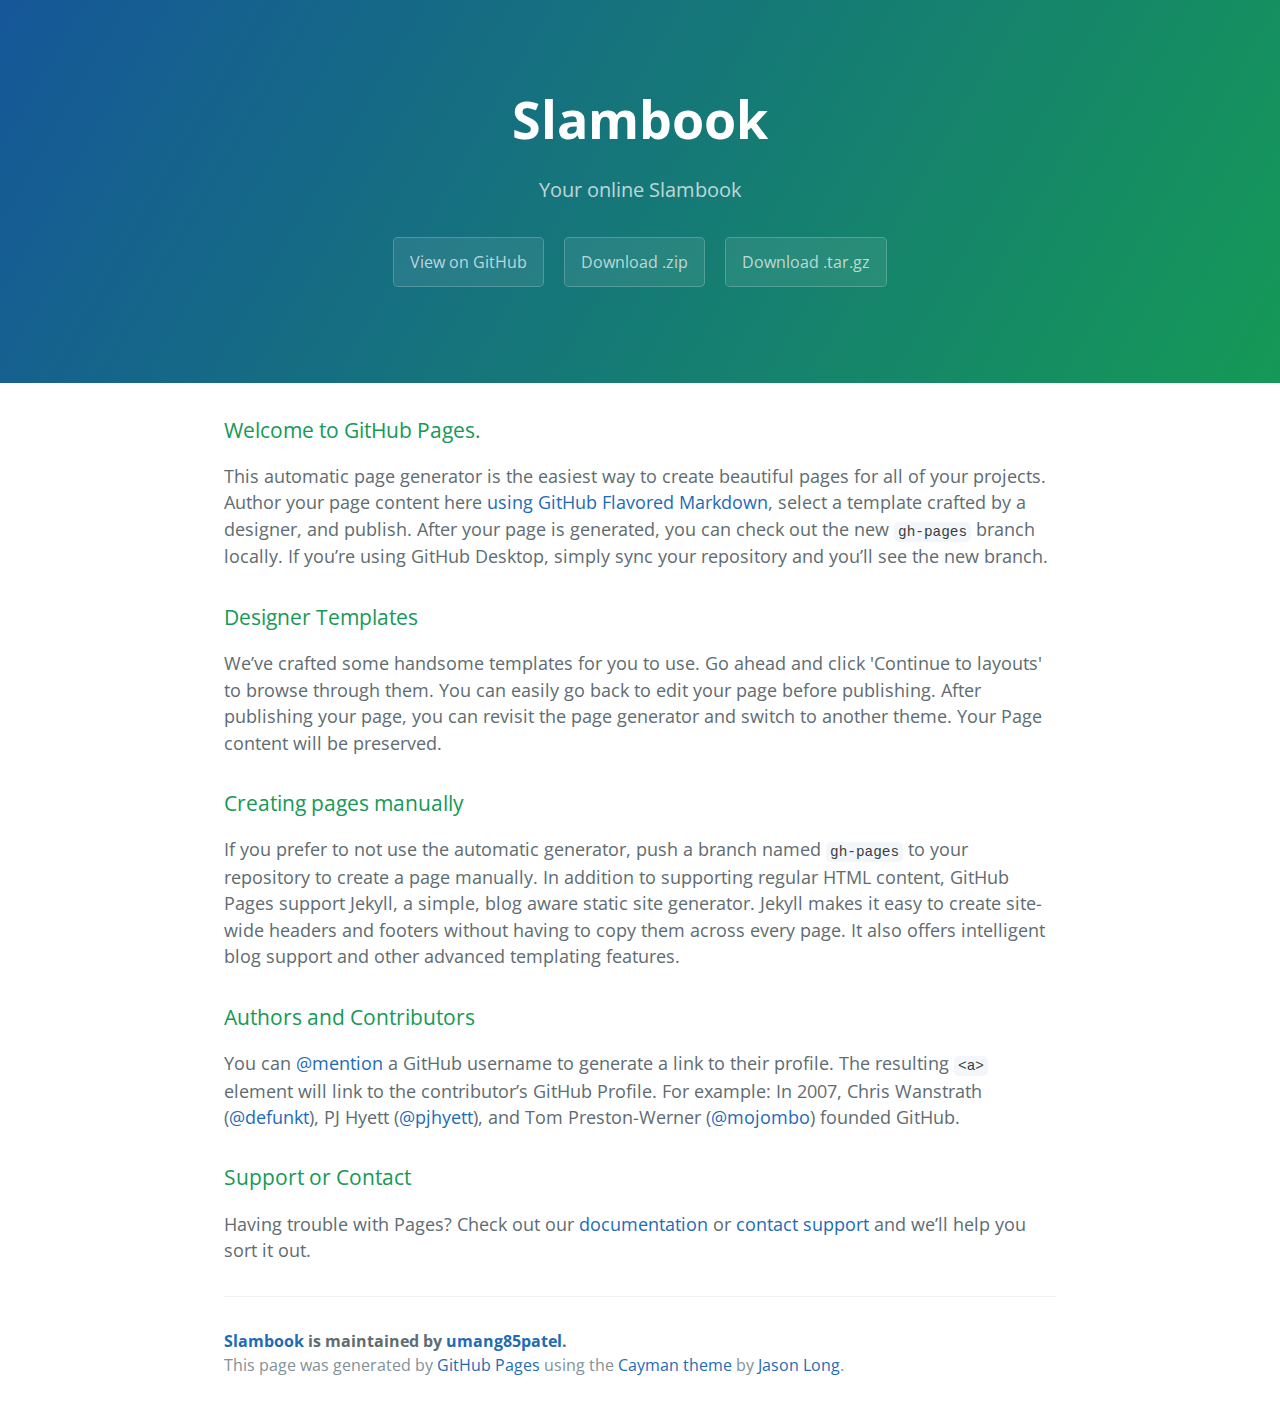
<file: index.html>
<!DOCTYPE html>
<html lang="en-us">
  <head>
    <meta charset="UTF-8">
    <title>Slambook by umang85patel</title>
    <meta name="viewport" content="width=device-width, initial-scale=1">
    <link rel="stylesheet" type="text/css" href="stylesheets/normalize.css" media="screen">
    <link href='https://fonts.googleapis.com/css?family=Open+Sans:400,700' rel='stylesheet' type='text/css'>
    <link rel="stylesheet" type="text/css" href="stylesheets/stylesheet.css" media="screen">
    <link rel="stylesheet" type="text/css" href="stylesheets/github-light.css" media="screen">
  </head>
  <body>
    <section class="page-header">
      <h1 class="project-name">Slambook</h1>
      <h2 class="project-tagline">Your online Slambook</h2>
      <a href="https://github.com/umang85patel/myslambook" class="btn">View on GitHub</a>
      <a href="https://github.com/umang85patel/myslambook/zipball/master" class="btn">Download .zip</a>
      <a href="https://github.com/umang85patel/myslambook/tarball/master" class="btn">Download .tar.gz</a>
    </section>

    <section class="main-content">
      <h3>
<a id="welcome-to-github-pages" class="anchor" href="#welcome-to-github-pages" aria-hidden="true"><span class="octicon octicon-link"></span></a>Welcome to GitHub Pages.</h3>

<p>This automatic page generator is the easiest way to create beautiful pages for all of your projects. Author your page content here <a href="https://guides.github.com/features/mastering-markdown/">using GitHub Flavored Markdown</a>, select a template crafted by a designer, and publish. After your page is generated, you can check out the new <code>gh-pages</code> branch locally. If you’re using GitHub Desktop, simply sync your repository and you’ll see the new branch.</p>

<h3>
<a id="designer-templates" class="anchor" href="#designer-templates" aria-hidden="true"><span class="octicon octicon-link"></span></a>Designer Templates</h3>

<p>We’ve crafted some handsome templates for you to use. Go ahead and click 'Continue to layouts' to browse through them. You can easily go back to edit your page before publishing. After publishing your page, you can revisit the page generator and switch to another theme. Your Page content will be preserved.</p>

<h3>
<a id="creating-pages-manually" class="anchor" href="#creating-pages-manually" aria-hidden="true"><span class="octicon octicon-link"></span></a>Creating pages manually</h3>

<p>If you prefer to not use the automatic generator, push a branch named <code>gh-pages</code> to your repository to create a page manually. In addition to supporting regular HTML content, GitHub Pages support Jekyll, a simple, blog aware static site generator. Jekyll makes it easy to create site-wide headers and footers without having to copy them across every page. It also offers intelligent blog support and other advanced templating features.</p>

<h3>
<a id="authors-and-contributors" class="anchor" href="#authors-and-contributors" aria-hidden="true"><span class="octicon octicon-link"></span></a>Authors and Contributors</h3>

<p>You can <a href="https://github.com/blog/821" class="user-mention">@mention</a> a GitHub username to generate a link to their profile. The resulting <code>&lt;a&gt;</code> element will link to the contributor’s GitHub Profile. For example: In 2007, Chris Wanstrath (<a href="https://github.com/defunkt" class="user-mention">@defunkt</a>), PJ Hyett (<a href="https://github.com/pjhyett" class="user-mention">@pjhyett</a>), and Tom Preston-Werner (<a href="https://github.com/mojombo" class="user-mention">@mojombo</a>) founded GitHub.</p>

<h3>
<a id="support-or-contact" class="anchor" href="#support-or-contact" aria-hidden="true"><span class="octicon octicon-link"></span></a>Support or Contact</h3>

<p>Having trouble with Pages? Check out our <a href="https://help.github.com/pages">documentation</a> or <a href="https://github.com/contact">contact support</a> and we’ll help you sort it out.</p>

      <footer class="site-footer">
        <span class="site-footer-owner"><a href="https://github.com/umang85patel/myslambook">Slambook</a> is maintained by <a href="https://github.com/umang85patel">umang85patel</a>.</span>

        <span class="site-footer-credits">This page was generated by <a href="https://pages.github.com">GitHub Pages</a> using the <a href="https://github.com/jasonlong/cayman-theme">Cayman theme</a> by <a href="https://twitter.com/jasonlong">Jason Long</a>.</span>
      </footer>

    </section>

  
  </body>
</html>
</file>
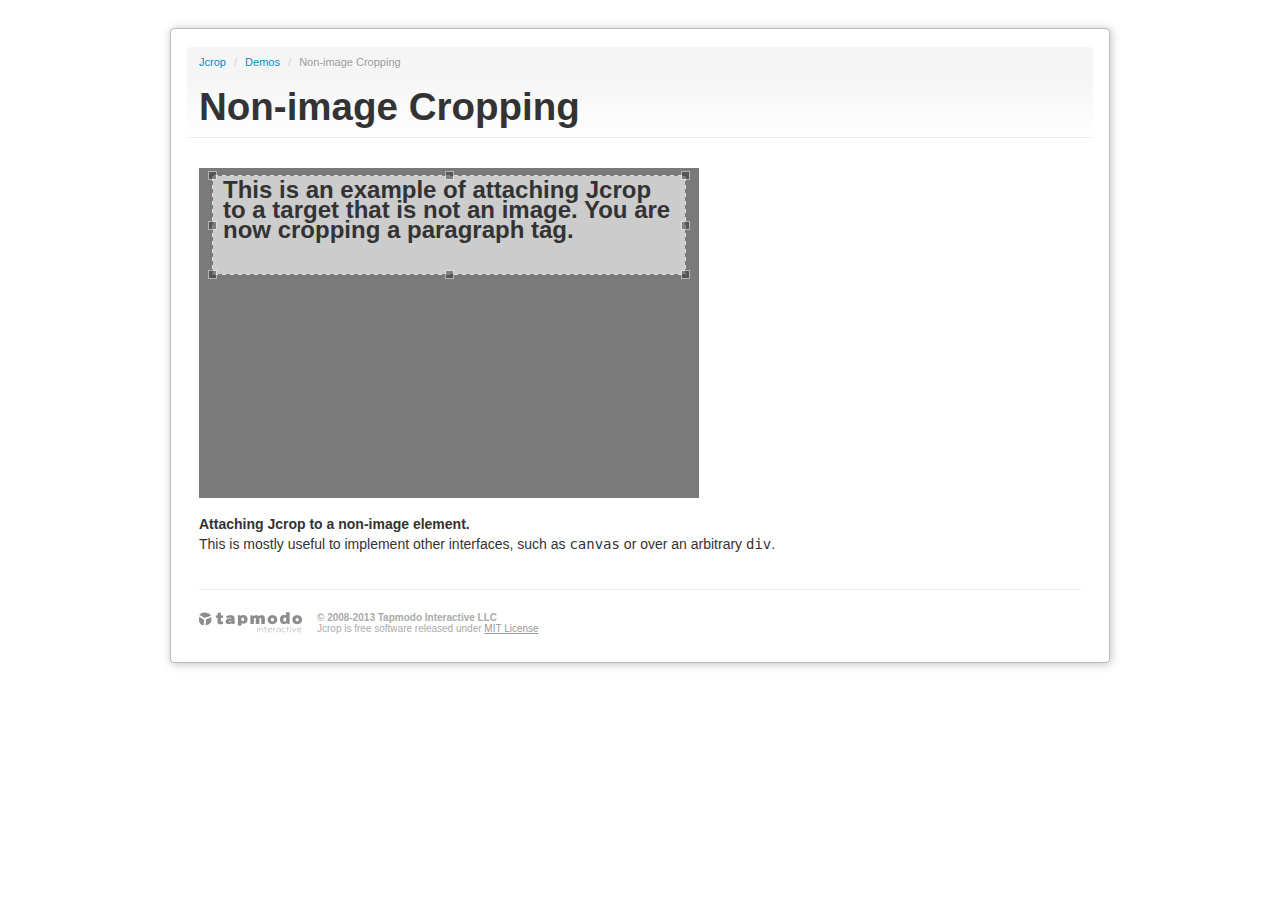
<file: hello/tapmodo-Jcrop-1902fbc/demos/non-image.html>
<!DOCTYPE html>
<html lang="en">
<head>
  <title>Non-image Cropping | Jcrop Demo</title>
  <meta http-equiv="Content-type" content="text/html;charset=UTF-8" />

<script src="../js/jquery.min.js"></script>
<script src="../js/jquery.Jcrop.js"></script>
<script type="text/javascript">
  jQuery(function($){

    // I did JSON.stringify(jcrop_api.tellSelect()) on a crop I liked:
    var c = {"x":13,"y":7,"x2":487,"y2":107,"w":474,"h":100};

    $('#target').Jcrop({
      bgFade: true,
      setSelect: [c.x,c.y,c.x2,c.y2]
    });

  });


</script>
<link rel="stylesheet" href="demo_files/main.css" type="text/css" />
<link rel="stylesheet" href="demo_files/demos.css" type="text/css" />
<link rel="stylesheet" href="../css/jquery.Jcrop.css" type="text/css" />
<style type="text/css">
  #target {
    background-color: #ccc;
    width: 500px;
    height: 330px;
    font-size: 24px;
    display: block;
  }


</style>

</head>
<body>

<div class="container">
<div class="row">
<div class="span12">
<div class="jc-demo-box">

<div class="page-header">
<ul class="breadcrumb first">
  <li><a href="../index.html">Jcrop</a> <span class="divider">/</span></li>
  <li><a href="../index.html">Demos</a> <span class="divider">/</span></li>
  <li class="active">Non-image Cropping</li>
</ul>
<h1>Non-image Cropping</h1>
</div>

  <p id="target">
    <b style="display:block; padding: .5em 1em;">
      This is an example of attaching Jcrop to a target that is not an image. You are now cropping a paragraph tag.
    </b>
  </p>

  <div class="description">
  <p>
    <b>Attaching Jcrop to a non-image element.</b><br />
    This is mostly useful to implement other interfaces, such as <tt>canvas</tt> or over an arbitrary <tt>div</tt>.
  </p>
  </div>


<div class="tapmodo-footer">
  <a href="http://tapmodo.com" class="tapmodo-logo segment">tapmodo.com</a>
  <div class="segment"><b>&copy; 2008-2013 Tapmodo Interactive LLC</b><br />
    Jcrop is free software released under <a href="../MIT-LICENSE.txt">MIT License</a>
  </div>
</div>

<div class="clearfix"></div>

</div>
</div>
</div>
</div>

</body>
</html>
</file>
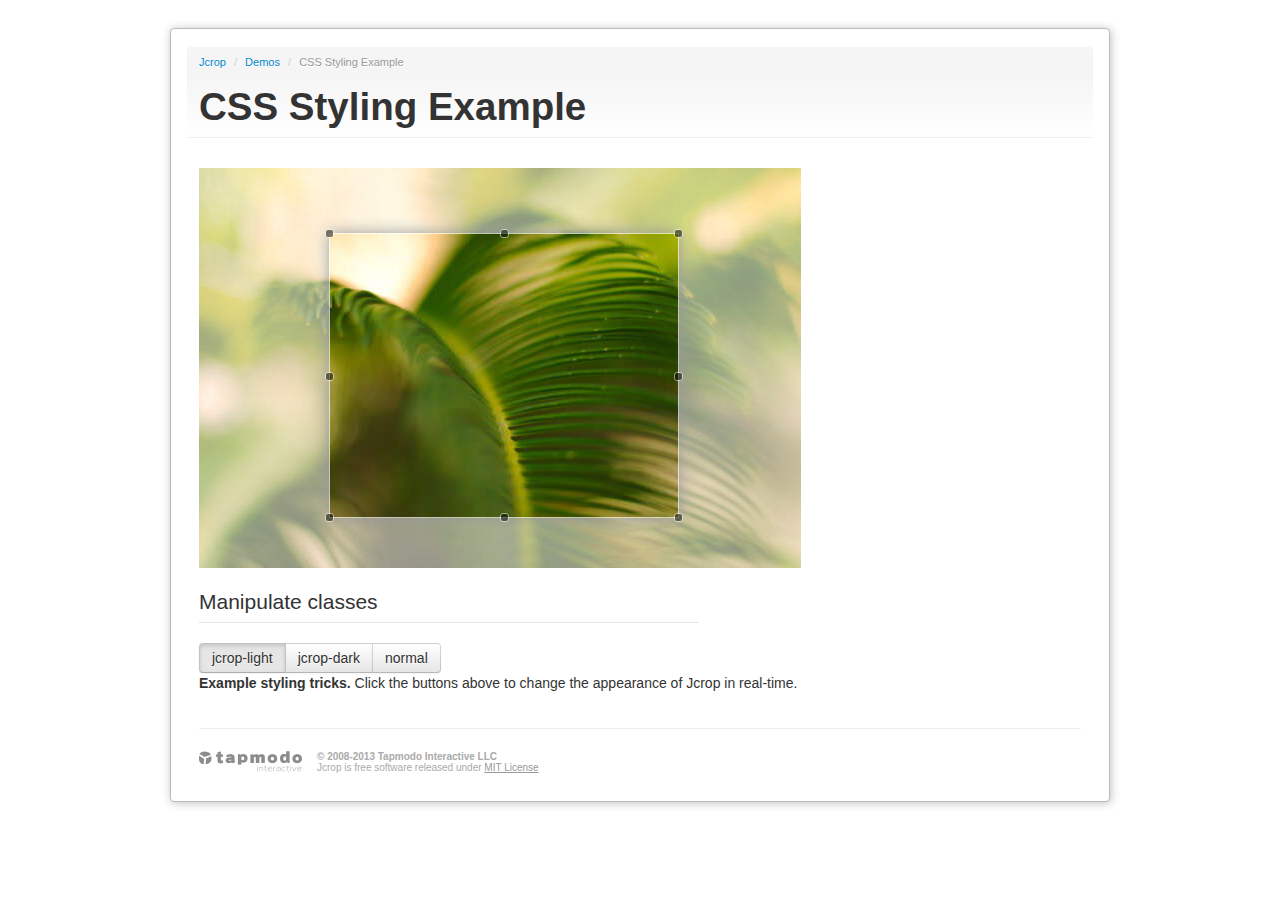
<file: hello/tapmodo-Jcrop-1902fbc/demos/styling.html>
<!DOCTYPE html>
<html lang="en">
<head>
  <title>CSS Styling Example | Jcrop Demo</title>
  <meta http-equiv="Content-type" content="text/html;charset=UTF-8" />

<script src="../js/jquery.min.js"></script>
<script src="../js/jquery.Jcrop.js"></script>
<script src="../js/jquery.color.js"></script>
<script type="text/javascript">
  jQuery(function($){

    var api;

    $('#target').Jcrop({
      // start off with jcrop-light class
      bgOpacity: 0.5,
      bgColor: 'white',
      addClass: 'jcrop-light'
    },function(){
      api = this;
      api.setSelect([130,65,130+350,65+285]);
      api.setOptions({ bgFade: true });
      api.ui.selection.addClass('jcrop-selection');
    });

    $('#buttonbar').on('click','button',function(e){
      var $t = $(this), $g = $t.closest('.btn-group');
      $g.find('button.active').removeClass('active');
      $t.addClass('active');
      $g.find('[data-setclass]').each(function(){
        var $th = $(this), c = $th.data('setclass'),
          a = $th.hasClass('active');
        if (a) {
          api.ui.holder.addClass(c);
          switch(c){

            case 'jcrop-light':
              api.setOptions({ bgColor: 'white', bgOpacity: 0.5 });
              break;

            case 'jcrop-dark':
              api.setOptions({ bgColor: 'black', bgOpacity: 0.4 });
              break;

            case 'jcrop-normal':
              api.setOptions({
                bgColor: $.Jcrop.defaults.bgColor,
                bgOpacity: $.Jcrop.defaults.bgOpacity
              });
              break;
          }
        }
        else api.ui.holder.removeClass(c);
      });
    });

  });



</script>
<link rel="stylesheet" href="demo_files/main.css" type="text/css" />
<link rel="stylesheet" href="demo_files/demos.css" type="text/css" />
<link rel="stylesheet" href="../css/jquery.Jcrop.css" type="text/css" />

</head>
<body>

<div class="container">
<div class="row">
<div class="span12">
<div class="jc-demo-box">

<div class="page-header">
<ul class="breadcrumb first">
  <li><a href="../index.html">Jcrop</a> <span class="divider">/</span></li>
  <li><a href="../index.html">Demos</a> <span class="divider">/</span></li>
  <li class="active">CSS Styling Example</li>
</ul>
<h1>CSS Styling Example</h1>
</div>

  <img src="demo_files/sago.jpg" id="target" alt="[Jcrop Example]" />

  <div style="margin-top:1em; width:500px;">
  <fieldset>
  <legend>Manipulate classes</legend>
    <div class="btn-group" id="buttonbar">
      <button id="radio1" data-setclass="jcrop-light" class="btn active" />jcrop-light</button>
      <button id="radio2" data-setclass="jcrop-dark" class="btn" />jcrop-dark</button>
      <button id="radio3" data-setclass="jcrop-normal" class="btn" />normal</button>
    </div>
  </fieldset>
  </div>

  <p>
    <b>Example styling tricks.</b> Click the buttons above to change the appearance of Jcrop in real-time.
  </p>


<div class="tapmodo-footer">
  <a href="http://tapmodo.com" class="tapmodo-logo segment">tapmodo.com</a>
  <div class="segment"><b>&copy; 2008-2013 Tapmodo Interactive LLC</b><br />
    Jcrop is free software released under <a href="../MIT-LICENSE.txt">MIT License</a>
  </div>
</div>

<div class="clearfix"></div>

</div>
</div>
</div>
</div>

</body>
</html>
</file>
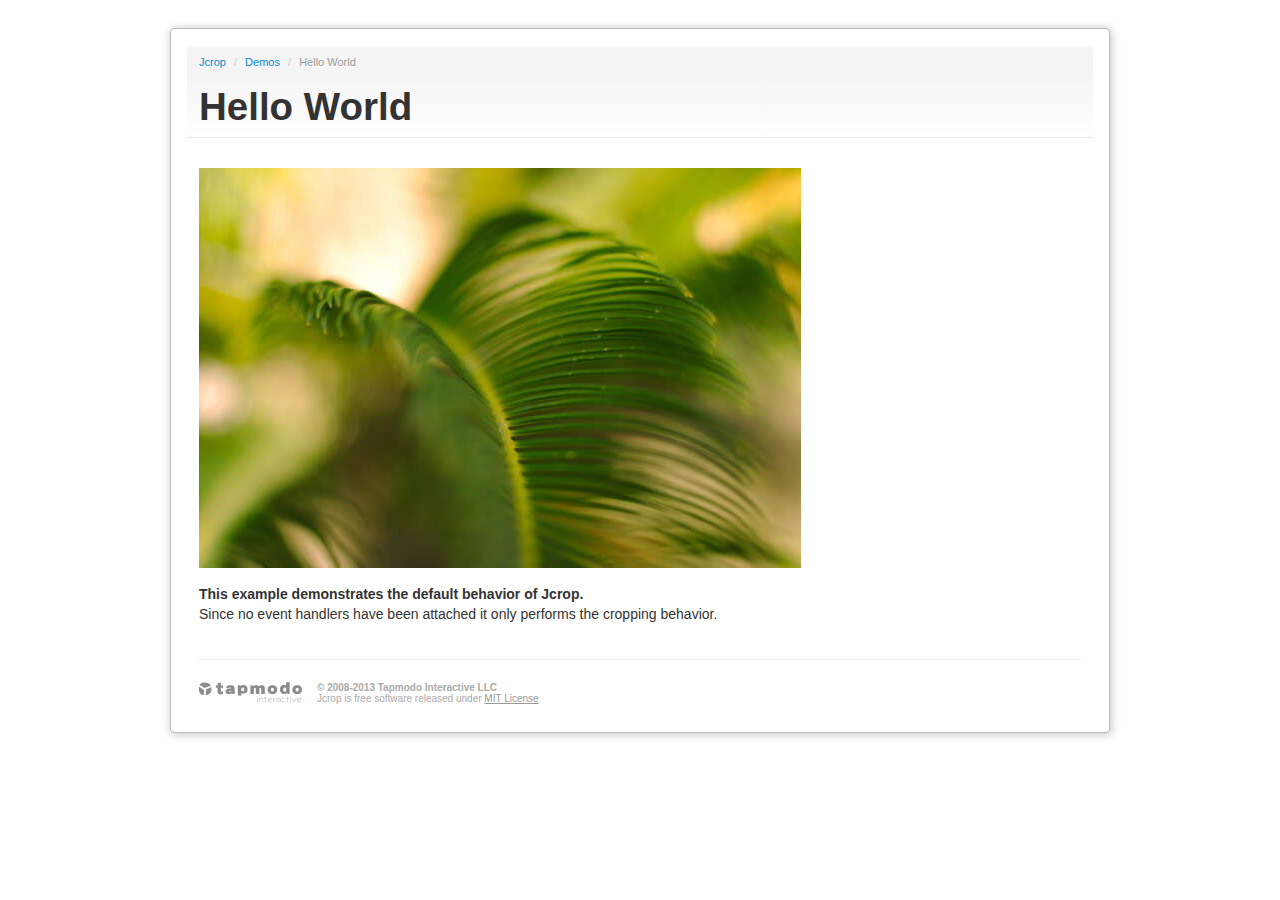
<file: hello/tapmodo-Jcrop-1902fbc/demos/tutorial1.html>
<!DOCTYPE html>
<html lang="en">
<head>
  <title>Hello World | Jcrop Demo</title>
  <meta http-equiv="Content-type" content="text/html;charset=UTF-8" />

<script src="../js/jquery.min.js"></script>
<script src="../js/jquery.Jcrop.js"></script>
<script type="text/javascript">
  jQuery(function($){

    // How easy is this??
    $('#target').Jcrop();

  });

</script>
<link rel="stylesheet" href="demo_files/main.css" type="text/css" />
<link rel="stylesheet" href="demo_files/demos.css" type="text/css" />
<link rel="stylesheet" href="../css/jquery.Jcrop.css" type="text/css" />

</head>
<body>

<div class="container">
<div class="row">
<div class="span12">
<div class="jc-demo-box">

<div class="page-header">
<ul class="breadcrumb first">
  <li><a href="../index.html">Jcrop</a> <span class="divider">/</span></li>
  <li><a href="../index.html">Demos</a> <span class="divider">/</span></li>
  <li class="active">Hello World</li>
</ul>
<h1>Hello World</h1>
</div>

  <img src="demo_files/sago.jpg" id="target" alt="[Jcrop Example]" />

  <div class="description">
  <p>
    <b>This example demonstrates the default behavior of Jcrop.</b><br />
    Since no event handlers have been attached it only performs
    the cropping behavior.
  </p>
  </div>

<div class="tapmodo-footer">
  <a href="http://tapmodo.com" class="tapmodo-logo segment">tapmodo.com</a>
  <div class="segment"><b>&copy; 2008-2013 Tapmodo Interactive LLC</b><br />
    Jcrop is free software released under <a href="../MIT-LICENSE.txt">MIT License</a>
  </div>
</div>

<div class="clearfix"></div>

</div>
</div>
</div>
</div>

</body>
</html>
</file>
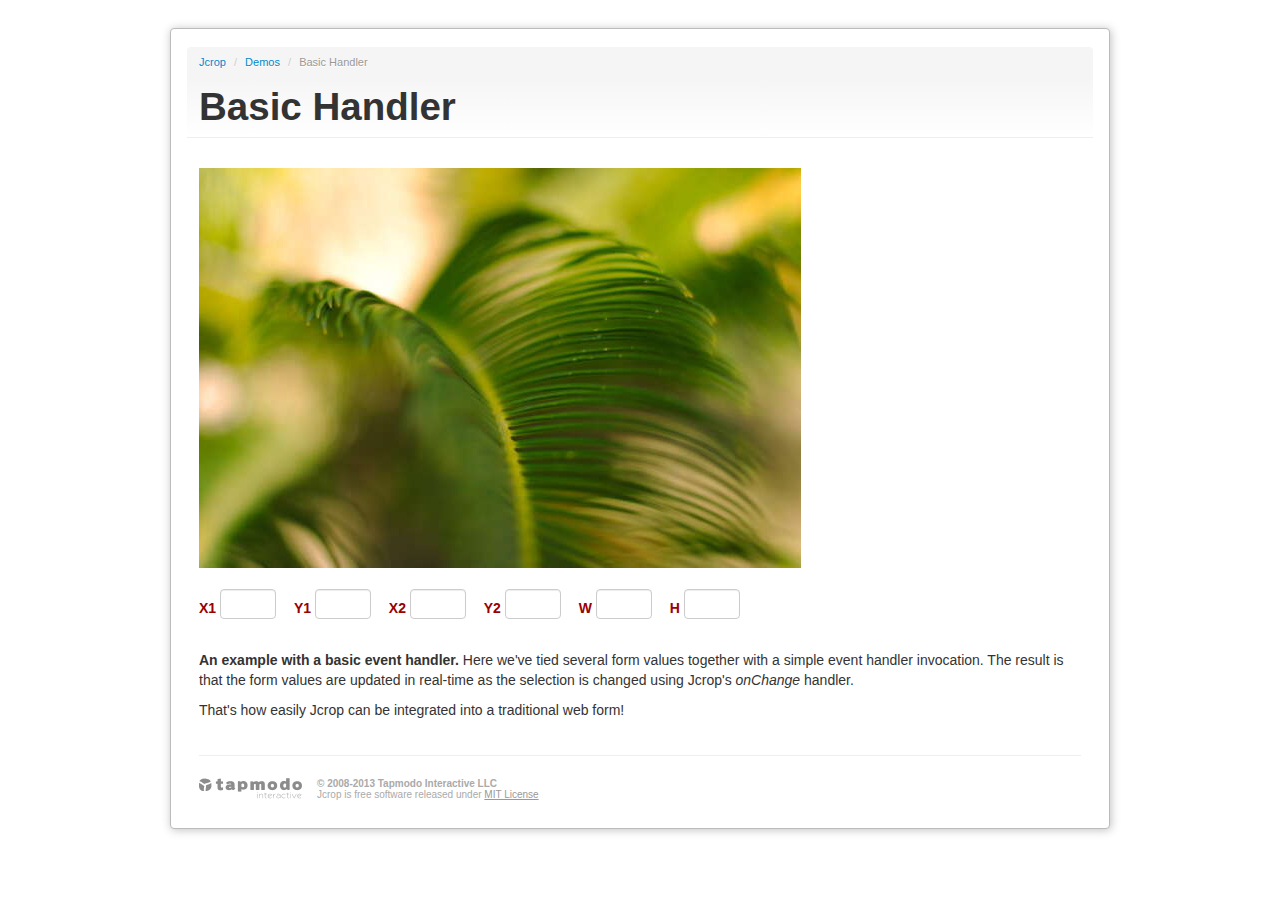
<file: hello/tapmodo-Jcrop-1902fbc/demos/tutorial2.html>
<!DOCTYPE html>
<html lang="en">
<head>
  <title>Basic Handler | Jcrop Demo</title>
  <meta http-equiv="Content-type" content="text/html;charset=UTF-8" />

<script src="../js/jquery.min.js"></script>
<script src="../js/jquery.Jcrop.js"></script>
<script type="text/javascript">

  jQuery(function($){

    var jcrop_api;

    $('#target').Jcrop({
      onChange:   showCoords,
      onSelect:   showCoords,
      onRelease:  clearCoords
    },function(){
      jcrop_api = this;
    });

    $('#coords').on('change','input',function(e){
      var x1 = $('#x1').val(),
          x2 = $('#x2').val(),
          y1 = $('#y1').val(),
          y2 = $('#y2').val();
      jcrop_api.setSelect([x1,y1,x2,y2]);
    });

  });

  // Simple event handler, called from onChange and onSelect
  // event handlers, as per the Jcrop invocation above
  function showCoords(c)
  {
    $('#x1').val(c.x);
    $('#y1').val(c.y);
    $('#x2').val(c.x2);
    $('#y2').val(c.y2);
    $('#w').val(c.w);
    $('#h').val(c.h);
  };

  function clearCoords()
  {
    $('#coords input').val('');
  };



</script>
<link rel="stylesheet" href="demo_files/main.css" type="text/css" />
<link rel="stylesheet" href="demo_files/demos.css" type="text/css" />
<link rel="stylesheet" href="../css/jquery.Jcrop.css" type="text/css" />

</head>
<body>

<div class="container">
<div class="row">
<div class="span12">
<div class="jc-demo-box">

<div class="page-header">
<ul class="breadcrumb first">
  <li><a href="../index.html">Jcrop</a> <span class="divider">/</span></li>
  <li><a href="../index.html">Demos</a> <span class="divider">/</span></li>
  <li class="active">Basic Handler</li>
</ul>
<h1>Basic Handler</h1>
</div>

  <!-- This is the image we're attaching Jcrop to -->
  <img src="demo_files/sago.jpg" id="target" alt="[Jcrop Example]" />

  <!-- This is the form that our event handler fills -->
  <form id="coords"
    class="coords"
    onsubmit="return false;"
    action="http://example.com/post.php">

    <div class="inline-labels">
    <label>X1 <input type="text" size="4" id="x1" name="x1" /></label>
    <label>Y1 <input type="text" size="4" id="y1" name="y1" /></label>
    <label>X2 <input type="text" size="4" id="x2" name="x2" /></label>
    <label>Y2 <input type="text" size="4" id="y2" name="y2" /></label>
    <label>W <input type="text" size="4" id="w" name="w" /></label>
    <label>H <input type="text" size="4" id="h" name="h" /></label>
    </div>
  </form>

  <div class="description">
  <p>
    <b>An example with a basic event handler.</b> Here we've tied
    several form values together with a simple event handler invocation.
    The result is that the form values are updated in real-time as
    the selection is changed using Jcrop's <em>onChange</em> handler.
  </p>

  <p>
    That's how easily Jcrop can be integrated into a traditional web form!
  </p>
  </div>


<div class="tapmodo-footer">
  <a href="http://tapmodo.com" class="tapmodo-logo segment">tapmodo.com</a>
  <div class="segment"><b>&copy; 2008-2013 Tapmodo Interactive LLC</b><br />
    Jcrop is free software released under <a href="../MIT-LICENSE.txt">MIT License</a>
  </div>
</div>

<div class="clearfix"></div>

</div>
</div>
</div>
</div>

</body>
</html>
</file>
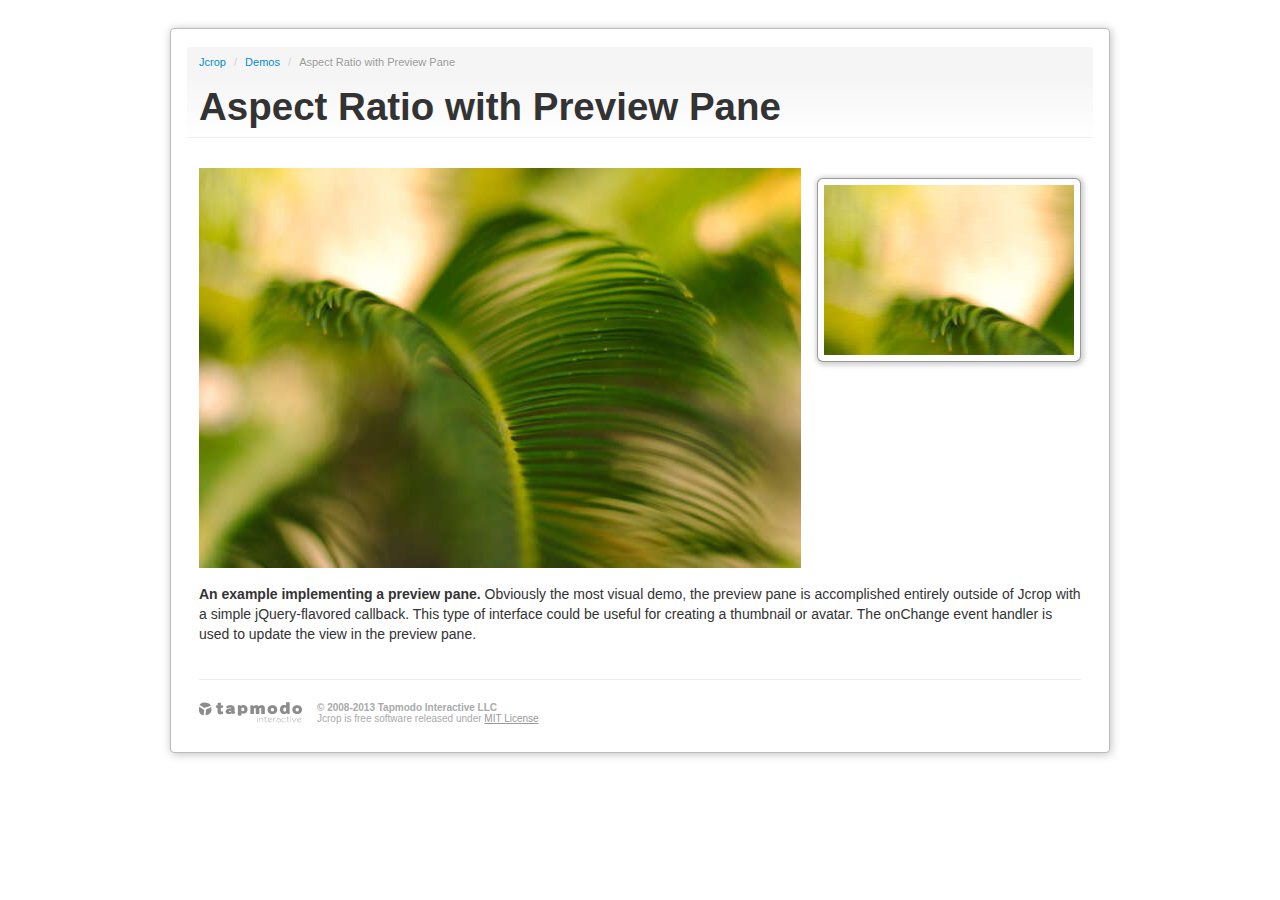
<file: hello/tapmodo-Jcrop-1902fbc/demos/tutorial3.html>
<!DOCTYPE html>
<html lang="en">
<head>
  <title>Aspect Ratio with Preview Pane | Jcrop Demo</title>
  <meta http-equiv="Content-type" content="text/html;charset=UTF-8" />

<script src="../js/jquery.min.js"></script>
<script src="../js/jquery.Jcrop.js"></script>
<script type="text/javascript">
  jQuery(function($){

    // Create variables (in this scope) to hold the API and image size
    var jcrop_api,
        boundx,
        boundy,

        // Grab some information about the preview pane
        $preview = $('#preview-pane'),
        $pcnt = $('#preview-pane .preview-container'),
        $pimg = $('#preview-pane .preview-container img'),

        xsize = $pcnt.width(),
        ysize = $pcnt.height();
    
    console.log('init',[xsize,ysize]);
    $('#target').Jcrop({
      onChange: updatePreview,
      onSelect: updatePreview,
      aspectRatio: xsize / ysize
    },function(){
      // Use the API to get the real image size
      var bounds = this.getBounds();
      boundx = bounds[0];
      boundy = bounds[1];
      // Store the API in the jcrop_api variable
      jcrop_api = this;

      // Move the preview into the jcrop container for css positioning
      $preview.appendTo(jcrop_api.ui.holder);
    });

    function updatePreview(c)
    {
      if (parseInt(c.w) > 0)
      {
        var rx = xsize / c.w;
        var ry = ysize / c.h;

        $pimg.css({
          width: Math.round(rx * boundx) + 'px',
          height: Math.round(ry * boundy) + 'px',
          marginLeft: '-' + Math.round(rx * c.x) + 'px',
          marginTop: '-' + Math.round(ry * c.y) + 'px'
        });
      }
    };

  });


</script>
<link rel="stylesheet" href="demo_files/main.css" type="text/css" />
<link rel="stylesheet" href="demo_files/demos.css" type="text/css" />
<link rel="stylesheet" href="../css/jquery.Jcrop.css" type="text/css" />
<style type="text/css">

/* Apply these styles only when #preview-pane has
   been placed within the Jcrop widget */
.jcrop-holder #preview-pane {
  display: block;
  position: absolute;
  z-index: 2000;
  top: 10px;
  right: -280px;
  padding: 6px;
  border: 1px rgba(0,0,0,.4) solid;
  background-color: white;

  -webkit-border-radius: 6px;
  -moz-border-radius: 6px;
  border-radius: 6px;

  -webkit-box-shadow: 1px 1px 5px 2px rgba(0, 0, 0, 0.2);
  -moz-box-shadow: 1px 1px 5px 2px rgba(0, 0, 0, 0.2);
  box-shadow: 1px 1px 5px 2px rgba(0, 0, 0, 0.2);
}

/* The Javascript code will set the aspect ratio of the crop
   area based on the size of the thumbnail preview,
   specified here */
#preview-pane .preview-container {
  width: 250px;
  height: 170px;
  overflow: hidden;
}

</style>

</head>
<body>

<div class="container">
<div class="row">
<div class="span12">
<div class="jc-demo-box">

<div class="page-header">
<ul class="breadcrumb first">
  <li><a href="../index.html">Jcrop</a> <span class="divider">/</span></li>
  <li><a href="../index.html">Demos</a> <span class="divider">/</span></li>
  <li class="active">Aspect Ratio with Preview Pane</li>
</ul>
<h1>Aspect Ratio with Preview Pane</h1>
</div>

  <img src="demo_files/sago.jpg" id="target" alt="[Jcrop Example]" />

  <div id="preview-pane">
    <div class="preview-container">
      <img src="demo_files/sago.jpg" class="jcrop-preview" alt="Preview" />
    </div>
  </div>

  <div class="description">
  <p>
    <b>An example implementing a preview pane.</b>
      Obviously the most visual demo, the preview pane is accomplished
      entirely outside of Jcrop with a simple jQuery-flavored callback.
      This type of interface could be useful for creating a thumbnail
      or avatar. The onChange event handler is used to update the
      view in the preview pane.
  </p>
  </div>

<div class="tapmodo-footer">
  <a href="http://tapmodo.com" class="tapmodo-logo segment">tapmodo.com</a>
  <div class="segment"><b>&copy; 2008-2013 Tapmodo Interactive LLC</b><br />
    Jcrop is free software released under <a href="../MIT-LICENSE.txt">MIT License</a>
  </div>
</div>

<div class="clearfix"></div>

</div>
</div>
</div>
</div>

</body>
</html>
</file>
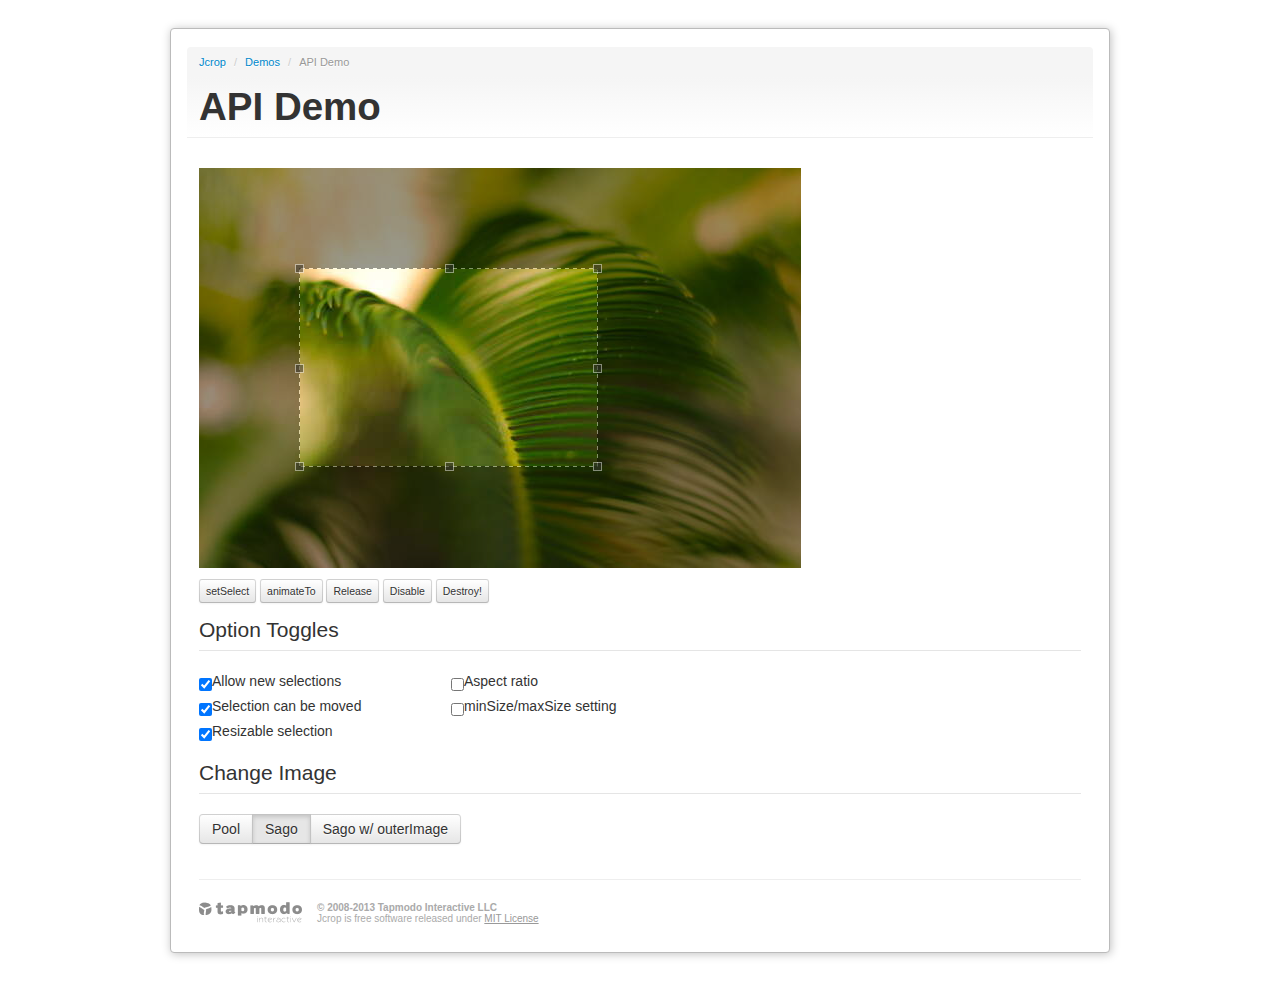
<file: hello/tapmodo-Jcrop-1902fbc/demos/tutorial5.html>
<!DOCTYPE html>
<html lang="en">
<head>
  <title>API Demo | Jcrop Demo</title>
  <meta http-equiv="Content-type" content="text/html;charset=UTF-8" />

<script src="../js/jquery.min.js"></script>
<script src="../js/jquery.Jcrop.js"></script>
<script type="text/javascript">
  jQuery(function($){

    // The variable jcrop_api will hold a reference to the
    // Jcrop API once Jcrop is instantiated.
    var jcrop_api;

    // In this example, since Jcrop may be attached or detached
    // at the whim of the user, I've wrapped the call into a function
    initJcrop();
    
    // The function is pretty simple
    function initJcrop()//{{{
    {
      // Hide any interface elements that require Jcrop
      // (This is for the local user interface portion.)
      $('.requiresjcrop').hide();

      // Invoke Jcrop in typical fashion
      $('#target').Jcrop({
        onRelease: releaseCheck
      },function(){

        jcrop_api = this;
        jcrop_api.animateTo([100,100,400,300]);

        // Setup and dipslay the interface for "enabled"
        $('#can_click,#can_move,#can_size').attr('checked','checked');
        $('#ar_lock,#size_lock,#bg_swap').attr('checked',false);
        $('.requiresjcrop').show();

      });

    };
    //}}}

    // Use the API to find cropping dimensions
    // Then generate a random selection
    // This function is used by setSelect and animateTo buttons
    // Mainly for demonstration purposes
    function getRandom() {
      var dim = jcrop_api.getBounds();
      return [
        Math.round(Math.random() * dim[0]),
        Math.round(Math.random() * dim[1]),
        Math.round(Math.random() * dim[0]),
        Math.round(Math.random() * dim[1])
      ];
    };

    // This function is bound to the onRelease handler...
    // In certain circumstances (such as if you set minSize
    // and aspectRatio together), you can inadvertently lose
    // the selection. This callback re-enables creating selections
    // in such a case. Although the need to do this is based on a
    // buggy behavior, it's recommended that you in some way trap
    // the onRelease callback if you use allowSelect: false
    function releaseCheck()
    {
      jcrop_api.setOptions({ allowSelect: true });
      $('#can_click').attr('checked',false);
    };

    // Attach interface buttons
    // This may appear to be a lot of code but it's simple stuff
    $('#setSelect').click(function(e) {
      // Sets a random selection
      jcrop_api.setSelect(getRandom());
    });
    $('#animateTo').click(function(e) {
      // Animates to a random selection
      jcrop_api.animateTo(getRandom());
    });
    $('#release').click(function(e) {
      // Release method clears the selection
      jcrop_api.release();
    });
    $('#disable').click(function(e) {
      // Disable Jcrop instance
      jcrop_api.disable();
      // Update the interface to reflect disabled state
      $('#enable').show();
      $('.requiresjcrop').hide();
    });
    $('#enable').click(function(e) {
      // Re-enable Jcrop instance
      jcrop_api.enable();
      // Update the interface to reflect enabled state
      $('#enable').hide();
      $('.requiresjcrop').show();
    });
    $('#rehook').click(function(e) {
      // This button is visible when Jcrop has been destroyed
      // It performs the re-attachment and updates the UI
      $('#rehook,#enable').hide();
      initJcrop();
      $('#unhook,.requiresjcrop').show();
      return false;
    });
    $('#unhook').click(function(e) {
      // Destroy Jcrop widget, restore original state
      jcrop_api.destroy();
      // Update the interface to reflect un-attached state
      $('#unhook,#enable,.requiresjcrop').hide();
      $('#rehook').show();
      return false;
    });

    // Hook up the three image-swapping buttons
    $('#img1').click(function(e) {
      $(this).addClass('active').closest('.btn-group')
        .find('button.active').not(this).removeClass('active');

      jcrop_api.setImage('demo_files/sago.jpg');
      jcrop_api.setOptions({ bgOpacity: .6 });
      return false;
    });
    $('#img2').click(function(e) {
      $(this).addClass('active').closest('.btn-group')
        .find('button.active').not(this).removeClass('active');

      jcrop_api.setImage('demo_files/pool.jpg');
      jcrop_api.setOptions({ bgOpacity: .6 });
      return false;
    });
    $('#img3').click(function(e) {
      $(this).addClass('active').closest('.btn-group')
        .find('button.active').not(this).removeClass('active');

      jcrop_api.setImage('demo_files/sago.jpg',function(){
        this.setOptions({
          bgOpacity: 1,
          outerImage: 'demo_files/sagomod.jpg'
        });
        this.animateTo(getRandom());
      });
      return false;
    });

    // The checkboxes simply set options based on it's checked value
    // Options are changed by passing a new options object

    // Also, to prevent strange behavior, they are initially checked
    // This matches the default initial state of Jcrop

    $('#can_click').change(function(e) {
      jcrop_api.setOptions({ allowSelect: !!this.checked });
      jcrop_api.focus();
    });
    $('#can_move').change(function(e) {
      jcrop_api.setOptions({ allowMove: !!this.checked });
      jcrop_api.focus();
    });
    $('#can_size').change(function(e) {
      jcrop_api.setOptions({ allowResize: !!this.checked });
      jcrop_api.focus();
    });
    $('#ar_lock').change(function(e) {
      jcrop_api.setOptions(this.checked?
        { aspectRatio: 4/3 }: { aspectRatio: 0 });
      jcrop_api.focus();
    });
    $('#size_lock').change(function(e) {
      jcrop_api.setOptions(this.checked? {
        minSize: [ 80, 80 ],
        maxSize: [ 350, 350 ]
      }: {
        minSize: [ 0, 0 ],
        maxSize: [ 0, 0 ]
      });
      jcrop_api.focus();
    });

  });


</script>
<link rel="stylesheet" href="demo_files/main.css" type="text/css" />
<link rel="stylesheet" href="demo_files/demos.css" type="text/css" />
<link rel="stylesheet" href="../css/jquery.Jcrop.css" type="text/css" />
<style type="text/css">
  .optdual { position: relative; }
  .optdual .offset { position: absolute; left: 18em; }
  .optlist label { width: 16em; display: block; }
  #dl_links { margin-top: .5em; }

</style>

</head>
<body>

<div class="container">
<div class="row">
<div class="span12">
<div class="jc-demo-box">

<div class="page-header">
<ul class="breadcrumb first">
  <li><a href="../index.html">Jcrop</a> <span class="divider">/</span></li>
  <li><a href="../index.html">Demos</a> <span class="divider">/</span></li>
  <li class="active">API Demo</li>
</ul>
<h1>API Demo</h1>
</div>

  <img src="demo_files/sago.jpg" id="target" alt="[Jcrop Example]" />

  <div style="margin: .8em 0 .5em;">
    <span class="requiresjcrop">
      <button id="setSelect" class="btn btn-mini">setSelect</button>
      <button id="animateTo" class="btn btn-mini">animateTo</button>
      <button id="release" class="btn btn-mini">Release</button>
      <button id="disable" class="btn btn-mini">Disable</button>
    </span>
    <button id="enable" class="btn btn-mini" style="display:none;">Re-Enable</button>
    <button id="unhook" class="btn btn-mini">Destroy!</button>
    <button id="rehook" class="btn btn-mini" style="display:none;">Attach Jcrop</button>
  </div>

  <fieldset class="optdual requiresjcrop">
    <legend>Option Toggles</legend>
    <div class="optlist offset">
      <label><input type="checkbox" id="ar_lock" />Aspect ratio</label>
      <label><input type="checkbox" id="size_lock" />minSize/maxSize setting</label>
    </div>
    <div class="optlist">
      <label><input type="checkbox" id="can_click" />Allow new selections</label>
      <label><input type="checkbox" id="can_move" />Selection can be moved</label>
      <label><input type="checkbox" id="can_size" />Resizable selection</label>
    </div>
  </fieldset>

  <fieldset class="requiresjcrop" style="margin: .5em 0;">
    <legend>Change Image</legend>
    <div class="btn-group">
      <button class="btn" id="img2">Pool</button>
      <button class="btn active" id="img1">Sago</button>
      <button class="btn" id="img3">Sago w/ outerImage</button>
    </div>
  </fieldset>



<div class="tapmodo-footer">
  <a href="http://tapmodo.com" class="tapmodo-logo segment">tapmodo.com</a>
  <div class="segment"><b>&copy; 2008-2013 Tapmodo Interactive LLC</b><br />
    Jcrop is free software released under <a href="../MIT-LICENSE.txt">MIT License</a>
  </div>
</div>

<div class="clearfix"></div>

</div>
</div>
</div>
</div>

</body>
</html>
</file>
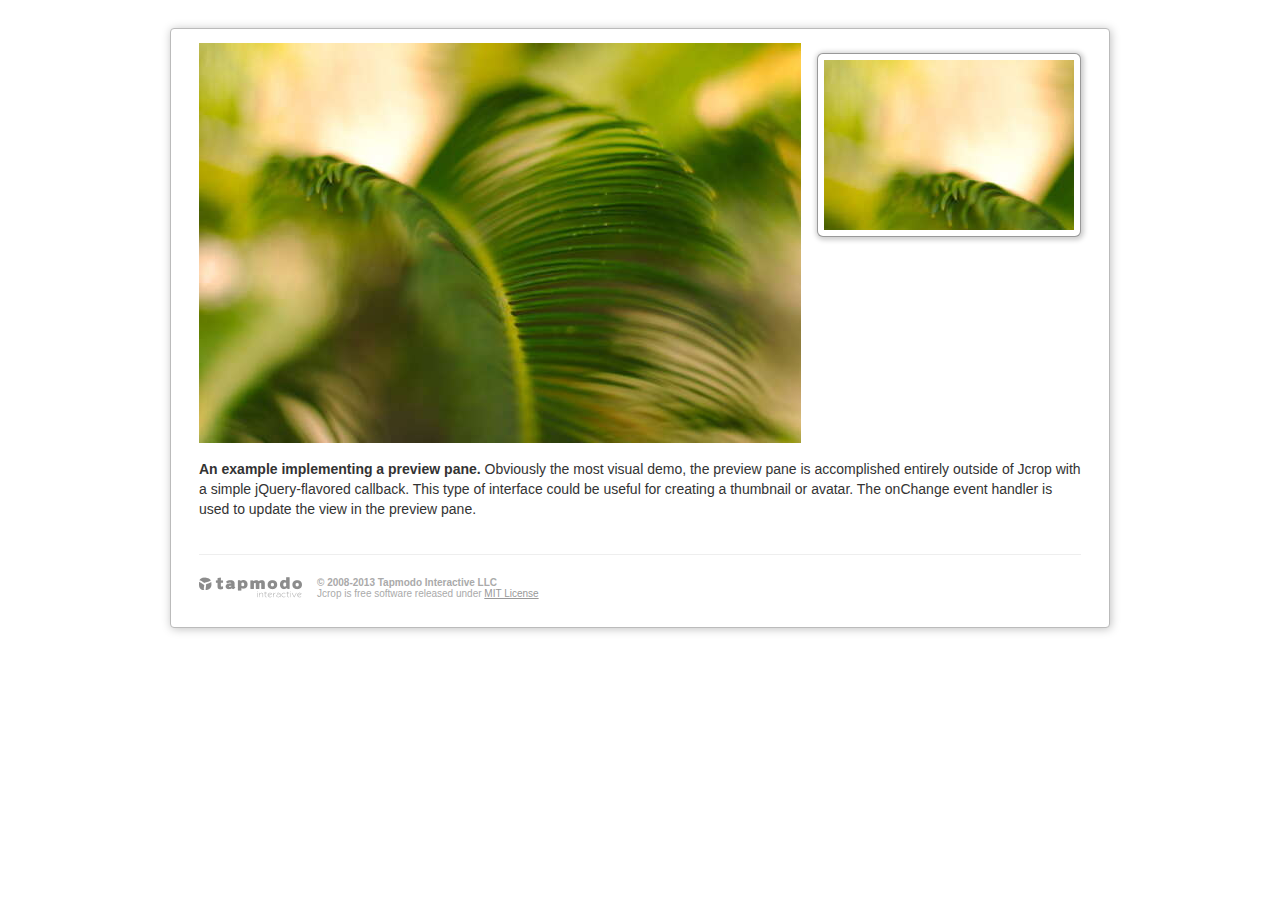
<file: uploadphoto/tapmodo-Jcrop-1902fbc/demos/tutorial3.html>
<!DOCTYPE html>
<html lang="en">
<head>
  <title>Aspect Ratio with Preview Pane | Jcrop Demo</title>
  <meta http-equiv="Content-type" content="text/html;charset=UTF-8" />

<script src="../js/jquery.min.js"></script>
<script src="../js/jquery.Jcrop.js"></script>
<script type="text/javascript">
  jQuery(function($){

    // Create variables (in this scope) to hold the API and image size
    var jcrop_api,
        boundx,
        boundy,

        // Grab some information about the preview pane
        $preview = $('#preview-pane'),
        $pcnt = $('#preview-pane .preview-container'),
        $pimg = $('#preview-pane .preview-container img'),

        xsize = $pcnt.width(),
        ysize = $pcnt.height();
    
    console.log('init',[xsize,ysize]);
    $('#target').Jcrop({
      onChange: updatePreview,
      onSelect: updatePreview,
      aspectRatio: xsize / ysize
    },function(){
      // Use the API to get the real image size
      var bounds = this.getBounds();
      boundx = bounds[0];
      boundy = bounds[1];
      // Store the API in the jcrop_api variable
      jcrop_api = this;

      // Move the preview into the jcrop container for css positioning
      $preview.appendTo(jcrop_api.ui.holder);
    });

    function updatePreview(c)
    {
      if (parseInt(c.w) > 0)
      {
        var rx = xsize / c.w;
        var ry = ysize / c.h;

        $pimg.css({
          width: Math.round(rx * boundx) + 'px',
          height: Math.round(ry * boundy) + 'px',
          marginLeft: '-' + Math.round(rx * c.x) + 'px',
          marginTop: '-' + Math.round(ry * c.y) + 'px'
        });
      }
    };

  });


</script>
<link rel="stylesheet" href="demo_files/main.css" type="text/css" />
<link rel="stylesheet" href="demo_files/demos.css" type="text/css" />
<link rel="stylesheet" href="../css/jquery.Jcrop.css" type="text/css" />
<style type="text/css">

/* Apply these styles only when #preview-pane has
   been placed within the Jcrop widget */
.jcrop-holder #preview-pane {
  display: block;
  position: absolute;
  z-index: 2000;
  top: 10px;
  right: -280px;
  padding: 6px;
  border: 1px rgba(0,0,0,.4) solid;
  background-color: white;

  -webkit-border-radius: 6px;
  -moz-border-radius: 6px;
  border-radius: 6px;

  -webkit-box-shadow: 1px 1px 5px 2px rgba(0, 0, 0, 0.2);
  -moz-box-shadow: 1px 1px 5px 2px rgba(0, 0, 0, 0.2);
  box-shadow: 1px 1px 5px 2px rgba(0, 0, 0, 0.2);
}

/* The Javascript code will set the aspect ratio of the crop
   area based on the size of the thumbnail preview,
   specified here */
#preview-pane .preview-container {
  width: 250px;
  height: 170px;
  overflow: hidden;
}

</style>

</head>
<body>

<div class="container">
<div class="row">
<div class="span12">
<div class="jc-demo-box">



  <img src="demo_files/sago.jpg" id="target" alt="[Jcrop Example]" />

  <div id="preview-pane">
    <div class="preview-container">
      <img src="demo_files/sago.jpg" class="jcrop-preview" alt="Preview" />
    </div>
  </div>

  <div class="description">
  <p>
    <b>An example implementing a preview pane.</b>
      Obviously the most visual demo, the preview pane is accomplished
      entirely outside of Jcrop with a simple jQuery-flavored callback.
      This type of interface could be useful for creating a thumbnail
      or avatar. The onChange event handler is used to update the
      view in the preview pane.
  </p>
  </div>

<div class="tapmodo-footer">
  <a href="http://tapmodo.com" class="tapmodo-logo segment">tapmodo.com</a>
  <div class="segment"><b>&copy; 2008-2013 Tapmodo Interactive LLC</b><br />
    Jcrop is free software released under <a href="../MIT-LICENSE.txt">MIT License</a>
  </div>
</div>

<div class="clearfix"></div>

</div>
</div>
</div>
</div>

</body>
</html>
</file>
<file: stylesheets/stylesheet.css>
* {
  box-sizing: border-box; }

body {
  padding: 0;
  margin: 0;
  font-family: "Open Sans", "Helvetica Neue", Helvetica, Arial, sans-serif;
  font-size: 16px;
  line-height: 1.5;
  color: #606c71; }

a {
  color: #1e6bb8;
  text-decoration: none; }
  a:hover {
    text-decoration: underline; }

.btn {
  display: inline-block;
  margin-bottom: 1rem;
  color: rgba(255, 255, 255, 0.7);
  background-color: rgba(255, 255, 255, 0.08);
  border-color: rgba(255, 255, 255, 0.2);
  border-style: solid;
  border-width: 1px;
  border-radius: 0.3rem;
  transition: color 0.2s, background-color 0.2s, border-color 0.2s; }
  .btn + .btn {
    margin-left: 1rem; }

.btn:hover {
  color: rgba(255, 255, 255, 0.8);
  text-decoration: none;
  background-color: rgba(255, 255, 255, 0.2);
  border-color: rgba(255, 255, 255, 0.3); }

@media screen and (min-width: 64em) {
  .btn {
    padding: 0.75rem 1rem; } }

@media screen and (min-width: 42em) and (max-width: 64em) {
  .btn {
    padding: 0.6rem 0.9rem;
    font-size: 0.9rem; } }

@media screen and (max-width: 42em) {
  .btn {
    display: block;
    width: 100%;
    padding: 0.75rem;
    font-size: 0.9rem; }
    .btn + .btn {
      margin-top: 1rem;
      margin-left: 0; } }

.page-header {
  color: #fff;
  text-align: center;
  background-color: #159957;
  background-image: linear-gradient(120deg, #155799, #159957); }

@media screen and (min-width: 64em) {
  .page-header {
    padding: 5rem 6rem; } }

@media screen and (min-width: 42em) and (max-width: 64em) {
  .page-header {
    padding: 3rem 4rem; } }

@media screen and (max-width: 42em) {
  .page-header {
    padding: 2rem 1rem; } }

.project-name {
  margin-top: 0;
  margin-bottom: 0.1rem; }

@media screen and (min-width: 64em) {
  .project-name {
    font-size: 3.25rem; } }

@media screen and (min-width: 42em) and (max-width: 64em) {
  .project-name {
    font-size: 2.25rem; } }

@media screen and (max-width: 42em) {
  .project-name {
    font-size: 1.75rem; } }

.project-tagline {
  margin-bottom: 2rem;
  font-weight: normal;
  opacity: 0.7; }

@media screen and (min-width: 64em) {
  .project-tagline {
    font-size: 1.25rem; } }

@media screen and (min-width: 42em) and (max-width: 64em) {
  .project-tagline {
    font-size: 1.15rem; } }

@media screen and (max-width: 42em) {
  .project-tagline {
    font-size: 1rem; } }

.main-content :first-child {
  margin-top: 0; }
.main-content img {
  max-width: 100%; }
.main-content h1, .main-content h2, .main-content h3, .main-content h4, .main-content h5, .main-content h6 {
  margin-top: 2rem;
  margin-bottom: 1rem;
  font-weight: normal;
  color: #159957; }
.main-content p {
  margin-bottom: 1em; }
.main-content code {
  padding: 2px 4px;
  font-family: Consolas, "Liberation Mono", Menlo, Courier, monospace;
  font-size: 0.9rem;
  color: #383e41;
  background-color: #f3f6fa;
  border-radius: 0.3rem; }
.main-content pre {
  padding: 0.8rem;
  margin-top: 0;
  margin-bottom: 1rem;
  font: 1rem Consolas, "Liberation Mono", Menlo, Courier, monospace;
  color: #567482;
  word-wrap: normal;
  background-color: #f3f6fa;
  border: solid 1px #dce6f0;
  border-radius: 0.3rem; }
  .main-content pre > code {
    padding: 0;
    margin: 0;
    font-size: 0.9rem;
    color: #567482;
    word-break: normal;
    white-space: pre;
    background: transparent;
    border: 0; }
.main-content .highlight {
  margin-bottom: 1rem; }
  .main-content .highlight pre {
    margin-bottom: 0;
    word-break: normal; }
.main-content .highlight pre, .main-content pre {
  padding: 0.8rem;
  overflow: auto;
  font-size: 0.9rem;
  line-height: 1.45;
  border-radius: 0.3rem; }
.main-content pre code, .main-content pre tt {
  display: inline;
  max-width: initial;
  padding: 0;
  margin: 0;
  overflow: initial;
  line-height: inherit;
  word-wrap: normal;
  background-color: transparent;
  border: 0; }
  .main-content pre code:before, .main-content pre code:after, .main-content pre tt:before, .main-content pre tt:after {
    content: normal; }
.main-content ul, .main-content ol {
  margin-top: 0; }
.main-content blockquote {
  padding: 0 1rem;
  margin-left: 0;
  color: #819198;
  border-left: 0.3rem solid #dce6f0; }
  .main-content blockquote > :first-child {
    margin-top: 0; }
  .main-content blockquote > :last-child {
    margin-bottom: 0; }
.main-content table {
  display: block;
  width: 100%;
  overflow: auto;
  word-break: normal;
  word-break: keep-all; }
  .main-content table th {
    font-weight: bold; }
  .main-content table th, .main-content table td {
    padding: 0.5rem 1rem;
    border: 1px solid #e9ebec; }
.main-content dl {
  padding: 0; }
  .main-content dl dt {
    padding: 0;
    margin-top: 1rem;
    font-size: 1rem;
    font-weight: bold; }
  .main-content dl dd {
    padding: 0;
    margin-bottom: 1rem; }
.main-content hr {
  height: 2px;
  padding: 0;
  margin: 1rem 0;
  background-color: #eff0f1;
  border: 0; }

@media screen and (min-width: 64em) {
  .main-content {
    max-width: 64rem;
    padding: 2rem 6rem;
    margin: 0 auto;
    font-size: 1.1rem; } }

@media screen and (min-width: 42em) and (max-width: 64em) {
  .main-content {
    padding: 2rem 4rem;
    font-size: 1.1rem; } }

@media screen and (max-width: 42em) {
  .main-content {
    padding: 2rem 1rem;
    font-size: 1rem; } }

.site-footer {
  padding-top: 2rem;
  margin-top: 2rem;
  border-top: solid 1px #eff0f1; }

.site-footer-owner {
  display: block;
  font-weight: bold; }

.site-footer-credits {
  color: #819198; }

@media screen and (min-width: 64em) {
  .site-footer {
    font-size: 1rem; } }

@media screen and (min-width: 42em) and (max-width: 64em) {
  .site-footer {
    font-size: 1rem; } }

@media screen and (max-width: 42em) {
  .site-footer {
    font-size: 0.9rem; } }
</file>
<file: stylesheets/github-light.css>
/*
   Copyright 2014 GitHub Inc.

   Licensed under the Apache License, Version 2.0 (the "License");
   you may not use this file except in compliance with the License.
   You may obtain a copy of the License at

       http://www.apache.org/licenses/LICENSE-2.0

   Unless required by applicable law or agreed to in writing, software
   distributed under the License is distributed on an "AS IS" BASIS,
   WITHOUT WARRANTIES OR CONDITIONS OF ANY KIND, either express or implied.
   See the License for the specific language governing permissions and
   limitations under the License.

*/

.pl-c /* comment */ {
  color: #969896;
}

.pl-c1      /* constant, markup.raw, meta.diff.header, meta.module-reference, meta.property-name, support, support.constant, support.variable, variable.other.constant */,
.pl-s .pl-v /* string variable */ {
  color: #0086b3;
}

.pl-e  /* entity */,
.pl-en /* entity.name */ {
  color: #795da3;
}

.pl-s .pl-s1 /* string source */,
.pl-smi      /* storage.modifier.import, storage.modifier.package, storage.type.java, variable.other, variable.parameter.function */ {
  color: #333;
}

.pl-ent /* entity.name.tag */ {
  color: #63a35c;
}

.pl-k /* keyword, storage, storage.type */ {
  color: #a71d5d;
}

.pl-pds              /* punctuation.definition.string, string.regexp.character-class */,
.pl-s                /* string */,
.pl-s .pl-pse .pl-s1 /* string punctuation.section.embedded source */,
.pl-sr               /* string.regexp */,
.pl-sr .pl-cce       /* string.regexp constant.character.escape */,
.pl-sr .pl-sra       /* string.regexp string.regexp.arbitrary-repitition */,
.pl-sr .pl-sre       /* string.regexp source.ruby.embedded */ {
  color: #183691;
}

.pl-v /* variable */ {
  color: #ed6a43;
}

.pl-id /* invalid.deprecated */ {
  color: #b52a1d;
}

.pl-ii /* invalid.illegal */ {
  background-color: #b52a1d;
  color: #f8f8f8;
}

.pl-sr .pl-cce /* string.regexp constant.character.escape */ {
  color: #63a35c;
  font-weight: bold;
}

.pl-ml /* markup.list */ {
  color: #693a17;
}

.pl-mh        /* markup.heading */,
.pl-mh .pl-en /* markup.heading entity.name */,
.pl-ms        /* meta.separator */ {
  color: #1d3e81;
  font-weight: bold;
}

.pl-mq /* markup.quote */ {
  color: #008080;
}

.pl-mi /* markup.italic */ {
  color: #333;
  font-style: italic;
}

.pl-mb /* markup.bold */ {
  color: #333;
  font-weight: bold;
}

.pl-md /* markup.deleted, meta.diff.header.from-file */ {
  background-color: #ffecec;
  color: #bd2c00;
}

.pl-mi1 /* markup.inserted, meta.diff.header.to-file */ {
  background-color: #eaffea;
  color: #55a532;
}

.pl-mdr /* meta.diff.range */ {
  color: #795da3;
  font-weight: bold;
}

.pl-mo /* meta.output */ {
  color: #1d3e81;
}
</file>
<file: hello/tapmodo-Jcrop-1902fbc/demos/demo_files/main.css>
/* Jcrop Demo Site CSS - 2012 Tapmodo Interactive LLC - MIT License
   Not required to run Jcrop - contains twitter bootstrap code */
/*!
 * Bootstrap v2.2.1
 *
 * Copyright 2012 Twitter, Inc
 * Licensed under the Apache License v2.0
 * http://www.apache.org/licenses/LICENSE-2.0
 *
 * Designed and built with all the love in the world @twitter by @mdo and @fat.
 */
article,
aside,
details,
figcaption,
figure,
footer,
header,
hgroup,
nav,
section {
  display: block;
}
audio,
canvas,
video {
  display: inline-block;
  *display: inline;
  *zoom: 1;
}
audio:not([controls]) {
  display: none;
}
html {
  font-size: 100%;
  -webkit-text-size-adjust: 100%;
  -ms-text-size-adjust: 100%;
}
a:focus {
  outline: thin dotted #333;
  outline: 5px auto -webkit-focus-ring-color;
  outline-offset: -2px;
}
a:hover,
a:active {
  outline: 0;
}
sub,
sup {
  position: relative;
  font-size: 75%;
  line-height: 0;
  vertical-align: baseline;
}
sup {
  top: -0.5em;
}
sub {
  bottom: -0.25em;
}
button,
input,
select,
textarea {
  margin: 0;
  font-size: 100%;
  vertical-align: middle;
}
button,
input {
  *overflow: visible;
  line-height: normal;
}
button::-moz-focus-inner,
input::-moz-focus-inner {
  padding: 0;
  border: 0;
}
button,
html input[type="button"],
input[type="reset"],
input[type="submit"] {
  -webkit-appearance: button;
  cursor: pointer;
}
input[type="search"] {
  -webkit-box-sizing: content-box;
  -moz-box-sizing: content-box;
  box-sizing: content-box;
  -webkit-appearance: textfield;
}
input[type="search"]::-webkit-search-decoration,
input[type="search"]::-webkit-search-cancel-button {
  -webkit-appearance: none;
}
textarea {
  overflow: auto;
  vertical-align: top;
}
.clearfix {
  *zoom: 1;
}
.clearfix:before,
.clearfix:after {
  display: table;
  content: "";
  line-height: 0;
}
.clearfix:after {
  clear: both;
}
.hide-text {
  font: 0/0 a;
  color: transparent;
  text-shadow: none;
  background-color: transparent;
  border: 0;
}
.input-block-level {
  display: block;
  width: 100%;
  min-height: 30px;
  -webkit-box-sizing: border-box;
  -moz-box-sizing: border-box;
  box-sizing: border-box;
}
body {
  margin: 0;
  font-family: "Helvetica Neue", Helvetica, Arial, sans-serif;
  font-size: 14px;
  line-height: 20px;
  color: #333333;
  background-color: #ffffff;
}
a {
  color: #0088cc;
  text-decoration: none;
}
a:hover {
  color: #005580;
  text-decoration: underline;
}
.img-rounded {
  -webkit-border-radius: 6px;
  -moz-border-radius: 6px;
  border-radius: 6px;
}
.img-polaroid {
  padding: 4px;
  background-color: #fff;
  border: 1px solid #ccc;
  border: 1px solid rgba(0, 0, 0, 0.2);
  -webkit-box-shadow: 0 1px 3px rgba(0, 0, 0, 0.1);
  -moz-box-shadow: 0 1px 3px rgba(0, 0, 0, 0.1);
  box-shadow: 0 1px 3px rgba(0, 0, 0, 0.1);
}
.img-circle {
  -webkit-border-radius: 500px;
  -moz-border-radius: 500px;
  border-radius: 500px;
}
.row {
  margin-left: -20px;
  *zoom: 1;
}
.row:before,
.row:after {
  display: table;
  content: "";
  line-height: 0;
}
.row:after {
  clear: both;
}
[class*="span"] {
  float: left;
  min-height: 1px;
  margin-left: 20px;
}
.container,
.navbar-static-top .container,
.navbar-fixed-top .container,
.navbar-fixed-bottom .container {
  width: 940px;
}
.span12 {
  width: 940px;
}
.span11 {
  width: 860px;
}
.span10 {
  width: 780px;
}
.span9 {
  width: 700px;
}
.span8 {
  width: 620px;
}
.span7 {
  width: 540px;
}
.span6 {
  width: 460px;
}
.span5 {
  width: 380px;
}
.span4 {
  width: 300px;
}
.span3 {
  width: 220px;
}
.span2 {
  width: 140px;
}
.span1 {
  width: 60px;
}
.offset12 {
  margin-left: 980px;
}
.offset11 {
  margin-left: 900px;
}
.offset10 {
  margin-left: 820px;
}
.offset9 {
  margin-left: 740px;
}
.offset8 {
  margin-left: 660px;
}
.offset7 {
  margin-left: 580px;
}
.offset6 {
  margin-left: 500px;
}
.offset5 {
  margin-left: 420px;
}
.offset4 {
  margin-left: 340px;
}
.offset3 {
  margin-left: 260px;
}
.offset2 {
  margin-left: 180px;
}
.offset1 {
  margin-left: 100px;
}
.row-fluid {
  width: 100%;
  *zoom: 1;
}
.row-fluid:before,
.row-fluid:after {
  display: table;
  content: "";
  line-height: 0;
}
.row-fluid:after {
  clear: both;
}
.row-fluid [class*="span"] {
  display: block;
  width: 100%;
  min-height: 30px;
  -webkit-box-sizing: border-box;
  -moz-box-sizing: border-box;
  box-sizing: border-box;
  float: left;
  margin-left: 2.127659574468085%;
  *margin-left: 2.074468085106383%;
}
.row-fluid [class*="span"]:first-child {
  margin-left: 0;
}
.row-fluid .controls-row [class*="span"] + [class*="span"] {
  margin-left: 2.127659574468085%;
}
.row-fluid .span12 {
  width: 100%;
  *width: 99.94680851063829%;
}
.row-fluid .span11 {
  width: 91.48936170212765%;
  *width: 91.43617021276594%;
}
.row-fluid .span10 {
  width: 82.97872340425532%;
  *width: 82.92553191489361%;
}
.row-fluid .span9 {
  width: 74.46808510638297%;
  *width: 74.41489361702126%;
}
.row-fluid .span8 {
  width: 65.95744680851064%;
  *width: 65.90425531914893%;
}
.row-fluid .span7 {
  width: 57.44680851063829%;
  *width: 57.39361702127659%;
}
.row-fluid .span6 {
  width: 48.93617021276595%;
  *width: 48.88297872340425%;
}
.row-fluid .span5 {
  width: 40.42553191489362%;
  *width: 40.37234042553192%;
}
.row-fluid .span4 {
  width: 31.914893617021278%;
  *width: 31.861702127659576%;
}
.row-fluid .span3 {
  width: 23.404255319148934%;
  *width: 23.351063829787233%;
}
.row-fluid .span2 {
  width: 14.893617021276595%;
  *width: 14.840425531914894%;
}
.row-fluid .span1 {
  width: 6.382978723404255%;
  *width: 6.329787234042553%;
}
.row-fluid .offset12 {
  margin-left: 104.25531914893617%;
  *margin-left: 104.14893617021275%;
}
.row-fluid .offset12:first-child {
  margin-left: 102.12765957446808%;
  *margin-left: 102.02127659574467%;
}
.row-fluid .offset11 {
  margin-left: 95.74468085106382%;
  *margin-left: 95.6382978723404%;
}
.row-fluid .offset11:first-child {
  margin-left: 93.61702127659574%;
  *margin-left: 93.51063829787232%;
}
.row-fluid .offset10 {
  margin-left: 87.23404255319149%;
  *margin-left: 87.12765957446807%;
}
.row-fluid .offset10:first-child {
  margin-left: 85.1063829787234%;
  *margin-left: 84.99999999999999%;
}
.row-fluid .offset9 {
  margin-left: 78.72340425531914%;
  *margin-left: 78.61702127659572%;
}
.row-fluid .offset9:first-child {
  margin-left: 76.59574468085106%;
  *margin-left: 76.48936170212764%;
}
.row-fluid .offset8 {
  margin-left: 70.2127659574468%;
  *margin-left: 70.10638297872339%;
}
.row-fluid .offset8:first-child {
  margin-left: 68.08510638297872%;
  *margin-left: 67.9787234042553%;
}
.row-fluid .offset7 {
  margin-left: 61.70212765957446%;
  *margin-left: 61.59574468085106%;
}
.row-fluid .offset7:first-child {
  margin-left: 59.574468085106375%;
  *margin-left: 59.46808510638297%;
}
.row-fluid .offset6 {
  margin-left: 53.191489361702125%;
  *margin-left: 53.085106382978715%;
}
.row-fluid .offset6:first-child {
  margin-left: 51.063829787234035%;
  *margin-left: 50.95744680851063%;
}
.row-fluid .offset5 {
  margin-left: 44.68085106382979%;
  *margin-left: 44.57446808510638%;
}
.row-fluid .offset5:first-child {
  margin-left: 42.5531914893617%;
  *margin-left: 42.4468085106383%;
}
.row-fluid .offset4 {
  margin-left: 36.170212765957444%;
  *margin-left: 36.06382978723405%;
}
.row-fluid .offset4:first-child {
  margin-left: 34.04255319148936%;
  *margin-left: 33.93617021276596%;
}
.row-fluid .offset3 {
  margin-left: 27.659574468085104%;
  *margin-left: 27.5531914893617%;
}
.row-fluid .offset3:first-child {
  margin-left: 25.53191489361702%;
  *margin-left: 25.425531914893618%;
}
.row-fluid .offset2 {
  margin-left: 19.148936170212764%;
  *margin-left: 19.04255319148936%;
}
.row-fluid .offset2:first-child {
  margin-left: 17.02127659574468%;
  *margin-left: 16.914893617021278%;
}
.row-fluid .offset1 {
  margin-left: 10.638297872340425%;
  *margin-left: 10.53191489361702%;
}
.row-fluid .offset1:first-child {
  margin-left: 8.51063829787234%;
  *margin-left: 8.404255319148938%;
}
[class*="span"].hide,
.row-fluid [class*="span"].hide {
  display: none;
}
[class*="span"].pull-right,
.row-fluid [class*="span"].pull-right {
  float: right;
}
.container {
  margin-right: auto;
  margin-left: auto;
  *zoom: 1;
}
.container:before,
.container:after {
  display: table;
  content: "";
  line-height: 0;
}
.container:after {
  clear: both;
}
.container-fluid {
  padding-right: 20px;
  padding-left: 20px;
  *zoom: 1;
}
.container-fluid:before,
.container-fluid:after {
  display: table;
  content: "";
  line-height: 0;
}
.container-fluid:after {
  clear: both;
}
p {
  margin: 0 0 10px;
}
.lead {
  margin-bottom: 20px;
  font-size: 21px;
  font-weight: 200;
  line-height: 30px;
}
small {
  font-size: 85%;
}
strong {
  font-weight: bold;
}
em {
  font-style: italic;
}
cite {
  font-style: normal;
}
.muted {
  color: #999999;
}
.text-warning {
  color: #c09853;
}
a.text-warning:hover {
  color: #a47e3c;
}
.text-error {
  color: #b94a48;
}
a.text-error:hover {
  color: #953b39;
}
.text-info {
  color: #3a87ad;
}
a.text-info:hover {
  color: #2d6987;
}
.text-success {
  color: #468847;
}
a.text-success:hover {
  color: #356635;
}
h1,
h2,
h3,
h4,
h5,
h6 {
  margin: 10px 0;
  font-family: inherit;
  font-weight: bold;
  line-height: 20px;
  color: inherit;
  text-rendering: optimizelegibility;
}
h1 small,
h2 small,
h3 small,
h4 small,
h5 small,
h6 small {
  font-weight: normal;
  line-height: 1;
  color: #999999;
}
h1,
h2,
h3 {
  line-height: 40px;
}
h1 {
  font-size: 38.5px;
}
h2 {
  font-size: 31.5px;
}
h3 {
  font-size: 24.5px;
}
h4 {
  font-size: 17.5px;
}
h5 {
  font-size: 14px;
}
h6 {
  font-size: 11.9px;
}
h1 small {
  font-size: 24.5px;
}
h2 small {
  font-size: 17.5px;
}
h3 small {
  font-size: 14px;
}
h4 small {
  font-size: 14px;
}
.page-header {
  padding-bottom: 9px;
  margin: 20px 0 30px;
  border-bottom: 1px solid #eeeeee;
}
ul,
ol {
  padding: 0;
  margin: 0 0 10px 25px;
}
ul ul,
ul ol,
ol ol,
ol ul {
  margin-bottom: 0;
}
li {
  line-height: 20px;
}
ul.unstyled,
ol.unstyled {
  margin-left: 0;
  list-style: none;
}
dl {
  margin-bottom: 20px;
}
dt,
dd {
  line-height: 20px;
}
dt {
  font-weight: bold;
}
dd {
  margin-left: 10px;
}
.dl-horizontal {
  *zoom: 1;
}
.dl-horizontal:before,
.dl-horizontal:after {
  display: table;
  content: "";
  line-height: 0;
}
.dl-horizontal:after {
  clear: both;
}
.dl-horizontal dt {
  float: left;
  width: 160px;
  clear: left;
  text-align: right;
  overflow: hidden;
  text-overflow: ellipsis;
  white-space: nowrap;
}
.dl-horizontal dd {
  margin-left: 180px;
}
hr {
  margin: 20px 0;
  border: 0;
  border-top: 1px solid #eeeeee;
  border-bottom: 1px solid #ffffff;
}
abbr[title],
abbr[data-original-title] {
  cursor: help;
  border-bottom: 1px dotted #999999;
}
abbr.initialism {
  font-size: 90%;
  text-transform: uppercase;
}
blockquote {
  padding: 0 0 0 15px;
  margin: 0 0 20px;
  border-left: 5px solid #eeeeee;
}
blockquote p {
  margin-bottom: 0;
  font-size: 16px;
  font-weight: 300;
  line-height: 25px;
}
blockquote small {
  display: block;
  line-height: 20px;
  color: #999999;
}
blockquote small:before {
  content: '\2014 \00A0';
}
blockquote.pull-right {
  float: right;
  padding-right: 15px;
  padding-left: 0;
  border-right: 5px solid #eeeeee;
  border-left: 0;
}
blockquote.pull-right p,
blockquote.pull-right small {
  text-align: right;
}
blockquote.pull-right small:before {
  content: '';
}
blockquote.pull-right small:after {
  content: '\00A0 \2014';
}
q:before,
q:after,
blockquote:before,
blockquote:after {
  content: "";
}
address {
  display: block;
  margin-bottom: 20px;
  font-style: normal;
  line-height: 20px;
}
code,
pre {
  padding: 0 3px 2px;
  font-family: Monaco, Menlo, Consolas, "Courier New", monospace;
  font-size: 12px;
  color: #333333;
  -webkit-border-radius: 3px;
  -moz-border-radius: 3px;
  border-radius: 3px;
}
code {
  padding: 2px 4px;
  color: #d14;
  background-color: #f7f7f9;
  border: 1px solid #e1e1e8;
}
pre {
  display: block;
  padding: 9.5px;
  margin: 0 0 10px;
  font-size: 13px;
  line-height: 20px;
  word-break: break-all;
  word-wrap: break-word;
  white-space: pre;
  white-space: pre-wrap;
  background-color: #f5f5f5;
  border: 1px solid #ccc;
  border: 1px solid rgba(0, 0, 0, 0.15);
  -webkit-border-radius: 4px;
  -moz-border-radius: 4px;
  border-radius: 4px;
}
pre.prettyprint {
  margin-bottom: 20px;
}
pre code {
  padding: 0;
  color: inherit;
  background-color: transparent;
  border: 0;
}
.pre-scrollable {
  max-height: 340px;
  overflow-y: scroll;
}
form {
  margin: 0 0 20px;
}
fieldset {
  padding: 0;
  margin: 0;
  border: 0;
}
legend {
  display: block;
  width: 100%;
  padding: 0;
  margin-bottom: 20px;
  font-size: 21px;
  line-height: 40px;
  color: #333333;
  border: 0;
  border-bottom: 1px solid #e5e5e5;
}
legend small {
  font-size: 15px;
  color: #999999;
}
label,
input,
button,
select,
textarea {
  font-size: 14px;
  font-weight: normal;
  line-height: 20px;
}
input,
button,
select,
textarea {
  font-family: "Helvetica Neue", Helvetica, Arial, sans-serif;
}
label {
  display: block;
  margin-bottom: 5px;
}
select,
textarea,
input[type="text"],
input[type="password"],
input[type="datetime"],
input[type="datetime-local"],
input[type="date"],
input[type="month"],
input[type="time"],
input[type="week"],
input[type="number"],
input[type="email"],
input[type="url"],
input[type="search"],
input[type="tel"],
input[type="color"],
.uneditable-input {
  display: inline-block;
  height: 20px;
  padding: 4px 6px;
  margin-bottom: 10px;
  font-size: 14px;
  line-height: 20px;
  color: #555555;
  -webkit-border-radius: 4px;
  -moz-border-radius: 4px;
  border-radius: 4px;
  vertical-align: middle;
}
input,
textarea,
.uneditable-input {
  width: 206px;
}
textarea {
  height: auto;
}
textarea,
input[type="text"],
input[type="password"],
input[type="datetime"],
input[type="datetime-local"],
input[type="date"],
input[type="month"],
input[type="time"],
input[type="week"],
input[type="number"],
input[type="email"],
input[type="url"],
input[type="search"],
input[type="tel"],
input[type="color"],
.uneditable-input {
  background-color: #ffffff;
  border: 1px solid #cccccc;
  -webkit-box-shadow: inset 0 1px 1px rgba(0, 0, 0, 0.075);
  -moz-box-shadow: inset 0 1px 1px rgba(0, 0, 0, 0.075);
  box-shadow: inset 0 1px 1px rgba(0, 0, 0, 0.075);
  -webkit-transition: border linear .2s, box-shadow linear .2s;
  -moz-transition: border linear .2s, box-shadow linear .2s;
  -o-transition: border linear .2s, box-shadow linear .2s;
  transition: border linear .2s, box-shadow linear .2s;
}
textarea:focus,
input[type="text"]:focus,
input[type="password"]:focus,
input[type="datetime"]:focus,
input[type="datetime-local"]:focus,
input[type="date"]:focus,
input[type="month"]:focus,
input[type="time"]:focus,
input[type="week"]:focus,
input[type="number"]:focus,
input[type="email"]:focus,
input[type="url"]:focus,
input[type="search"]:focus,
input[type="tel"]:focus,
input[type="color"]:focus,
.uneditable-input:focus {
  border-color: rgba(82, 168, 236, 0.8);
  outline: 0;
  outline: thin dotted \9;
  /* IE6-9 */

  -webkit-box-shadow: inset 0 1px 1px rgba(0,0,0,.075), 0 0 8px rgba(82,168,236,.6);
  -moz-box-shadow: inset 0 1px 1px rgba(0,0,0,.075), 0 0 8px rgba(82,168,236,.6);
  box-shadow: inset 0 1px 1px rgba(0,0,0,.075), 0 0 8px rgba(82,168,236,.6);
}
input[type="radio"],
input[type="checkbox"] {
  margin: 4px 0 0;
  *margin-top: 0;
  /* IE7 */

  margin-top: 1px \9;
  /* IE8-9 */

  line-height: normal;
  cursor: pointer;
}
input[type="file"],
input[type="image"],
input[type="submit"],
input[type="reset"],
input[type="button"],
input[type="radio"],
input[type="checkbox"] {
  width: auto;
}
select,
input[type="file"] {
  height: 30px;
  /* In IE7, the height of the select element cannot be changed by height, only font-size */

  *margin-top: 4px;
  /* For IE7, add top margin to align select with labels */

  line-height: 30px;
}
select {
  width: 220px;
  border: 1px solid #cccccc;
  background-color: #ffffff;
}
select[multiple],
select[size] {
  height: auto;
}
select:focus,
input[type="file"]:focus,
input[type="radio"]:focus,
input[type="checkbox"]:focus {
  outline: thin dotted #333;
  outline: 5px auto -webkit-focus-ring-color;
  outline-offset: -2px;
}
.uneditable-input,
.uneditable-textarea {
  color: #999999;
  background-color: #fcfcfc;
  border-color: #cccccc;
  -webkit-box-shadow: inset 0 1px 2px rgba(0, 0, 0, 0.025);
  -moz-box-shadow: inset 0 1px 2px rgba(0, 0, 0, 0.025);
  box-shadow: inset 0 1px 2px rgba(0, 0, 0, 0.025);
  cursor: not-allowed;
}
.uneditable-input {
  overflow: hidden;
  white-space: nowrap;
}
.uneditable-textarea {
  width: auto;
  height: auto;
}
input:-moz-placeholder,
textarea:-moz-placeholder {
  color: #999999;
}
input:-ms-input-placeholder,
textarea:-ms-input-placeholder {
  color: #999999;
}
input::-webkit-input-placeholder,
textarea::-webkit-input-placeholder {
  color: #999999;
}
.radio,
.checkbox {
  min-height: 20px;
  padding-left: 20px;
}
.radio input[type="radio"],
.checkbox input[type="checkbox"] {
  float: left;
  margin-left: -20px;
}
.controls > .radio:first-child,
.controls > .checkbox:first-child {
  padding-top: 5px;
}
.radio.inline,
.checkbox.inline {
  display: inline-block;
  padding-top: 5px;
  margin-bottom: 0;
  vertical-align: middle;
}
.radio.inline + .radio.inline,
.checkbox.inline + .checkbox.inline {
  margin-left: 10px;
}
.input-mini {
  width: 60px;
}
.input-small {
  width: 90px;
}
.input-medium {
  width: 150px;
}
.input-large {
  width: 210px;
}
.input-xlarge {
  width: 270px;
}
.input-xxlarge {
  width: 530px;
}
input[class*="span"],
select[class*="span"],
textarea[class*="span"],
.uneditable-input[class*="span"],
.row-fluid input[class*="span"],
.row-fluid select[class*="span"],
.row-fluid textarea[class*="span"],
.row-fluid .uneditable-input[class*="span"] {
  float: none;
  margin-left: 0;
}
.input-append input[class*="span"],
.input-append .uneditable-input[class*="span"],
.input-prepend input[class*="span"],
.input-prepend .uneditable-input[class*="span"],
.row-fluid input[class*="span"],
.row-fluid select[class*="span"],
.row-fluid textarea[class*="span"],
.row-fluid .uneditable-input[class*="span"],
.row-fluid .input-prepend [class*="span"],
.row-fluid .input-append [class*="span"] {
  display: inline-block;
}
input,
textarea,
.uneditable-input {
  margin-left: 0;
}
.controls-row [class*="span"] + [class*="span"] {
  margin-left: 20px;
}
input.span12, textarea.span12, .uneditable-input.span12 {
  width: 926px;
}
input.span11, textarea.span11, .uneditable-input.span11 {
  width: 846px;
}
input.span10, textarea.span10, .uneditable-input.span10 {
  width: 766px;
}
input.span9, textarea.span9, .uneditable-input.span9 {
  width: 686px;
}
input.span8, textarea.span8, .uneditable-input.span8 {
  width: 606px;
}
input.span7, textarea.span7, .uneditable-input.span7 {
  width: 526px;
}
input.span6, textarea.span6, .uneditable-input.span6 {
  width: 446px;
}
input.span5, textarea.span5, .uneditable-input.span5 {
  width: 366px;
}
input.span4, textarea.span4, .uneditable-input.span4 {
  width: 286px;
}
input.span3, textarea.span3, .uneditable-input.span3 {
  width: 206px;
}
input.span2, textarea.span2, .uneditable-input.span2 {
  width: 126px;
}
input.span1, textarea.span1, .uneditable-input.span1 {
  width: 46px;
}
.controls-row {
  *zoom: 1;
}
.controls-row:before,
.controls-row:after {
  display: table;
  content: "";
  line-height: 0;
}
.controls-row:after {
  clear: both;
}
.controls-row [class*="span"],
.row-fluid .controls-row [class*="span"] {
  float: left;
}
.controls-row .checkbox[class*="span"],
.controls-row .radio[class*="span"] {
  padding-top: 5px;
}
input[disabled],
select[disabled],
textarea[disabled],
input[readonly],
select[readonly],
textarea[readonly] {
  cursor: not-allowed;
  background-color: #eeeeee;
}
input[type="radio"][disabled],
input[type="checkbox"][disabled],
input[type="radio"][readonly],
input[type="checkbox"][readonly] {
  background-color: transparent;
}
.control-group.warning > label,
.control-group.warning .help-block,
.control-group.warning .help-inline {
  color: #c09853;
}
.control-group.warning .checkbox,
.control-group.warning .radio,
.control-group.warning input,
.control-group.warning select,
.control-group.warning textarea {
  color: #c09853;
}
.control-group.warning input,
.control-group.warning select,
.control-group.warning textarea {
  border-color: #c09853;
  -webkit-box-shadow: inset 0 1px 1px rgba(0, 0, 0, 0.075);
  -moz-box-shadow: inset 0 1px 1px rgba(0, 0, 0, 0.075);
  box-shadow: inset 0 1px 1px rgba(0, 0, 0, 0.075);
}
.control-group.warning input:focus,
.control-group.warning select:focus,
.control-group.warning textarea:focus {
  border-color: #a47e3c;
  -webkit-box-shadow: inset 0 1px 1px rgba(0, 0, 0, 0.075), 0 0 6px #dbc59e;
  -moz-box-shadow: inset 0 1px 1px rgba(0, 0, 0, 0.075), 0 0 6px #dbc59e;
  box-shadow: inset 0 1px 1px rgba(0, 0, 0, 0.075), 0 0 6px #dbc59e;
}
.control-group.warning .input-prepend .add-on,
.control-group.warning .input-append .add-on {
  color: #c09853;
  background-color: #fcf8e3;
  border-color: #c09853;
}
.control-group.error > label,
.control-group.error .help-block,
.control-group.error .help-inline {
  color: #b94a48;
}
.control-group.error .checkbox,
.control-group.error .radio,
.control-group.error input,
.control-group.error select,
.control-group.error textarea {
  color: #b94a48;
}
.control-group.error input,
.control-group.error select,
.control-group.error textarea {
  border-color: #b94a48;
  -webkit-box-shadow: inset 0 1px 1px rgba(0, 0, 0, 0.075);
  -moz-box-shadow: inset 0 1px 1px rgba(0, 0, 0, 0.075);
  box-shadow: inset 0 1px 1px rgba(0, 0, 0, 0.075);
}
.control-group.error input:focus,
.control-group.error select:focus,
.control-group.error textarea:focus {
  border-color: #953b39;
  -webkit-box-shadow: inset 0 1px 1px rgba(0, 0, 0, 0.075), 0 0 6px #d59392;
  -moz-box-shadow: inset 0 1px 1px rgba(0, 0, 0, 0.075), 0 0 6px #d59392;
  box-shadow: inset 0 1px 1px rgba(0, 0, 0, 0.075), 0 0 6px #d59392;
}
.control-group.error .input-prepend .add-on,
.control-group.error .input-append .add-on {
  color: #b94a48;
  background-color: #f2dede;
  border-color: #b94a48;
}
.control-group.success > label,
.control-group.success .help-block,
.control-group.success .help-inline {
  color: #468847;
}
.control-group.success .checkbox,
.control-group.success .radio,
.control-group.success input,
.control-group.success select,
.control-group.success textarea {
  color: #468847;
}
.control-group.success input,
.control-group.success select,
.control-group.success textarea {
  border-color: #468847;
  -webkit-box-shadow: inset 0 1px 1px rgba(0, 0, 0, 0.075);
  -moz-box-shadow: inset 0 1px 1px rgba(0, 0, 0, 0.075);
  box-shadow: inset 0 1px 1px rgba(0, 0, 0, 0.075);
}
.control-group.success input:focus,
.control-group.success select:focus,
.control-group.success textarea:focus {
  border-color: #356635;
  -webkit-box-shadow: inset 0 1px 1px rgba(0, 0, 0, 0.075), 0 0 6px #7aba7b;
  -moz-box-shadow: inset 0 1px 1px rgba(0, 0, 0, 0.075), 0 0 6px #7aba7b;
  box-shadow: inset 0 1px 1px rgba(0, 0, 0, 0.075), 0 0 6px #7aba7b;
}
.control-group.success .input-prepend .add-on,
.control-group.success .input-append .add-on {
  color: #468847;
  background-color: #dff0d8;
  border-color: #468847;
}
.control-group.info > label,
.control-group.info .help-block,
.control-group.info .help-inline {
  color: #3a87ad;
}
.control-group.info .checkbox,
.control-group.info .radio,
.control-group.info input,
.control-group.info select,
.control-group.info textarea {
  color: #3a87ad;
}
.control-group.info input,
.control-group.info select,
.control-group.info textarea {
  border-color: #3a87ad;
  -webkit-box-shadow: inset 0 1px 1px rgba(0, 0, 0, 0.075);
  -moz-box-shadow: inset 0 1px 1px rgba(0, 0, 0, 0.075);
  box-shadow: inset 0 1px 1px rgba(0, 0, 0, 0.075);
}
.control-group.info input:focus,
.control-group.info select:focus,
.control-group.info textarea:focus {
  border-color: #2d6987;
  -webkit-box-shadow: inset 0 1px 1px rgba(0, 0, 0, 0.075), 0 0 6px #7ab5d3;
  -moz-box-shadow: inset 0 1px 1px rgba(0, 0, 0, 0.075), 0 0 6px #7ab5d3;
  box-shadow: inset 0 1px 1px rgba(0, 0, 0, 0.075), 0 0 6px #7ab5d3;
}
.control-group.info .input-prepend .add-on,
.control-group.info .input-append .add-on {
  color: #3a87ad;
  background-color: #d9edf7;
  border-color: #3a87ad;
}
input:focus:required:invalid,
textarea:focus:required:invalid,
select:focus:required:invalid {
  color: #b94a48;
  border-color: #ee5f5b;
}
input:focus:required:invalid:focus,
textarea:focus:required:invalid:focus,
select:focus:required:invalid:focus {
  border-color: #e9322d;
  -webkit-box-shadow: 0 0 6px #f8b9b7;
  -moz-box-shadow: 0 0 6px #f8b9b7;
  box-shadow: 0 0 6px #f8b9b7;
}
.form-actions {
  padding: 19px 20px 20px;
  margin-top: 20px;
  margin-bottom: 20px;
  background-color: #f5f5f5;
  border-top: 1px solid #e5e5e5;
  *zoom: 1;
}
.form-actions:before,
.form-actions:after {
  display: table;
  content: "";
  line-height: 0;
}
.form-actions:after {
  clear: both;
}
.help-block,
.help-inline {
  color: #595959;
}
.help-block {
  display: block;
  margin-bottom: 10px;
}
.help-inline {
  display: inline-block;
  *display: inline;
  /* IE7 inline-block hack */

  *zoom: 1;
  vertical-align: middle;
  padding-left: 5px;
}
.input-append,
.input-prepend {
  margin-bottom: 5px;
  font-size: 0;
  white-space: nowrap;
}
.input-append input,
.input-prepend input,
.input-append select,
.input-prepend select,
.input-append .uneditable-input,
.input-prepend .uneditable-input,
.input-append .dropdown-menu,
.input-prepend .dropdown-menu {
  font-size: 14px;
}
.input-append input,
.input-prepend input,
.input-append select,
.input-prepend select,
.input-append .uneditable-input,
.input-prepend .uneditable-input {
  position: relative;
  margin-bottom: 0;
  *margin-left: 0;
  vertical-align: top;
  -webkit-border-radius: 0 4px 4px 0;
  -moz-border-radius: 0 4px 4px 0;
  border-radius: 0 4px 4px 0;
}
.input-append input:focus,
.input-prepend input:focus,
.input-append select:focus,
.input-prepend select:focus,
.input-append .uneditable-input:focus,
.input-prepend .uneditable-input:focus {
  z-index: 2;
}
.input-append .add-on,
.input-prepend .add-on {
  display: inline-block;
  width: auto;
  height: 20px;
  min-width: 16px;
  padding: 4px 5px;
  font-size: 14px;
  font-weight: normal;
  line-height: 20px;
  text-align: center;
  text-shadow: 0 1px 0 #ffffff;
  background-color: #eeeeee;
  border: 1px solid #ccc;
}
.input-append .add-on,
.input-prepend .add-on,
.input-append .btn,
.input-prepend .btn {
  vertical-align: top;
  -webkit-border-radius: 0;
  -moz-border-radius: 0;
  border-radius: 0;
}
.input-append .active,
.input-prepend .active {
  background-color: #a9dba9;
  border-color: #46a546;
}
.input-prepend .add-on,
.input-prepend .btn {
  margin-right: -1px;
}
.input-prepend .add-on:first-child,
.input-prepend .btn:first-child {
  -webkit-border-radius: 4px 0 0 4px;
  -moz-border-radius: 4px 0 0 4px;
  border-radius: 4px 0 0 4px;
}
.input-append input,
.input-append select,
.input-append .uneditable-input {
  -webkit-border-radius: 4px 0 0 4px;
  -moz-border-radius: 4px 0 0 4px;
  border-radius: 4px 0 0 4px;
}
.input-append input + .btn-group .btn,
.input-append select + .btn-group .btn,
.input-append .uneditable-input + .btn-group .btn {
  -webkit-border-radius: 0 4px 4px 0;
  -moz-border-radius: 0 4px 4px 0;
  border-radius: 0 4px 4px 0;
}
.input-append .add-on,
.input-append .btn,
.input-append .btn-group {
  margin-left: -1px;
}
.input-append .add-on:last-child,
.input-append .btn:last-child {
  -webkit-border-radius: 0 4px 4px 0;
  -moz-border-radius: 0 4px 4px 0;
  border-radius: 0 4px 4px 0;
}
.input-prepend.input-append input,
.input-prepend.input-append select,
.input-prepend.input-append .uneditable-input {
  -webkit-border-radius: 0;
  -moz-border-radius: 0;
  border-radius: 0;
}
.input-prepend.input-append input + .btn-group .btn,
.input-prepend.input-append select + .btn-group .btn,
.input-prepend.input-append .uneditable-input + .btn-group .btn {
  -webkit-border-radius: 0 4px 4px 0;
  -moz-border-radius: 0 4px 4px 0;
  border-radius: 0 4px 4px 0;
}
.input-prepend.input-append .add-on:first-child,
.input-prepend.input-append .btn:first-child {
  margin-right: -1px;
  -webkit-border-radius: 4px 0 0 4px;
  -moz-border-radius: 4px 0 0 4px;
  border-radius: 4px 0 0 4px;
}
.input-prepend.input-append .add-on:last-child,
.input-prepend.input-append .btn:last-child {
  margin-left: -1px;
  -webkit-border-radius: 0 4px 4px 0;
  -moz-border-radius: 0 4px 4px 0;
  border-radius: 0 4px 4px 0;
}
.input-prepend.input-append .btn-group:first-child {
  margin-left: 0;
}
input.search-query {
  padding-right: 14px;
  padding-right: 4px \9;
  padding-left: 14px;
  padding-left: 4px \9;
  /* IE7-8 doesn't have border-radius, so don't indent the padding */

  margin-bottom: 0;
  -webkit-border-radius: 15px;
  -moz-border-radius: 15px;
  border-radius: 15px;
}
/* Allow for input prepend/append in search forms */
.form-search .input-append .search-query,
.form-search .input-prepend .search-query {
  -webkit-border-radius: 0;
  -moz-border-radius: 0;
  border-radius: 0;
}
.form-search .input-append .search-query {
  -webkit-border-radius: 14px 0 0 14px;
  -moz-border-radius: 14px 0 0 14px;
  border-radius: 14px 0 0 14px;
}
.form-search .input-append .btn {
  -webkit-border-radius: 0 14px 14px 0;
  -moz-border-radius: 0 14px 14px 0;
  border-radius: 0 14px 14px 0;
}
.form-search .input-prepend .search-query {
  -webkit-border-radius: 0 14px 14px 0;
  -moz-border-radius: 0 14px 14px 0;
  border-radius: 0 14px 14px 0;
}
.form-search .input-prepend .btn {
  -webkit-border-radius: 14px 0 0 14px;
  -moz-border-radius: 14px 0 0 14px;
  border-radius: 14px 0 0 14px;
}
.form-search input,
.form-inline input,
.form-horizontal input,
.form-search textarea,
.form-inline textarea,
.form-horizontal textarea,
.form-search select,
.form-inline select,
.form-horizontal select,
.form-search .help-inline,
.form-inline .help-inline,
.form-horizontal .help-inline,
.form-search .uneditable-input,
.form-inline .uneditable-input,
.form-horizontal .uneditable-input,
.form-search .input-prepend,
.form-inline .input-prepend,
.form-horizontal .input-prepend,
.form-search .input-append,
.form-inline .input-append,
.form-horizontal .input-append {
  display: inline-block;
  *display: inline;
  /* IE7 inline-block hack */

  *zoom: 1;
  margin-bottom: 0;
  vertical-align: middle;
}
.form-search .hide,
.form-inline .hide,
.form-horizontal .hide {
  display: none;
}
.form-search label,
.form-inline label,
.form-search .btn-group,
.form-inline .btn-group {
  display: inline-block;
}
.form-search .input-append,
.form-inline .input-append,
.form-search .input-prepend,
.form-inline .input-prepend {
  margin-bottom: 0;
}
.form-search .radio,
.form-search .checkbox,
.form-inline .radio,
.form-inline .checkbox {
  padding-left: 0;
  margin-bottom: 0;
  vertical-align: middle;
}
.form-search .radio input[type="radio"],
.form-search .checkbox input[type="checkbox"],
.form-inline .radio input[type="radio"],
.form-inline .checkbox input[type="checkbox"] {
  float: left;
  margin-right: 3px;
  margin-left: 0;
}
.control-group {
  margin-bottom: 10px;
}
legend + .control-group {
  margin-top: 20px;
  -webkit-margin-top-collapse: separate;
}
.form-horizontal .control-group {
  margin-bottom: 20px;
  *zoom: 1;
}
.form-horizontal .control-group:before,
.form-horizontal .control-group:after {
  display: table;
  content: "";
  line-height: 0;
}
.form-horizontal .control-group:after {
  clear: both;
}
.form-horizontal .control-label {
  float: left;
  width: 160px;
  padding-top: 5px;
  text-align: right;
}
.form-horizontal .controls {
  *display: inline-block;
  *padding-left: 20px;
  margin-left: 180px;
  *margin-left: 0;
}
.form-horizontal .controls:first-child {
  *padding-left: 180px;
}
.form-horizontal .help-block {
  margin-bottom: 0;
}
.form-horizontal input + .help-block,
.form-horizontal select + .help-block,
.form-horizontal textarea + .help-block {
  margin-top: 10px;
}
.form-horizontal .form-actions {
  padding-left: 180px;
}
table {
  max-width: 100%;
  background-color: transparent;
  border-collapse: collapse;
  border-spacing: 0;
}
.table {
  width: 100%;
  margin-bottom: 20px;
}
.table th,
.table td {
  padding: 8px;
  line-height: 20px;
  text-align: left;
  vertical-align: top;
  border-top: 1px solid #dddddd;
}
.table th {
  font-weight: bold;
}
.table thead th {
  vertical-align: bottom;
}
.table caption + thead tr:first-child th,
.table caption + thead tr:first-child td,
.table colgroup + thead tr:first-child th,
.table colgroup + thead tr:first-child td,
.table thead:first-child tr:first-child th,
.table thead:first-child tr:first-child td {
  border-top: 0;
}
.table tbody + tbody {
  border-top: 2px solid #dddddd;
}
.table-condensed th,
.table-condensed td {
  padding: 4px 5px;
}
.table-bordered {
  border: 1px solid #dddddd;
  border-collapse: separate;
  *border-collapse: collapse;
  border-left: 0;
  -webkit-border-radius: 4px;
  -moz-border-radius: 4px;
  border-radius: 4px;
}
.table-bordered th,
.table-bordered td {
  border-left: 1px solid #dddddd;
}
.table-bordered caption + thead tr:first-child th,
.table-bordered caption + tbody tr:first-child th,
.table-bordered caption + tbody tr:first-child td,
.table-bordered colgroup + thead tr:first-child th,
.table-bordered colgroup + tbody tr:first-child th,
.table-bordered colgroup + tbody tr:first-child td,
.table-bordered thead:first-child tr:first-child th,
.table-bordered tbody:first-child tr:first-child th,
.table-bordered tbody:first-child tr:first-child td {
  border-top: 0;
}
.table-bordered thead:first-child tr:first-child th:first-child,
.table-bordered tbody:first-child tr:first-child td:first-child {
  -webkit-border-top-left-radius: 4px;
  border-top-left-radius: 4px;
  -moz-border-radius-topleft: 4px;
}
.table-bordered thead:first-child tr:first-child th:last-child,
.table-bordered tbody:first-child tr:first-child td:last-child {
  -webkit-border-top-right-radius: 4px;
  border-top-right-radius: 4px;
  -moz-border-radius-topright: 4px;
}
.table-bordered thead:last-child tr:last-child th:first-child,
.table-bordered tbody:last-child tr:last-child td:first-child,
.table-bordered tfoot:last-child tr:last-child td:first-child {
  -webkit-border-radius: 0 0 0 4px;
  -moz-border-radius: 0 0 0 4px;
  border-radius: 0 0 0 4px;
  -webkit-border-bottom-left-radius: 4px;
  border-bottom-left-radius: 4px;
  -moz-border-radius-bottomleft: 4px;
}
.table-bordered thead:last-child tr:last-child th:last-child,
.table-bordered tbody:last-child tr:last-child td:last-child,
.table-bordered tfoot:last-child tr:last-child td:last-child {
  -webkit-border-bottom-right-radius: 4px;
  border-bottom-right-radius: 4px;
  -moz-border-radius-bottomright: 4px;
}
.table-bordered caption + thead tr:first-child th:first-child,
.table-bordered caption + tbody tr:first-child td:first-child,
.table-bordered colgroup + thead tr:first-child th:first-child,
.table-bordered colgroup + tbody tr:first-child td:first-child {
  -webkit-border-top-left-radius: 4px;
  border-top-left-radius: 4px;
  -moz-border-radius-topleft: 4px;
}
.table-bordered caption + thead tr:first-child th:last-child,
.table-bordered caption + tbody tr:first-child td:last-child,
.table-bordered colgroup + thead tr:first-child th:last-child,
.table-bordered colgroup + tbody tr:first-child td:last-child {
  -webkit-border-top-right-radius: 4px;
  border-top-right-radius: 4px;
  -moz-border-radius-topright: 4px;
}
.table-striped tbody tr:nth-child(odd) td,
.table-striped tbody tr:nth-child(odd) th {
  background-color: #f9f9f9;
}
.table-hover tbody tr:hover td,
.table-hover tbody tr:hover th {
  background-color: #f5f5f5;
}
table td[class*="span"],
table th[class*="span"],
.row-fluid table td[class*="span"],
.row-fluid table th[class*="span"] {
  display: table-cell;
  float: none;
  margin-left: 0;
}
.table td.span1,
.table th.span1 {
  float: none;
  width: 44px;
  margin-left: 0;
}
.table td.span2,
.table th.span2 {
  float: none;
  width: 124px;
  margin-left: 0;
}
.table td.span3,
.table th.span3 {
  float: none;
  width: 204px;
  margin-left: 0;
}
.table td.span4,
.table th.span4 {
  float: none;
  width: 284px;
  margin-left: 0;
}
.table td.span5,
.table th.span5 {
  float: none;
  width: 364px;
  margin-left: 0;
}
.table td.span6,
.table th.span6 {
  float: none;
  width: 444px;
  margin-left: 0;
}
.table td.span7,
.table th.span7 {
  float: none;
  width: 524px;
  margin-left: 0;
}
.table td.span8,
.table th.span8 {
  float: none;
  width: 604px;
  margin-left: 0;
}
.table td.span9,
.table th.span9 {
  float: none;
  width: 684px;
  margin-left: 0;
}
.table td.span10,
.table th.span10 {
  float: none;
  width: 764px;
  margin-left: 0;
}
.table td.span11,
.table th.span11 {
  float: none;
  width: 844px;
  margin-left: 0;
}
.table td.span12,
.table th.span12 {
  float: none;
  width: 924px;
  margin-left: 0;
}
.table tbody tr.success td {
  background-color: #dff0d8;
}
.table tbody tr.error td {
  background-color: #f2dede;
}
.table tbody tr.warning td {
  background-color: #fcf8e3;
}
.table tbody tr.info td {
  background-color: #d9edf7;
}
.table-hover tbody tr.success:hover td {
  background-color: #d0e9c6;
}
.table-hover tbody tr.error:hover td {
  background-color: #ebcccc;
}
.table-hover tbody tr.warning:hover td {
  background-color: #faf2cc;
}
.table-hover tbody tr.info:hover td {
  background-color: #c4e3f3;
}
[class^="icon-"],
[class*=" icon-"] {
  display: inline-block;
  width: 14px;
  height: 14px;
  *margin-right: .3em;
  line-height: 14px;
  vertical-align: text-top;
  background-image: url("../img/glyphicons-halflings.png");
  background-position: 14px 14px;
  background-repeat: no-repeat;
  margin-top: 1px;
}
/* White icons with optional class, or on hover/active states of certain elements */
.icon-white,
.nav-pills > .active > a > [class^="icon-"],
.nav-pills > .active > a > [class*=" icon-"],
.nav-list > .active > a > [class^="icon-"],
.nav-list > .active > a > [class*=" icon-"],
.navbar-inverse .nav > .active > a > [class^="icon-"],
.navbar-inverse .nav > .active > a > [class*=" icon-"],
.dropdown-menu > li > a:hover > [class^="icon-"],
.dropdown-menu > li > a:hover > [class*=" icon-"],
.dropdown-menu > .active > a > [class^="icon-"],
.dropdown-menu > .active > a > [class*=" icon-"],
.dropdown-submenu:hover > a > [class^="icon-"],
.dropdown-submenu:hover > a > [class*=" icon-"] {
  background-image: url("../img/glyphicons-halflings-white.png");
}
.icon-glass {
  background-position: 0      0;
}
.icon-music {
  background-position: -24px 0;
}
.icon-search {
  background-position: -48px 0;
}
.icon-envelope {
  background-position: -72px 0;
}
.icon-heart {
  background-position: -96px 0;
}
.icon-star {
  background-position: -120px 0;
}
.icon-star-empty {
  background-position: -144px 0;
}
.icon-user {
  background-position: -168px 0;
}
.icon-film {
  background-position: -192px 0;
}
.icon-th-large {
  background-position: -216px 0;
}
.icon-th {
  background-position: -240px 0;
}
.icon-th-list {
  background-position: -264px 0;
}
.icon-ok {
  background-position: -288px 0;
}
.icon-remove {
  background-position: -312px 0;
}
.icon-zoom-in {
  background-position: -336px 0;
}
.icon-zoom-out {
  background-position: -360px 0;
}
.icon-off {
  background-position: -384px 0;
}
.icon-signal {
  background-position: -408px 0;
}
.icon-cog {
  background-position: -432px 0;
}
.icon-trash {
  background-position: -456px 0;
}
.icon-home {
  background-position: 0 -24px;
}
.icon-file {
  background-position: -24px -24px;
}
.icon-time {
  background-position: -48px -24px;
}
.icon-road {
  background-position: -72px -24px;
}
.icon-download-alt {
  background-position: -96px -24px;
}
.icon-download {
  background-position: -120px -24px;
}
.icon-upload {
  background-position: -144px -24px;
}
.icon-inbox {
  background-position: -168px -24px;
}
.icon-play-circle {
  background-position: -192px -24px;
}
.icon-repeat {
  background-position: -216px -24px;
}
.icon-refresh {
  background-position: -240px -24px;
}
.icon-list-alt {
  background-position: -264px -24px;
}
.icon-lock {
  background-position: -287px -24px;
}
.icon-flag {
  background-position: -312px -24px;
}
.icon-headphones {
  background-position: -336px -24px;
}
.icon-volume-off {
  background-position: -360px -24px;
}
.icon-volume-down {
  background-position: -384px -24px;
}
.icon-volume-up {
  background-position: -408px -24px;
}
.icon-qrcode {
  background-position: -432px -24px;
}
.icon-barcode {
  background-position: -456px -24px;
}
.icon-tag {
  background-position: 0 -48px;
}
.icon-tags {
  background-position: -25px -48px;
}
.icon-book {
  background-position: -48px -48px;
}
.icon-bookmark {
  background-position: -72px -48px;
}
.icon-print {
  background-position: -96px -48px;
}
.icon-camera {
  background-position: -120px -48px;
}
.icon-font {
  background-position: -144px -48px;
}
.icon-bold {
  background-position: -167px -48px;
}
.icon-italic {
  background-position: -192px -48px;
}
.icon-text-height {
  background-position: -216px -48px;
}
.icon-text-width {
  background-position: -240px -48px;
}
.icon-align-left {
  background-position: -264px -48px;
}
.icon-align-center {
  background-position: -288px -48px;
}
.icon-align-right {
  background-position: -312px -48px;
}
.icon-align-justify {
  background-position: -336px -48px;
}
.icon-list {
  background-position: -360px -48px;
}
.icon-indent-left {
  background-position: -384px -48px;
}
.icon-indent-right {
  background-position: -408px -48px;
}
.icon-facetime-video {
  background-position: -432px -48px;
}
.icon-picture {
  background-position: -456px -48px;
}
.icon-pencil {
  background-position: 0 -72px;
}
.icon-map-marker {
  background-position: -24px -72px;
}
.icon-adjust {
  background-position: -48px -72px;
}
.icon-tint {
  background-position: -72px -72px;
}
.icon-edit {
  background-position: -96px -72px;
}
.icon-share {
  background-position: -120px -72px;
}
.icon-check {
  background-position: -144px -72px;
}
.icon-move {
  background-position: -168px -72px;
}
.icon-step-backward {
  background-position: -192px -72px;
}
.icon-fast-backward {
  background-position: -216px -72px;
}
.icon-backward {
  background-position: -240px -72px;
}
.icon-play {
  background-position: -264px -72px;
}
.icon-pause {
  background-position: -288px -72px;
}
.icon-stop {
  background-position: -312px -72px;
}
.icon-forward {
  background-position: -336px -72px;
}
.icon-fast-forward {
  background-position: -360px -72px;
}
.icon-step-forward {
  background-position: -384px -72px;
}
.icon-eject {
  background-position: -408px -72px;
}
.icon-chevron-left {
  background-position: -432px -72px;
}
.icon-chevron-right {
  background-position: -456px -72px;
}
.icon-plus-sign {
  background-position: 0 -96px;
}
.icon-minus-sign {
  background-position: -24px -96px;
}
.icon-remove-sign {
  background-position: -48px -96px;
}
.icon-ok-sign {
  background-position: -72px -96px;
}
.icon-question-sign {
  background-position: -96px -96px;
}
.icon-info-sign {
  background-position: -120px -96px;
}
.icon-screenshot {
  background-position: -144px -96px;
}
.icon-remove-circle {
  background-position: -168px -96px;
}
.icon-ok-circle {
  background-position: -192px -96px;
}
.icon-ban-circle {
  background-position: -216px -96px;
}
.icon-arrow-left {
  background-position: -240px -96px;
}
.icon-arrow-right {
  background-position: -264px -96px;
}
.icon-arrow-up {
  background-position: -289px -96px;
}
.icon-arrow-down {
  background-position: -312px -96px;
}
.icon-share-alt {
  background-position: -336px -96px;
}
.icon-resize-full {
  background-position: -360px -96px;
}
.icon-resize-small {
  background-position: -384px -96px;
}
.icon-plus {
  background-position: -408px -96px;
}
.icon-minus {
  background-position: -433px -96px;
}
.icon-asterisk {
  background-position: -456px -96px;
}
.icon-exclamation-sign {
  background-position: 0 -120px;
}
.icon-gift {
  background-position: -24px -120px;
}
.icon-leaf {
  background-position: -48px -120px;
}
.icon-fire {
  background-position: -72px -120px;
}
.icon-eye-open {
  background-position: -96px -120px;
}
.icon-eye-close {
  background-position: -120px -120px;
}
.icon-warning-sign {
  background-position: -144px -120px;
}
.icon-plane {
  background-position: -168px -120px;
}
.icon-calendar {
  background-position: -192px -120px;
}
.icon-random {
  background-position: -216px -120px;
  width: 16px;
}
.icon-comment {
  background-position: -240px -120px;
}
.icon-magnet {
  background-position: -264px -120px;
}
.icon-chevron-up {
  background-position: -288px -120px;
}
.icon-chevron-down {
  background-position: -313px -119px;
}
.icon-retweet {
  background-position: -336px -120px;
}
.icon-shopping-cart {
  background-position: -360px -120px;
}
.icon-folder-close {
  background-position: -384px -120px;
}
.icon-folder-open {
  background-position: -408px -120px;
  width: 16px;
}
.icon-resize-vertical {
  background-position: -432px -119px;
}
.icon-resize-horizontal {
  background-position: -456px -118px;
}
.icon-hdd {
  background-position: 0 -144px;
}
.icon-bullhorn {
  background-position: -24px -144px;
}
.icon-bell {
  background-position: -48px -144px;
}
.icon-certificate {
  background-position: -72px -144px;
}
.icon-thumbs-up {
  background-position: -96px -144px;
}
.icon-thumbs-down {
  background-position: -120px -144px;
}
.icon-hand-right {
  background-position: -144px -144px;
}
.icon-hand-left {
  background-position: -168px -144px;
}
.icon-hand-up {
  background-position: -192px -144px;
}
.icon-hand-down {
  background-position: -216px -144px;
}
.icon-circle-arrow-right {
  background-position: -240px -144px;
}
.icon-circle-arrow-left {
  background-position: -264px -144px;
}
.icon-circle-arrow-up {
  background-position: -288px -144px;
}
.icon-circle-arrow-down {
  background-position: -312px -144px;
}
.icon-globe {
  background-position: -336px -144px;
}
.icon-wrench {
  background-position: -360px -144px;
}
.icon-tasks {
  background-position: -384px -144px;
}
.icon-filter {
  background-position: -408px -144px;
}
.icon-briefcase {
  background-position: -432px -144px;
}
.icon-fullscreen {
  background-position: -456px -144px;
}
.dropup,
.dropdown {
  position: relative;
}
.dropdown-toggle {
  *margin-bottom: -3px;
}
.dropdown-toggle:active,
.open .dropdown-toggle {
  outline: 0;
}
.caret {
  display: inline-block;
  width: 0;
  height: 0;
  vertical-align: top;
  border-top: 4px solid #000000;
  border-right: 4px solid transparent;
  border-left: 4px solid transparent;
  content: "";
}
.dropdown .caret {
  margin-top: 8px;
  margin-left: 2px;
}
.dropdown-menu {
  position: absolute;
  top: 100%;
  left: 0;
  z-index: 1000;
  display: none;
  float: left;
  min-width: 160px;
  padding: 5px 0;
  margin: 2px 0 0;
  list-style: none;
  background-color: #ffffff;
  border: 1px solid #ccc;
  border: 1px solid rgba(0, 0, 0, 0.2);
  *border-right-width: 2px;
  *border-bottom-width: 2px;
  -webkit-border-radius: 6px;
  -moz-border-radius: 6px;
  border-radius: 6px;
  -webkit-box-shadow: 0 5px 10px rgba(0, 0, 0, 0.2);
  -moz-box-shadow: 0 5px 10px rgba(0, 0, 0, 0.2);
  box-shadow: 0 5px 10px rgba(0, 0, 0, 0.2);
  -webkit-background-clip: padding-box;
  -moz-background-clip: padding;
  background-clip: padding-box;
}
.dropdown-menu.pull-right {
  right: 0;
  left: auto;
}
.dropdown-menu .divider {
  *width: 100%;
  height: 1px;
  margin: 9px 1px;
  *margin: -5px 0 5px;
  overflow: hidden;
  background-color: #e5e5e5;
  border-bottom: 1px solid #ffffff;
}
.dropdown-menu li > a {
  display: block;
  padding: 3px 20px;
  clear: both;
  font-weight: normal;
  line-height: 20px;
  color: #333333;
  white-space: nowrap;
}
.dropdown-menu li > a:hover,
.dropdown-menu li > a:focus,
.dropdown-submenu:hover > a {
  text-decoration: none;
  color: #ffffff;
  background-color: #0081c2;
  background-image: -moz-linear-gradient(top, #0088cc, #0077b3);
  background-image: -webkit-gradient(linear, 0 0, 0 100%, from(#0088cc), to(#0077b3));
  background-image: -webkit-linear-gradient(top, #0088cc, #0077b3);
  background-image: -o-linear-gradient(top, #0088cc, #0077b3);
  background-image: linear-gradient(to bottom, #0088cc, #0077b3);
  background-repeat: repeat-x;
  filter: progid:DXImageTransform.Microsoft.gradient(startColorstr='#ff0088cc', endColorstr='#ff0077b3', GradientType=0);
}
.dropdown-menu .active > a,
.dropdown-menu .active > a:hover {
  color: #333333;
  text-decoration: none;
  outline: 0;
  background-color: #0081c2;
  background-image: -moz-linear-gradient(top, #0088cc, #0077b3);
  background-image: -webkit-gradient(linear, 0 0, 0 100%, from(#0088cc), to(#0077b3));
  background-image: -webkit-linear-gradient(top, #0088cc, #0077b3);
  background-image: -o-linear-gradient(top, #0088cc, #0077b3);
  background-image: linear-gradient(to bottom, #0088cc, #0077b3);
  background-repeat: repeat-x;
  filter: progid:DXImageTransform.Microsoft.gradient(startColorstr='#ff0088cc', endColorstr='#ff0077b3', GradientType=0);
}
.dropdown-menu .disabled > a,
.dropdown-menu .disabled > a:hover {
  color: #999999;
}
.dropdown-menu .disabled > a:hover {
  text-decoration: none;
  background-color: transparent;
  background-image: none;
  cursor: default;
}
.open {
  *z-index: 1000;
}
.open  > .dropdown-menu {
  display: block;
}
.pull-right > .dropdown-menu {
  right: 0;
  left: auto;
}
.dropup .caret,
.navbar-fixed-bottom .dropdown .caret {
  border-top: 0;
  border-bottom: 4px solid #000000;
  content: "";
}
.dropup .dropdown-menu,
.navbar-fixed-bottom .dropdown .dropdown-menu {
  top: auto;
  bottom: 100%;
  margin-bottom: 1px;
}
.dropdown-submenu {
  position: relative;
}
.dropdown-submenu > .dropdown-menu {
  top: 0;
  left: 100%;
  margin-top: -6px;
  margin-left: -1px;
  -webkit-border-radius: 0 6px 6px 6px;
  -moz-border-radius: 0 6px 6px 6px;
  border-radius: 0 6px 6px 6px;
}
.dropdown-submenu:hover > .dropdown-menu {
  display: block;
}
.dropup .dropdown-submenu > .dropdown-menu {
  top: auto;
  bottom: 0;
  margin-top: 0;
  margin-bottom: -2px;
  -webkit-border-radius: 5px 5px 5px 0;
  -moz-border-radius: 5px 5px 5px 0;
  border-radius: 5px 5px 5px 0;
}
.dropdown-submenu > a:after {
  display: block;
  content: " ";
  float: right;
  width: 0;
  height: 0;
  border-color: transparent;
  border-style: solid;
  border-width: 5px 0 5px 5px;
  border-left-color: #cccccc;
  margin-top: 5px;
  margin-right: -10px;
}
.dropdown-submenu:hover > a:after {
  border-left-color: #ffffff;
}
.dropdown-submenu.pull-left {
  float: none;
}
.dropdown-submenu.pull-left > .dropdown-menu {
  left: -100%;
  margin-left: 10px;
  -webkit-border-radius: 6px 0 6px 6px;
  -moz-border-radius: 6px 0 6px 6px;
  border-radius: 6px 0 6px 6px;
}
.dropdown .dropdown-menu .nav-header {
  padding-left: 20px;
  padding-right: 20px;
}
.typeahead {
  margin-top: 2px;
  -webkit-border-radius: 4px;
  -moz-border-radius: 4px;
  border-radius: 4px;
}
.well {
  min-height: 20px;
  padding: 19px;
  margin-bottom: 20px;
  background-color: #f5f5f5;
  border: 1px solid #e3e3e3;
  -webkit-border-radius: 4px;
  -moz-border-radius: 4px;
  border-radius: 4px;
  -webkit-box-shadow: inset 0 1px 1px rgba(0, 0, 0, 0.05);
  -moz-box-shadow: inset 0 1px 1px rgba(0, 0, 0, 0.05);
  box-shadow: inset 0 1px 1px rgba(0, 0, 0, 0.05);
}
.well blockquote {
  border-color: #ddd;
  border-color: rgba(0, 0, 0, 0.15);
}
.well-large {
  padding: 24px;
  -webkit-border-radius: 6px;
  -moz-border-radius: 6px;
  border-radius: 6px;
}
.well-small {
  padding: 9px;
  -webkit-border-radius: 3px;
  -moz-border-radius: 3px;
  border-radius: 3px;
}
.fade {
  opacity: 0;
  -webkit-transition: opacity 0.15s linear;
  -moz-transition: opacity 0.15s linear;
  -o-transition: opacity 0.15s linear;
  transition: opacity 0.15s linear;
}
.fade.in {
  opacity: 1;
}
.collapse {
  position: relative;
  height: 0;
  overflow: hidden;
  -webkit-transition: height 0.35s ease;
  -moz-transition: height 0.35s ease;
  -o-transition: height 0.35s ease;
  transition: height 0.35s ease;
}
.collapse.in {
  height: auto;
}
.close {
  float: right;
  font-size: 20px;
  font-weight: bold;
  line-height: 20px;
  color: #000000;
  text-shadow: 0 1px 0 #ffffff;
  opacity: 0.2;
  filter: alpha(opacity=20);
}
.close:hover {
  color: #000000;
  text-decoration: none;
  cursor: pointer;
  opacity: 0.4;
  filter: alpha(opacity=40);
}
button.close {
  padding: 0;
  cursor: pointer;
  background: transparent;
  border: 0;
  -webkit-appearance: none;
}
.btn {
  display: inline-block;
  *display: inline;
  /* IE7 inline-block hack */

  *zoom: 1;
  padding: 4px 12px;
  margin-bottom: 0;
  font-size: 14px;
  line-height: 20px;
  *line-height: 20px;
  text-align: center;
  vertical-align: middle;
  cursor: pointer;
  color: #333333;
  text-shadow: 0 1px 1px rgba(255, 255, 255, 0.75);
  background-color: #f5f5f5;
  background-image: -moz-linear-gradient(top, #ffffff, #e6e6e6);
  background-image: -webkit-gradient(linear, 0 0, 0 100%, from(#ffffff), to(#e6e6e6));
  background-image: -webkit-linear-gradient(top, #ffffff, #e6e6e6);
  background-image: -o-linear-gradient(top, #ffffff, #e6e6e6);
  background-image: linear-gradient(to bottom, #ffffff, #e6e6e6);
  background-repeat: repeat-x;
  filter: progid:DXImageTransform.Microsoft.gradient(startColorstr='#ffffffff', endColorstr='#ffe6e6e6', GradientType=0);
  border-color: #e6e6e6 #e6e6e6 #bfbfbf;
  border-color: rgba(0, 0, 0, 0.1) rgba(0, 0, 0, 0.1) rgba(0, 0, 0, 0.25);
  *background-color: #e6e6e6;
  /* Darken IE7 buttons by default so they stand out more given they won't have borders */

  filter: progid:DXImageTransform.Microsoft.gradient(enabled = false);
  border: 1px solid #bbbbbb;
  *border: 0;
  border-bottom-color: #a2a2a2;
  -webkit-border-radius: 4px;
  -moz-border-radius: 4px;
  border-radius: 4px;
  *margin-left: .3em;
  -webkit-box-shadow: inset 0 1px 0 rgba(255,255,255,.2), 0 1px 2px rgba(0,0,0,.05);
  -moz-box-shadow: inset 0 1px 0 rgba(255,255,255,.2), 0 1px 2px rgba(0,0,0,.05);
  box-shadow: inset 0 1px 0 rgba(255,255,255,.2), 0 1px 2px rgba(0,0,0,.05);
}
.btn:hover,
.btn:active,
.btn.active,
.btn.disabled,
.btn[disabled] {
  color: #333333;
  background-color: #e6e6e6;
  *background-color: #d9d9d9;
}
.btn:active,
.btn.active {
  background-color: #cccccc \9;
}
.btn:first-child {
  *margin-left: 0;
}
.btn:hover {
  color: #333333;
  text-decoration: none;
  background-color: #e6e6e6;
  *background-color: #d9d9d9;
  /* Buttons in IE7 don't get borders, so darken on hover */

  background-position: 0 -15px;
  -webkit-transition: background-position 0.1s linear;
  -moz-transition: background-position 0.1s linear;
  -o-transition: background-position 0.1s linear;
  transition: background-position 0.1s linear;
}
.btn:focus {
  outline: thin dotted #333;
  outline: 5px auto -webkit-focus-ring-color;
  outline-offset: -2px;
}
.btn.active,
.btn:active {
  background-color: #e6e6e6;
  background-color: #d9d9d9 \9;
  background-image: none;
  outline: 0;
  -webkit-box-shadow: inset 0 2px 4px rgba(0,0,0,.15), 0 1px 2px rgba(0,0,0,.05);
  -moz-box-shadow: inset 0 2px 4px rgba(0,0,0,.15), 0 1px 2px rgba(0,0,0,.05);
  box-shadow: inset 0 2px 4px rgba(0,0,0,.15), 0 1px 2px rgba(0,0,0,.05);
}
.btn.disabled,
.btn[disabled] {
  cursor: default;
  background-color: #e6e6e6;
  background-image: none;
  opacity: 0.65;
  filter: alpha(opacity=65);
  -webkit-box-shadow: none;
  -moz-box-shadow: none;
  box-shadow: none;
}
.btn-large {
  padding: 11px 19px;
  font-size: 17.5px;
  -webkit-border-radius: 6px;
  -moz-border-radius: 6px;
  border-radius: 6px;
}
.btn-large [class^="icon-"],
.btn-large [class*=" icon-"] {
  margin-top: 2px;
}
.btn-small {
  padding: 2px 10px;
  font-size: 11.9px;
  -webkit-border-radius: 3px;
  -moz-border-radius: 3px;
  border-radius: 3px;
}
.btn-small [class^="icon-"],
.btn-small [class*=" icon-"] {
  margin-top: 0;
}
.btn-mini {
  padding: 1px 6px;
  font-size: 10.5px;
  -webkit-border-radius: 3px;
  -moz-border-radius: 3px;
  border-radius: 3px;
}
.btn-block {
  display: block;
  width: 100%;
  padding-left: 0;
  padding-right: 0;
  -webkit-box-sizing: border-box;
  -moz-box-sizing: border-box;
  box-sizing: border-box;
}
.btn-block + .btn-block {
  margin-top: 5px;
}
input[type="submit"].btn-block,
input[type="reset"].btn-block,
input[type="button"].btn-block {
  width: 100%;
}
.btn-primary.active,
.btn-warning.active,
.btn-danger.active,
.btn-success.active,
.btn-info.active,
.btn-inverse.active {
  color: rgba(255, 255, 255, 0.75);
}
.btn {
  border-color: #c5c5c5;
  border-color: rgba(0, 0, 0, 0.15) rgba(0, 0, 0, 0.15) rgba(0, 0, 0, 0.25);
}
.btn-primary {
  color: #ffffff;
  text-shadow: 0 -1px 0 rgba(0, 0, 0, 0.25);
  background-color: #006dcc;
  background-image: -moz-linear-gradient(top, #0088cc, #0044cc);
  background-image: -webkit-gradient(linear, 0 0, 0 100%, from(#0088cc), to(#0044cc));
  background-image: -webkit-linear-gradient(top, #0088cc, #0044cc);
  background-image: -o-linear-gradient(top, #0088cc, #0044cc);
  background-image: linear-gradient(to bottom, #0088cc, #0044cc);
  background-repeat: repeat-x;
  filter: progid:DXImageTransform.Microsoft.gradient(startColorstr='#ff0088cc', endColorstr='#ff0044cc', GradientType=0);
  border-color: #0044cc #0044cc #002a80;
  border-color: rgba(0, 0, 0, 0.1) rgba(0, 0, 0, 0.1) rgba(0, 0, 0, 0.25);
  *background-color: #0044cc;
  /* Darken IE7 buttons by default so they stand out more given they won't have borders */

  filter: progid:DXImageTransform.Microsoft.gradient(enabled = false);
}
.btn-primary:hover,
.btn-primary:active,
.btn-primary.active,
.btn-primary.disabled,
.btn-primary[disabled] {
  color: #ffffff;
  background-color: #0044cc;
  *background-color: #003bb3;
}
.btn-primary:active,
.btn-primary.active {
  background-color: #003399 \9;
}
.btn-warning {
  color: #ffffff;
  text-shadow: 0 -1px 0 rgba(0, 0, 0, 0.25);
  background-color: #faa732;
  background-image: -moz-linear-gradient(top, #fbb450, #f89406);
  background-image: -webkit-gradient(linear, 0 0, 0 100%, from(#fbb450), to(#f89406));
  background-image: -webkit-linear-gradient(top, #fbb450, #f89406);
  background-image: -o-linear-gradient(top, #fbb450, #f89406);
  background-image: linear-gradient(to bottom, #fbb450, #f89406);
  background-repeat: repeat-x;
  filter: progid:DXImageTransform.Microsoft.gradient(startColorstr='#fffbb450', endColorstr='#fff89406', GradientType=0);
  border-color: #f89406 #f89406 #ad6704;
  border-color: rgba(0, 0, 0, 0.1) rgba(0, 0, 0, 0.1) rgba(0, 0, 0, 0.25);
  *background-color: #f89406;
  /* Darken IE7 buttons by default so they stand out more given they won't have borders */

  filter: progid:DXImageTransform.Microsoft.gradient(enabled = false);
}
.btn-warning:hover,
.btn-warning:active,
.btn-warning.active,
.btn-warning.disabled,
.btn-warning[disabled] {
  color: #ffffff;
  background-color: #f89406;
  *background-color: #df8505;
}
.btn-warning:active,
.btn-warning.active {
  background-color: #c67605 \9;
}
.btn-danger {
  color: #ffffff;
  text-shadow: 0 -1px 0 rgba(0, 0, 0, 0.25);
  background-color: #da4f49;
  background-image: -moz-linear-gradient(top, #ee5f5b, #bd362f);
  background-image: -webkit-gradient(linear, 0 0, 0 100%, from(#ee5f5b), to(#bd362f));
  background-image: -webkit-linear-gradient(top, #ee5f5b, #bd362f);
  background-image: -o-linear-gradient(top, #ee5f5b, #bd362f);
  background-image: linear-gradient(to bottom, #ee5f5b, #bd362f);
  background-repeat: repeat-x;
  filter: progid:DXImageTransform.Microsoft.gradient(startColorstr='#ffee5f5b', endColorstr='#ffbd362f', GradientType=0);
  border-color: #bd362f #bd362f #802420;
  border-color: rgba(0, 0, 0, 0.1) rgba(0, 0, 0, 0.1) rgba(0, 0, 0, 0.25);
  *background-color: #bd362f;
  /* Darken IE7 buttons by default so they stand out more given they won't have borders */

  filter: progid:DXImageTransform.Microsoft.gradient(enabled = false);
}
.btn-danger:hover,
.btn-danger:active,
.btn-danger.active,
.btn-danger.disabled,
.btn-danger[disabled] {
  color: #ffffff;
  background-color: #bd362f;
  *background-color: #a9302a;
}
.btn-danger:active,
.btn-danger.active {
  background-color: #942a25 \9;
}
.btn-success {
  color: #ffffff;
  text-shadow: 0 -1px 0 rgba(0, 0, 0, 0.25);
  background-color: #5bb75b;
  background-image: -moz-linear-gradient(top, #62c462, #51a351);
  background-image: -webkit-gradient(linear, 0 0, 0 100%, from(#62c462), to(#51a351));
  background-image: -webkit-linear-gradient(top, #62c462, #51a351);
  background-image: -o-linear-gradient(top, #62c462, #51a351);
  background-image: linear-gradient(to bottom, #62c462, #51a351);
  background-repeat: repeat-x;
  filter: progid:DXImageTransform.Microsoft.gradient(startColorstr='#ff62c462', endColorstr='#ff51a351', GradientType=0);
  border-color: #51a351 #51a351 #387038;
  border-color: rgba(0, 0, 0, 0.1) rgba(0, 0, 0, 0.1) rgba(0, 0, 0, 0.25);
  *background-color: #51a351;
  /* Darken IE7 buttons by default so they stand out more given they won't have borders */

  filter: progid:DXImageTransform.Microsoft.gradient(enabled = false);
}
.btn-success:hover,
.btn-success:active,
.btn-success.active,
.btn-success.disabled,
.btn-success[disabled] {
  color: #ffffff;
  background-color: #51a351;
  *background-color: #499249;
}
.btn-success:active,
.btn-success.active {
  background-color: #408140 \9;
}
.btn-info {
  color: #ffffff;
  text-shadow: 0 -1px 0 rgba(0, 0, 0, 0.25);
  background-color: #49afcd;
  background-image: -moz-linear-gradient(top, #5bc0de, #2f96b4);
  background-image: -webkit-gradient(linear, 0 0, 0 100%, from(#5bc0de), to(#2f96b4));
  background-image: -webkit-linear-gradient(top, #5bc0de, #2f96b4);
  background-image: -o-linear-gradient(top, #5bc0de, #2f96b4);
  background-image: linear-gradient(to bottom, #5bc0de, #2f96b4);
  background-repeat: repeat-x;
  filter: progid:DXImageTransform.Microsoft.gradient(startColorstr='#ff5bc0de', endColorstr='#ff2f96b4', GradientType=0);
  border-color: #2f96b4 #2f96b4 #1f6377;
  border-color: rgba(0, 0, 0, 0.1) rgba(0, 0, 0, 0.1) rgba(0, 0, 0, 0.25);
  *background-color: #2f96b4;
  /* Darken IE7 buttons by default so they stand out more given they won't have borders */

  filter: progid:DXImageTransform.Microsoft.gradient(enabled = false);
}
.btn-info:hover,
.btn-info:active,
.btn-info.active,
.btn-info.disabled,
.btn-info[disabled] {
  color: #ffffff;
  background-color: #2f96b4;
  *background-color: #2a85a0;
}
.btn-info:active,
.btn-info.active {
  background-color: #24748c \9;
}
.btn-inverse {
  color: #ffffff;
  text-shadow: 0 -1px 0 rgba(0, 0, 0, 0.25);
  background-color: #363636;
  background-image: -moz-linear-gradient(top, #444444, #222222);
  background-image: -webkit-gradient(linear, 0 0, 0 100%, from(#444444), to(#222222));
  background-image: -webkit-linear-gradient(top, #444444, #222222);
  background-image: -o-linear-gradient(top, #444444, #222222);
  background-image: linear-gradient(to bottom, #444444, #222222);
  background-repeat: repeat-x;
  filter: progid:DXImageTransform.Microsoft.gradient(startColorstr='#ff444444', endColorstr='#ff222222', GradientType=0);
  border-color: #222222 #222222 #000000;
  border-color: rgba(0, 0, 0, 0.1) rgba(0, 0, 0, 0.1) rgba(0, 0, 0, 0.25);
  *background-color: #222222;
  /* Darken IE7 buttons by default so they stand out more given they won't have borders */

  filter: progid:DXImageTransform.Microsoft.gradient(enabled = false);
}
.btn-inverse:hover,
.btn-inverse:active,
.btn-inverse.active,
.btn-inverse.disabled,
.btn-inverse[disabled] {
  color: #ffffff;
  background-color: #222222;
  *background-color: #151515;
}
.btn-inverse:active,
.btn-inverse.active {
  background-color: #080808 \9;
}
button.btn,
input[type="submit"].btn {
  *padding-top: 3px;
  *padding-bottom: 3px;
}
button.btn::-moz-focus-inner,
input[type="submit"].btn::-moz-focus-inner {
  padding: 0;
  border: 0;
}
button.btn.btn-large,
input[type="submit"].btn.btn-large {
  *padding-top: 7px;
  *padding-bottom: 7px;
}
button.btn.btn-small,
input[type="submit"].btn.btn-small {
  *padding-top: 3px;
  *padding-bottom: 3px;
}
button.btn.btn-mini,
input[type="submit"].btn.btn-mini {
  *padding-top: 1px;
  *padding-bottom: 1px;
}
.btn-link,
.btn-link:active,
.btn-link[disabled] {
  background-color: transparent;
  background-image: none;
  -webkit-box-shadow: none;
  -moz-box-shadow: none;
  box-shadow: none;
}
.btn-link {
  border-color: transparent;
  cursor: pointer;
  color: #0088cc;
  -webkit-border-radius: 0;
  -moz-border-radius: 0;
  border-radius: 0;
}
.btn-link:hover {
  color: #005580;
  text-decoration: underline;
  background-color: transparent;
}
.btn-link[disabled]:hover {
  color: #333333;
  text-decoration: none;
}
.btn-group {
  position: relative;
  display: inline-block;
  *display: inline;
  /* IE7 inline-block hack */

  *zoom: 1;
  font-size: 0;
  vertical-align: middle;
  white-space: nowrap;
  *margin-left: .3em;
}
.btn-group:first-child {
  *margin-left: 0;
}
.btn-group + .btn-group {
  margin-left: 5px;
}
.btn-toolbar {
  font-size: 0;
  margin-top: 10px;
  margin-bottom: 10px;
}
.btn-toolbar .btn + .btn,
.btn-toolbar .btn-group + .btn,
.btn-toolbar .btn + .btn-group {
  margin-left: 5px;
}
.btn-group > .btn {
  position: relative;
  -webkit-border-radius: 0;
  -moz-border-radius: 0;
  border-radius: 0;
}
.btn-group > .btn + .btn {
  margin-left: -1px;
}
.btn-group > .btn,
.btn-group > .dropdown-menu {
  font-size: 14px;
}
.btn-group > .btn-mini {
  font-size: 11px;
}
.btn-group > .btn-small {
  font-size: 12px;
}
.btn-group > .btn-large {
  font-size: 16px;
}
.btn-group > .btn:first-child {
  margin-left: 0;
  -webkit-border-top-left-radius: 4px;
  -moz-border-radius-topleft: 4px;
  border-top-left-radius: 4px;
  -webkit-border-bottom-left-radius: 4px;
  -moz-border-radius-bottomleft: 4px;
  border-bottom-left-radius: 4px;
}
.btn-group > .btn:last-child,
.btn-group > .dropdown-toggle {
  -webkit-border-top-right-radius: 4px;
  -moz-border-radius-topright: 4px;
  border-top-right-radius: 4px;
  -webkit-border-bottom-right-radius: 4px;
  -moz-border-radius-bottomright: 4px;
  border-bottom-right-radius: 4px;
}
.btn-group > .btn.large:first-child {
  margin-left: 0;
  -webkit-border-top-left-radius: 6px;
  -moz-border-radius-topleft: 6px;
  border-top-left-radius: 6px;
  -webkit-border-bottom-left-radius: 6px;
  -moz-border-radius-bottomleft: 6px;
  border-bottom-left-radius: 6px;
}
.btn-group > .btn.large:last-child,
.btn-group > .large.dropdown-toggle {
  -webkit-border-top-right-radius: 6px;
  -moz-border-radius-topright: 6px;
  border-top-right-radius: 6px;
  -webkit-border-bottom-right-radius: 6px;
  -moz-border-radius-bottomright: 6px;
  border-bottom-right-radius: 6px;
}
.btn-group > .btn:hover,
.btn-group > .btn:focus,
.btn-group > .btn:active,
.btn-group > .btn.active {
  z-index: 2;
}
.btn-group .dropdown-toggle:active,
.btn-group.open .dropdown-toggle {
  outline: 0;
}
.btn-group > .btn + .dropdown-toggle {
  padding-left: 8px;
  padding-right: 8px;
  -webkit-box-shadow: inset 1px 0 0 rgba(255,255,255,.125), inset 0 1px 0 rgba(255,255,255,.2), 0 1px 2px rgba(0,0,0,.05);
  -moz-box-shadow: inset 1px 0 0 rgba(255,255,255,.125), inset 0 1px 0 rgba(255,255,255,.2), 0 1px 2px rgba(0,0,0,.05);
  box-shadow: inset 1px 0 0 rgba(255,255,255,.125), inset 0 1px 0 rgba(255,255,255,.2), 0 1px 2px rgba(0,0,0,.05);
  *padding-top: 5px;
  *padding-bottom: 5px;
}
.btn-group > .btn-mini + .dropdown-toggle {
  padding-left: 5px;
  padding-right: 5px;
  *padding-top: 2px;
  *padding-bottom: 2px;
}
.btn-group > .btn-small + .dropdown-toggle {
  *padding-top: 5px;
  *padding-bottom: 4px;
}
.btn-group > .btn-large + .dropdown-toggle {
  padding-left: 12px;
  padding-right: 12px;
  *padding-top: 7px;
  *padding-bottom: 7px;
}
.btn-group.open .dropdown-toggle {
  background-image: none;
  -webkit-box-shadow: inset 0 2px 4px rgba(0,0,0,.15), 0 1px 2px rgba(0,0,0,.05);
  -moz-box-shadow: inset 0 2px 4px rgba(0,0,0,.15), 0 1px 2px rgba(0,0,0,.05);
  box-shadow: inset 0 2px 4px rgba(0,0,0,.15), 0 1px 2px rgba(0,0,0,.05);
}
.btn-group.open .btn.dropdown-toggle {
  background-color: #e6e6e6;
}
.btn-group.open .btn-primary.dropdown-toggle {
  background-color: #0044cc;
}
.btn-group.open .btn-warning.dropdown-toggle {
  background-color: #f89406;
}
.btn-group.open .btn-danger.dropdown-toggle {
  background-color: #bd362f;
}
.btn-group.open .btn-success.dropdown-toggle {
  background-color: #51a351;
}
.btn-group.open .btn-info.dropdown-toggle {
  background-color: #2f96b4;
}
.btn-group.open .btn-inverse.dropdown-toggle {
  background-color: #222222;
}
.btn .caret {
  margin-top: 8px;
  margin-left: 0;
}
.btn-mini .caret,
.btn-small .caret,
.btn-large .caret {
  margin-top: 6px;
}
.btn-large .caret {
  border-left-width: 5px;
  border-right-width: 5px;
  border-top-width: 5px;
}
.dropup .btn-large .caret {
  border-bottom-width: 5px;
}
.btn-primary .caret,
.btn-warning .caret,
.btn-danger .caret,
.btn-info .caret,
.btn-success .caret,
.btn-inverse .caret {
  border-top-color: #ffffff;
  border-bottom-color: #ffffff;
}
.btn-group-vertical {
  display: inline-block;
  *display: inline;
  /* IE7 inline-block hack */

  *zoom: 1;
}
.btn-group-vertical .btn {
  display: block;
  float: none;
  width: 100%;
  -webkit-border-radius: 0;
  -moz-border-radius: 0;
  border-radius: 0;
}
.btn-group-vertical .btn + .btn {
  margin-left: 0;
  margin-top: -1px;
}
.btn-group-vertical .btn:first-child {
  -webkit-border-radius: 4px 4px 0 0;
  -moz-border-radius: 4px 4px 0 0;
  border-radius: 4px 4px 0 0;
}
.btn-group-vertical .btn:last-child {
  -webkit-border-radius: 0 0 4px 4px;
  -moz-border-radius: 0 0 4px 4px;
  border-radius: 0 0 4px 4px;
}
.btn-group-vertical .btn-large:first-child {
  -webkit-border-radius: 6px 6px 0 0;
  -moz-border-radius: 6px 6px 0 0;
  border-radius: 6px 6px 0 0;
}
.btn-group-vertical .btn-large:last-child {
  -webkit-border-radius: 0 0 6px 6px;
  -moz-border-radius: 0 0 6px 6px;
  border-radius: 0 0 6px 6px;
}
.alert {
  padding: 8px 35px 8px 14px;
  margin-bottom: 20px;
  text-shadow: 0 1px 0 rgba(255, 255, 255, 0.5);
  background-color: #fcf8e3;
  border: 1px solid #fbeed5;
  -webkit-border-radius: 4px;
  -moz-border-radius: 4px;
  border-radius: 4px;
  color: #c09853;
}
.alert h4 {
  margin: 0;
}
.alert .close {
  position: relative;
  top: -2px;
  right: -21px;
  line-height: 20px;
}
.alert-success {
  background-color: #dff0d8;
  border-color: #d6e9c6;
  color: #468847;
}
.alert-danger,
.alert-error {
  background-color: #f2dede;
  border-color: #eed3d7;
  color: #b94a48;
}
.alert-info {
  background-color: #d9edf7;
  border-color: #bce8f1;
  color: #3a87ad;
}
.alert-block {
  padding-top: 14px;
  padding-bottom: 14px;
}
.alert-block > p,
.alert-block > ul {
  margin-bottom: 0;
}
.alert-block p + p {
  margin-top: 5px;
}
.nav {
  margin-left: 0;
  margin-bottom: 20px;
  list-style: none;
}
.nav > li > a {
  display: block;
}
.nav > li > a:hover {
  text-decoration: none;
  background-color: #eeeeee;
}
.nav > .pull-right {
  float: right;
}
.nav-header {
  display: block;
  padding: 3px 15px;
  font-size: 11px;
  font-weight: bold;
  line-height: 20px;
  color: #999999;
  text-shadow: 0 1px 0 rgba(255, 255, 255, 0.5);
  text-transform: uppercase;
}
.nav li + .nav-header {
  margin-top: 9px;
}
.nav-list {
  padding-left: 15px;
  padding-right: 15px;
  margin-bottom: 0;
}
.nav-list > li > a,
.nav-list .nav-header {
  margin-left: -15px;
  margin-right: -15px;
  text-shadow: 0 1px 0 rgba(255, 255, 255, 0.5);
}
.nav-list > li > a {
  padding: 3px 15px;
}
.nav-list > .active > a,
.nav-list > .active > a:hover {
  color: #ffffff;
  text-shadow: 0 -1px 0 rgba(0, 0, 0, 0.2);
  background-color: #0088cc;
}
.nav-list [class^="icon-"],
.nav-list [class*=" icon-"] {
  margin-right: 2px;
}
.nav-list .divider {
  *width: 100%;
  height: 1px;
  margin: 9px 1px;
  *margin: -5px 0 5px;
  overflow: hidden;
  background-color: #e5e5e5;
  border-bottom: 1px solid #ffffff;
}
.nav-tabs,
.nav-pills {
  *zoom: 1;
}
.nav-tabs:before,
.nav-pills:before,
.nav-tabs:after,
.nav-pills:after {
  display: table;
  content: "";
  line-height: 0;
}
.nav-tabs:after,
.nav-pills:after {
  clear: both;
}
.nav-tabs > li,
.nav-pills > li {
  float: left;
}
.nav-tabs > li > a,
.nav-pills > li > a {
  padding-right: 12px;
  padding-left: 12px;
  margin-right: 2px;
  line-height: 14px;
}
.nav-tabs {
  border-bottom: 1px solid #ddd;
}
.nav-tabs > li {
  margin-bottom: -1px;
}
.nav-tabs > li > a {
  padding-top: 8px;
  padding-bottom: 8px;
  line-height: 20px;
  border: 1px solid transparent;
  -webkit-border-radius: 4px 4px 0 0;
  -moz-border-radius: 4px 4px 0 0;
  border-radius: 4px 4px 0 0;
}
.nav-tabs > li > a:hover {
  border-color: #eeeeee #eeeeee #dddddd;
}
.nav-tabs > .active > a,
.nav-tabs > .active > a:hover {
  color: #555555;
  background-color: #ffffff;
  border: 1px solid #ddd;
  border-bottom-color: transparent;
  cursor: default;
}
.nav-pills > li > a {
  padding-top: 8px;
  padding-bottom: 8px;
  margin-top: 2px;
  margin-bottom: 2px;
  -webkit-border-radius: 5px;
  -moz-border-radius: 5px;
  border-radius: 5px;
}
.nav-pills > .active > a,
.nav-pills > .active > a:hover {
  color: #ffffff;
  background-color: #0088cc;
}
.nav-stacked > li {
  float: none;
}
.nav-stacked > li > a {
  margin-right: 0;
}
.nav-tabs.nav-stacked {
  border-bottom: 0;
}
.nav-tabs.nav-stacked > li > a {
  border: 1px solid #ddd;
  -webkit-border-radius: 0;
  -moz-border-radius: 0;
  border-radius: 0;
}
.nav-tabs.nav-stacked > li:first-child > a {
  -webkit-border-top-right-radius: 4px;
  -moz-border-radius-topright: 4px;
  border-top-right-radius: 4px;
  -webkit-border-top-left-radius: 4px;
  -moz-border-radius-topleft: 4px;
  border-top-left-radius: 4px;
}
.nav-tabs.nav-stacked > li:last-child > a {
  -webkit-border-bottom-right-radius: 4px;
  -moz-border-radius-bottomright: 4px;
  border-bottom-right-radius: 4px;
  -webkit-border-bottom-left-radius: 4px;
  -moz-border-radius-bottomleft: 4px;
  border-bottom-left-radius: 4px;
}
.nav-tabs.nav-stacked > li > a:hover {
  border-color: #ddd;
  z-index: 2;
}
.nav-pills.nav-stacked > li > a {
  margin-bottom: 3px;
}
.nav-pills.nav-stacked > li:last-child > a {
  margin-bottom: 1px;
}
.nav-tabs .dropdown-menu {
  -webkit-border-radius: 0 0 6px 6px;
  -moz-border-radius: 0 0 6px 6px;
  border-radius: 0 0 6px 6px;
}
.nav-pills .dropdown-menu {
  -webkit-border-radius: 6px;
  -moz-border-radius: 6px;
  border-radius: 6px;
}
.nav .dropdown-toggle .caret {
  border-top-color: #0088cc;
  border-bottom-color: #0088cc;
  margin-top: 6px;
}
.nav .dropdown-toggle:hover .caret {
  border-top-color: #005580;
  border-bottom-color: #005580;
}
/* move down carets for tabs */
.nav-tabs .dropdown-toggle .caret {
  margin-top: 8px;
}
.nav .active .dropdown-toggle .caret {
  border-top-color: #fff;
  border-bottom-color: #fff;
}
.nav-tabs .active .dropdown-toggle .caret {
  border-top-color: #555555;
  border-bottom-color: #555555;
}
.nav > .dropdown.active > a:hover {
  cursor: pointer;
}
.nav-tabs .open .dropdown-toggle,
.nav-pills .open .dropdown-toggle,
.nav > li.dropdown.open.active > a:hover {
  color: #ffffff;
  background-color: #999999;
  border-color: #999999;
}
.nav li.dropdown.open .caret,
.nav li.dropdown.open.active .caret,
.nav li.dropdown.open a:hover .caret {
  border-top-color: #ffffff;
  border-bottom-color: #ffffff;
  opacity: 1;
  filter: alpha(opacity=100);
}
.tabs-stacked .open > a:hover {
  border-color: #999999;
}
.tabbable {
  *zoom: 1;
}
.tabbable:before,
.tabbable:after {
  display: table;
  content: "";
  line-height: 0;
}
.tabbable:after {
  clear: both;
}
.tab-content {
  overflow: auto;
}
.tabs-below > .nav-tabs,
.tabs-right > .nav-tabs,
.tabs-left > .nav-tabs {
  border-bottom: 0;
}
.tab-content > .tab-pane,
.pill-content > .pill-pane {
  display: none;
}
.tab-content > .active,
.pill-content > .active {
  display: block;
}
.tabs-below > .nav-tabs {
  border-top: 1px solid #ddd;
}
.tabs-below > .nav-tabs > li {
  margin-top: -1px;
  margin-bottom: 0;
}
.tabs-below > .nav-tabs > li > a {
  -webkit-border-radius: 0 0 4px 4px;
  -moz-border-radius: 0 0 4px 4px;
  border-radius: 0 0 4px 4px;
}
.tabs-below > .nav-tabs > li > a:hover {
  border-bottom-color: transparent;
  border-top-color: #ddd;
}
.tabs-below > .nav-tabs > .active > a,
.tabs-below > .nav-tabs > .active > a:hover {
  border-color: transparent #ddd #ddd #ddd;
}
.tabs-left > .nav-tabs > li,
.tabs-right > .nav-tabs > li {
  float: none;
}
.tabs-left > .nav-tabs > li > a,
.tabs-right > .nav-tabs > li > a {
  min-width: 74px;
  margin-right: 0;
  margin-bottom: 3px;
}
.tabs-left > .nav-tabs {
  float: left;
  margin-right: 19px;
  border-right: 1px solid #ddd;
}
.tabs-left > .nav-tabs > li > a {
  margin-right: -1px;
  -webkit-border-radius: 4px 0 0 4px;
  -moz-border-radius: 4px 0 0 4px;
  border-radius: 4px 0 0 4px;
}
.tabs-left > .nav-tabs > li > a:hover {
  border-color: #eeeeee #dddddd #eeeeee #eeeeee;
}
.tabs-left > .nav-tabs .active > a,
.tabs-left > .nav-tabs .active > a:hover {
  border-color: #ddd transparent #ddd #ddd;
  *border-right-color: #ffffff;
}
.tabs-right > .nav-tabs {
  float: right;
  margin-left: 19px;
  border-left: 1px solid #ddd;
}
.tabs-right > .nav-tabs > li > a {
  margin-left: -1px;
  -webkit-border-radius: 0 4px 4px 0;
  -moz-border-radius: 0 4px 4px 0;
  border-radius: 0 4px 4px 0;
}
.tabs-right > .nav-tabs > li > a:hover {
  border-color: #eeeeee #eeeeee #eeeeee #dddddd;
}
.tabs-right > .nav-tabs .active > a,
.tabs-right > .nav-tabs .active > a:hover {
  border-color: #ddd #ddd #ddd transparent;
  *border-left-color: #ffffff;
}
.nav > .disabled > a {
  color: #999999;
}
.nav > .disabled > a:hover {
  text-decoration: none;
  background-color: transparent;
  cursor: default;
}
.navbar {
  overflow: visible;
  margin-bottom: 20px;
  color: #777777;
  *position: relative;
  *z-index: 2;
}
.navbar-inner {
  min-height: 40px;
  padding-left: 20px;
  padding-right: 20px;
  background-color: #fafafa;
  background-image: -moz-linear-gradient(top, #ffffff, #f2f2f2);
  background-image: -webkit-gradient(linear, 0 0, 0 100%, from(#ffffff), to(#f2f2f2));
  background-image: -webkit-linear-gradient(top, #ffffff, #f2f2f2);
  background-image: -o-linear-gradient(top, #ffffff, #f2f2f2);
  background-image: linear-gradient(to bottom, #ffffff, #f2f2f2);
  background-repeat: repeat-x;
  filter: progid:DXImageTransform.Microsoft.gradient(startColorstr='#ffffffff', endColorstr='#fff2f2f2', GradientType=0);
  border: 1px solid #d4d4d4;
  -webkit-border-radius: 4px;
  -moz-border-radius: 4px;
  border-radius: 4px;
  -webkit-box-shadow: 0 1px 4px rgba(0, 0, 0, 0.065);
  -moz-box-shadow: 0 1px 4px rgba(0, 0, 0, 0.065);
  box-shadow: 0 1px 4px rgba(0, 0, 0, 0.065);
  *zoom: 1;
}
.navbar-inner:before,
.navbar-inner:after {
  display: table;
  content: "";
  line-height: 0;
}
.navbar-inner:after {
  clear: both;
}
.navbar .container {
  width: auto;
}
.nav-collapse.collapse {
  height: auto;
  overflow: visible;
}
.navbar .brand {
  float: left;
  display: block;
  padding: 10px 20px 10px;
  margin-left: -20px;
  font-size: 20px;
  font-weight: 200;
  color: #777777;
  text-shadow: 0 1px 0 #ffffff;
}
.navbar .brand:hover {
  text-decoration: none;
}
.navbar-text {
  margin-bottom: 0;
  line-height: 40px;
}
.navbar-link {
  color: #777777;
}
.navbar-link:hover {
  color: #333333;
}
.navbar .divider-vertical {
  height: 40px;
  margin: 0 9px;
  border-left: 1px solid #f2f2f2;
  border-right: 1px solid #ffffff;
}
.navbar .btn,
.navbar .btn-group {
  margin-top: 5px;
}
.navbar .btn-group .btn,
.navbar .input-prepend .btn,
.navbar .input-append .btn {
  margin-top: 0;
}
.navbar-form {
  margin-bottom: 0;
  *zoom: 1;
}
.navbar-form:before,
.navbar-form:after {
  display: table;
  content: "";
  line-height: 0;
}
.navbar-form:after {
  clear: both;
}
.navbar-form input,
.navbar-form select,
.navbar-form .radio,
.navbar-form .checkbox {
  margin-top: 5px;
}
.navbar-form input,
.navbar-form select,
.navbar-form .btn {
  display: inline-block;
  margin-bottom: 0;
}
.navbar-form input[type="image"],
.navbar-form input[type="checkbox"],
.navbar-form input[type="radio"] {
  margin-top: 3px;
}
.navbar-form .input-append,
.navbar-form .input-prepend {
  margin-top: 6px;
  white-space: nowrap;
}
.navbar-form .input-append input,
.navbar-form .input-prepend input {
  margin-top: 0;
}
.navbar-search {
  position: relative;
  float: left;
  margin-top: 5px;
  margin-bottom: 0;
}
.navbar-search .search-query {
  margin-bottom: 0;
  padding: 4px 14px;
  font-family: "Helvetica Neue", Helvetica, Arial, sans-serif;
  font-size: 13px;
  font-weight: normal;
  line-height: 1;
  -webkit-border-radius: 15px;
  -moz-border-radius: 15px;
  border-radius: 15px;
}
.navbar-static-top {
  position: static;
  margin-bottom: 0;
}
.navbar-static-top .navbar-inner {
  -webkit-border-radius: 0;
  -moz-border-radius: 0;
  border-radius: 0;
}
.navbar-fixed-top,
.navbar-fixed-bottom {
  position: fixed;
  right: 0;
  left: 0;
  z-index: 1030;
  margin-bottom: 0;
}
.navbar-fixed-top .navbar-inner,
.navbar-static-top .navbar-inner {
  border-width: 0 0 1px;
}
.navbar-fixed-bottom .navbar-inner {
  border-width: 1px 0 0;
}
.navbar-fixed-top .navbar-inner,
.navbar-fixed-bottom .navbar-inner {
  padding-left: 0;
  padding-right: 0;
  -webkit-border-radius: 0;
  -moz-border-radius: 0;
  border-radius: 0;
}
.navbar-static-top .container,
.navbar-fixed-top .container,
.navbar-fixed-bottom .container {
  width: 940px;
}
.navbar-fixed-top {
  top: 0;
}
.navbar-fixed-top .navbar-inner,
.navbar-static-top .navbar-inner {
  -webkit-box-shadow: 0 1px 10px rgba(0,0,0,.1);
  -moz-box-shadow: 0 1px 10px rgba(0,0,0,.1);
  box-shadow: 0 1px 10px rgba(0,0,0,.1);
}
.navbar-fixed-bottom {
  bottom: 0;
}
.navbar-fixed-bottom .navbar-inner {
  -webkit-box-shadow: 0 -1px 10px rgba(0,0,0,.1);
  -moz-box-shadow: 0 -1px 10px rgba(0,0,0,.1);
  box-shadow: 0 -1px 10px rgba(0,0,0,.1);
}
.navbar .nav {
  position: relative;
  left: 0;
  display: block;
  float: left;
  margin: 0 10px 0 0;
}
.navbar .nav.pull-right {
  float: right;
  margin-right: 0;
}
.navbar .nav > li {
  float: left;
}
.navbar .nav > li > a {
  float: none;
  padding: 10px 15px 10px;
  color: #777777;
  text-decoration: none;
  text-shadow: 0 1px 0 #ffffff;
}
.navbar .nav .dropdown-toggle .caret {
  margin-top: 8px;
}
.navbar .nav > li > a:focus,
.navbar .nav > li > a:hover {
  background-color: transparent;
  color: #333333;
  text-decoration: none;
}
.navbar .nav > .active > a,
.navbar .nav > .active > a:hover,
.navbar .nav > .active > a:focus {
  color: #555555;
  text-decoration: none;
  background-color: #e5e5e5;
  -webkit-box-shadow: inset 0 3px 8px rgba(0, 0, 0, 0.125);
  -moz-box-shadow: inset 0 3px 8px rgba(0, 0, 0, 0.125);
  box-shadow: inset 0 3px 8px rgba(0, 0, 0, 0.125);
}
.navbar .btn-navbar {
  display: none;
  float: right;
  padding: 7px 10px;
  margin-left: 5px;
  margin-right: 5px;
  color: #ffffff;
  text-shadow: 0 -1px 0 rgba(0, 0, 0, 0.25);
  background-color: #ededed;
  background-image: -moz-linear-gradient(top, #f2f2f2, #e5e5e5);
  background-image: -webkit-gradient(linear, 0 0, 0 100%, from(#f2f2f2), to(#e5e5e5));
  background-image: -webkit-linear-gradient(top, #f2f2f2, #e5e5e5);
  background-image: -o-linear-gradient(top, #f2f2f2, #e5e5e5);
  background-image: linear-gradient(to bottom, #f2f2f2, #e5e5e5);
  background-repeat: repeat-x;
  filter: progid:DXImageTransform.Microsoft.gradient(startColorstr='#fff2f2f2', endColorstr='#ffe5e5e5', GradientType=0);
  border-color: #e5e5e5 #e5e5e5 #bfbfbf;
  border-color: rgba(0, 0, 0, 0.1) rgba(0, 0, 0, 0.1) rgba(0, 0, 0, 0.25);
  *background-color: #e5e5e5;
  /* Darken IE7 buttons by default so they stand out more given they won't have borders */

  filter: progid:DXImageTransform.Microsoft.gradient(enabled = false);
  -webkit-box-shadow: inset 0 1px 0 rgba(255,255,255,.1), 0 1px 0 rgba(255,255,255,.075);
  -moz-box-shadow: inset 0 1px 0 rgba(255,255,255,.1), 0 1px 0 rgba(255,255,255,.075);
  box-shadow: inset 0 1px 0 rgba(255,255,255,.1), 0 1px 0 rgba(255,255,255,.075);
}
.navbar .btn-navbar:hover,
.navbar .btn-navbar:active,
.navbar .btn-navbar.active,
.navbar .btn-navbar.disabled,
.navbar .btn-navbar[disabled] {
  color: #ffffff;
  background-color: #e5e5e5;
  *background-color: #d9d9d9;
}
.navbar .btn-navbar:active,
.navbar .btn-navbar.active {
  background-color: #cccccc \9;
}
.navbar .btn-navbar .icon-bar {
  display: block;
  width: 18px;
  height: 2px;
  background-color: #f5f5f5;
  -webkit-border-radius: 1px;
  -moz-border-radius: 1px;
  border-radius: 1px;
  -webkit-box-shadow: 0 1px 0 rgba(0, 0, 0, 0.25);
  -moz-box-shadow: 0 1px 0 rgba(0, 0, 0, 0.25);
  box-shadow: 0 1px 0 rgba(0, 0, 0, 0.25);
}
.btn-navbar .icon-bar + .icon-bar {
  margin-top: 3px;
}
.navbar .nav > li > .dropdown-menu:before {
  content: '';
  display: inline-block;
  border-left: 7px solid transparent;
  border-right: 7px solid transparent;
  border-bottom: 7px solid #ccc;
  border-bottom-color: rgba(0, 0, 0, 0.2);
  position: absolute;
  top: -7px;
  left: 9px;
}
.navbar .nav > li > .dropdown-menu:after {
  content: '';
  display: inline-block;
  border-left: 6px solid transparent;
  border-right: 6px solid transparent;
  border-bottom: 6px solid #ffffff;
  position: absolute;
  top: -6px;
  left: 10px;
}
.navbar-fixed-bottom .nav > li > .dropdown-menu:before {
  border-top: 7px solid #ccc;
  border-top-color: rgba(0, 0, 0, 0.2);
  border-bottom: 0;
  bottom: -7px;
  top: auto;
}
.navbar-fixed-bottom .nav > li > .dropdown-menu:after {
  border-top: 6px solid #ffffff;
  border-bottom: 0;
  bottom: -6px;
  top: auto;
}
.navbar .nav li.dropdown.open > .dropdown-toggle,
.navbar .nav li.dropdown.active > .dropdown-toggle,
.navbar .nav li.dropdown.open.active > .dropdown-toggle {
  background-color: #e5e5e5;
  color: #555555;
}
.navbar .nav li.dropdown > .dropdown-toggle .caret {
  border-top-color: #777777;
  border-bottom-color: #777777;
}
.navbar .nav li.dropdown.open > .dropdown-toggle .caret,
.navbar .nav li.dropdown.active > .dropdown-toggle .caret,
.navbar .nav li.dropdown.open.active > .dropdown-toggle .caret {
  border-top-color: #555555;
  border-bottom-color: #555555;
}
.navbar .pull-right > li > .dropdown-menu,
.navbar .nav > li > .dropdown-menu.pull-right {
  left: auto;
  right: 0;
}
.navbar .pull-right > li > .dropdown-menu:before,
.navbar .nav > li > .dropdown-menu.pull-right:before {
  left: auto;
  right: 12px;
}
.navbar .pull-right > li > .dropdown-menu:after,
.navbar .nav > li > .dropdown-menu.pull-right:after {
  left: auto;
  right: 13px;
}
.navbar .pull-right > li > .dropdown-menu .dropdown-menu,
.navbar .nav > li > .dropdown-menu.pull-right .dropdown-menu {
  left: auto;
  right: 100%;
  margin-left: 0;
  margin-right: -1px;
  -webkit-border-radius: 6px 0 6px 6px;
  -moz-border-radius: 6px 0 6px 6px;
  border-radius: 6px 0 6px 6px;
}
.navbar-inverse {
  color: #999999;
}
.navbar-inverse .navbar-inner {
  background-color: #1b1b1b;
  background-image: -moz-linear-gradient(top, #222222, #111111);
  background-image: -webkit-gradient(linear, 0 0, 0 100%, from(#222222), to(#111111));
  background-image: -webkit-linear-gradient(top, #222222, #111111);
  background-image: -o-linear-gradient(top, #222222, #111111);
  background-image: linear-gradient(to bottom, #222222, #111111);
  background-repeat: repeat-x;
  filter: progid:DXImageTransform.Microsoft.gradient(startColorstr='#ff222222', endColorstr='#ff111111', GradientType=0);
  border-color: #252525;
}
.navbar-inverse .brand,
.navbar-inverse .nav > li > a {
  color: #999999;
  text-shadow: 0 -1px 0 rgba(0, 0, 0, 0.25);
}
.navbar-inverse .brand:hover,
.navbar-inverse .nav > li > a:hover {
  color: #ffffff;
}
.navbar-inverse .nav > li > a:focus,
.navbar-inverse .nav > li > a:hover {
  background-color: transparent;
  color: #ffffff;
}
.navbar-inverse .nav .active > a,
.navbar-inverse .nav .active > a:hover,
.navbar-inverse .nav .active > a:focus {
  color: #ffffff;
  background-color: #111111;
}
.navbar-inverse .navbar-link {
  color: #999999;
}
.navbar-inverse .navbar-link:hover {
  color: #ffffff;
}
.navbar-inverse .divider-vertical {
  border-left-color: #111111;
  border-right-color: #222222;
}
.navbar-inverse .nav li.dropdown.open > .dropdown-toggle,
.navbar-inverse .nav li.dropdown.active > .dropdown-toggle,
.navbar-inverse .nav li.dropdown.open.active > .dropdown-toggle {
  background-color: #111111;
  color: #ffffff;
}
.navbar-inverse .nav li.dropdown > .dropdown-toggle .caret {
  border-top-color: #999999;
  border-bottom-color: #999999;
}
.navbar-inverse .nav li.dropdown.open > .dropdown-toggle .caret,
.navbar-inverse .nav li.dropdown.active > .dropdown-toggle .caret,
.navbar-inverse .nav li.dropdown.open.active > .dropdown-toggle .caret {
  border-top-color: #ffffff;
  border-bottom-color: #ffffff;
}
.navbar-inverse .navbar-search .search-query {
  color: #ffffff;
  background-color: #515151;
  border-color: #111111;
  -webkit-box-shadow: inset 0 1px 2px rgba(0,0,0,.1), 0 1px 0 rgba(255,255,255,.15);
  -moz-box-shadow: inset 0 1px 2px rgba(0,0,0,.1), 0 1px 0 rgba(255,255,255,.15);
  box-shadow: inset 0 1px 2px rgba(0,0,0,.1), 0 1px 0 rgba(255,255,255,.15);
  -webkit-transition: none;
  -moz-transition: none;
  -o-transition: none;
  transition: none;
}
.navbar-inverse .navbar-search .search-query:-moz-placeholder {
  color: #cccccc;
}
.navbar-inverse .navbar-search .search-query:-ms-input-placeholder {
  color: #cccccc;
}
.navbar-inverse .navbar-search .search-query::-webkit-input-placeholder {
  color: #cccccc;
}
.navbar-inverse .navbar-search .search-query:focus,
.navbar-inverse .navbar-search .search-query.focused {
  padding: 5px 15px;
  color: #333333;
  text-shadow: 0 1px 0 #ffffff;
  background-color: #ffffff;
  border: 0;
  -webkit-box-shadow: 0 0 3px rgba(0, 0, 0, 0.15);
  -moz-box-shadow: 0 0 3px rgba(0, 0, 0, 0.15);
  box-shadow: 0 0 3px rgba(0, 0, 0, 0.15);
  outline: 0;
}
.navbar-inverse .btn-navbar {
  color: #ffffff;
  text-shadow: 0 -1px 0 rgba(0, 0, 0, 0.25);
  background-color: #0e0e0e;
  background-image: -moz-linear-gradient(top, #151515, #040404);
  background-image: -webkit-gradient(linear, 0 0, 0 100%, from(#151515), to(#040404));
  background-image: -webkit-linear-gradient(top, #151515, #040404);
  background-image: -o-linear-gradient(top, #151515, #040404);
  background-image: linear-gradient(to bottom, #151515, #040404);
  background-repeat: repeat-x;
  filter: progid:DXImageTransform.Microsoft.gradient(startColorstr='#ff151515', endColorstr='#ff040404', GradientType=0);
  border-color: #040404 #040404 #000000;
  border-color: rgba(0, 0, 0, 0.1) rgba(0, 0, 0, 0.1) rgba(0, 0, 0, 0.25);
  *background-color: #040404;
  /* Darken IE7 buttons by default so they stand out more given they won't have borders */

  filter: progid:DXImageTransform.Microsoft.gradient(enabled = false);
}
.navbar-inverse .btn-navbar:hover,
.navbar-inverse .btn-navbar:active,
.navbar-inverse .btn-navbar.active,
.navbar-inverse .btn-navbar.disabled,
.navbar-inverse .btn-navbar[disabled] {
  color: #ffffff;
  background-color: #040404;
  *background-color: #000000;
}
.navbar-inverse .btn-navbar:active,
.navbar-inverse .btn-navbar.active {
  background-color: #000000 \9;
}
.breadcrumb {
  padding: 8px 15px;
  margin: 0 0 20px;
  list-style: none;
  background-color: #f5f5f5;
  -webkit-border-radius: 4px;
  -moz-border-radius: 4px;
  border-radius: 4px;
}
.breadcrumb li {
  display: inline-block;
  *display: inline;
  /* IE7 inline-block hack */

  *zoom: 1;
  text-shadow: 0 1px 0 #ffffff;
}
.breadcrumb .divider {
  padding: 0 5px;
  color: #ccc;
}
.breadcrumb .active {
  color: #999999;
}
.pagination {
  margin: 20px 0;
}
.pagination ul {
  display: inline-block;
  *display: inline;
  /* IE7 inline-block hack */

  *zoom: 1;
  margin-left: 0;
  margin-bottom: 0;
  -webkit-border-radius: 4px;
  -moz-border-radius: 4px;
  border-radius: 4px;
  -webkit-box-shadow: 0 1px 2px rgba(0, 0, 0, 0.05);
  -moz-box-shadow: 0 1px 2px rgba(0, 0, 0, 0.05);
  box-shadow: 0 1px 2px rgba(0, 0, 0, 0.05);
}
.pagination ul > li {
  display: inline;
}
.pagination ul > li > a,
.pagination ul > li > span {
  float: left;
  padding: 4px 12px;
  line-height: 20px;
  text-decoration: none;
  background-color: #ffffff;
  border: 1px solid #dddddd;
  border-left-width: 0;
}
.pagination ul > li > a:hover,
.pagination ul > .active > a,
.pagination ul > .active > span {
  background-color: #f5f5f5;
}
.pagination ul > .active > a,
.pagination ul > .active > span {
  color: #999999;
  cursor: default;
}
.pagination ul > .disabled > span,
.pagination ul > .disabled > a,
.pagination ul > .disabled > a:hover {
  color: #999999;
  background-color: transparent;
  cursor: default;
}
.pagination ul > li:first-child > a,
.pagination ul > li:first-child > span {
  border-left-width: 1px;
  -webkit-border-top-left-radius: 4px;
  -moz-border-radius-topleft: 4px;
  border-top-left-radius: 4px;
  -webkit-border-bottom-left-radius: 4px;
  -moz-border-radius-bottomleft: 4px;
  border-bottom-left-radius: 4px;
}
.pagination ul > li:last-child > a,
.pagination ul > li:last-child > span {
  -webkit-border-top-right-radius: 4px;
  -moz-border-radius-topright: 4px;
  border-top-right-radius: 4px;
  -webkit-border-bottom-right-radius: 4px;
  -moz-border-radius-bottomright: 4px;
  border-bottom-right-radius: 4px;
}
.pagination-centered {
  text-align: center;
}
.pagination-right {
  text-align: right;
}
.pagination-large ul > li > a,
.pagination-large ul > li > span {
  padding: 11px 19px;
  font-size: 17.5px;
}
.pagination-large ul > li:first-child > a,
.pagination-large ul > li:first-child > span {
  -webkit-border-top-left-radius: 6px;
  -moz-border-radius-topleft: 6px;
  border-top-left-radius: 6px;
  -webkit-border-bottom-left-radius: 6px;
  -moz-border-radius-bottomleft: 6px;
  border-bottom-left-radius: 6px;
}
.pagination-large ul > li:last-child > a,
.pagination-large ul > li:last-child > span {
  -webkit-border-top-right-radius: 6px;
  -moz-border-radius-topright: 6px;
  border-top-right-radius: 6px;
  -webkit-border-bottom-right-radius: 6px;
  -moz-border-radius-bottomright: 6px;
  border-bottom-right-radius: 6px;
}
.pagination-mini ul > li:first-child > a,
.pagination-small ul > li:first-child > a,
.pagination-mini ul > li:first-child > span,
.pagination-small ul > li:first-child > span {
  -webkit-border-top-left-radius: 3px;
  -moz-border-radius-topleft: 3px;
  border-top-left-radius: 3px;
  -webkit-border-bottom-left-radius: 3px;
  -moz-border-radius-bottomleft: 3px;
  border-bottom-left-radius: 3px;
}
.pagination-mini ul > li:last-child > a,
.pagination-small ul > li:last-child > a,
.pagination-mini ul > li:last-child > span,
.pagination-small ul > li:last-child > span {
  -webkit-border-top-right-radius: 3px;
  -moz-border-radius-topright: 3px;
  border-top-right-radius: 3px;
  -webkit-border-bottom-right-radius: 3px;
  -moz-border-radius-bottomright: 3px;
  border-bottom-right-radius: 3px;
}
.pagination-small ul > li > a,
.pagination-small ul > li > span {
  padding: 2px 10px;
  font-size: 11.9px;
}
.pagination-mini ul > li > a,
.pagination-mini ul > li > span {
  padding: 1px 6px;
  font-size: 10.5px;
}
.pager {
  margin: 20px 0;
  list-style: none;
  text-align: center;
  *zoom: 1;
}
.pager:before,
.pager:after {
  display: table;
  content: "";
  line-height: 0;
}
.pager:after {
  clear: both;
}
.pager li {
  display: inline;
}
.pager li > a,
.pager li > span {
  display: inline-block;
  padding: 5px 14px;
  background-color: #fff;
  border: 1px solid #ddd;
  -webkit-border-radius: 15px;
  -moz-border-radius: 15px;
  border-radius: 15px;
}
.pager li > a:hover {
  text-decoration: none;
  background-color: #f5f5f5;
}
.pager .next > a,
.pager .next > span {
  float: right;
}
.pager .previous > a,
.pager .previous > span {
  float: left;
}
.pager .disabled > a,
.pager .disabled > a:hover,
.pager .disabled > span {
  color: #999999;
  background-color: #fff;
  cursor: default;
}
.modal-backdrop {
  position: fixed;
  top: 0;
  right: 0;
  bottom: 0;
  left: 0;
  z-index: 1040;
  background-color: #000000;
}
.modal-backdrop.fade {
  opacity: 0;
}
.modal-backdrop,
.modal-backdrop.fade.in {
  opacity: 0.8;
  filter: alpha(opacity=80);
}
.modal {
  position: fixed;
  top: 50%;
  left: 50%;
  z-index: 1050;
  width: 560px;
  margin: -250px 0 0 -280px;
  background-color: #ffffff;
  border: 1px solid #999;
  border: 1px solid rgba(0, 0, 0, 0.3);
  *border: 1px solid #999;
  /* IE6-7 */

  -webkit-border-radius: 6px;
  -moz-border-radius: 6px;
  border-radius: 6px;
  -webkit-box-shadow: 0 3px 7px rgba(0, 0, 0, 0.3);
  -moz-box-shadow: 0 3px 7px rgba(0, 0, 0, 0.3);
  box-shadow: 0 3px 7px rgba(0, 0, 0, 0.3);
  -webkit-background-clip: padding-box;
  -moz-background-clip: padding-box;
  background-clip: padding-box;
  outline: none;
}
.modal.fade {
  -webkit-transition: opacity .3s linear, top .3s ease-out;
  -moz-transition: opacity .3s linear, top .3s ease-out;
  -o-transition: opacity .3s linear, top .3s ease-out;
  transition: opacity .3s linear, top .3s ease-out;
  top: -25%;
}
.modal.fade.in {
  top: 50%;
}
.modal-header {
  padding: 9px 15px;
  border-bottom: 1px solid #eee;
}
.modal-header .close {
  margin-top: 2px;
}
.modal-header h3 {
  margin: 0;
  line-height: 30px;
}
.modal-body {
  overflow-y: auto;
  max-height: 400px;
  padding: 15px;
}
.modal-form {
  margin-bottom: 0;
}
.modal-footer {
  padding: 14px 15px 15px;
  margin-bottom: 0;
  text-align: right;
  background-color: #f5f5f5;
  border-top: 1px solid #ddd;
  -webkit-border-radius: 0 0 6px 6px;
  -moz-border-radius: 0 0 6px 6px;
  border-radius: 0 0 6px 6px;
  -webkit-box-shadow: inset 0 1px 0 #ffffff;
  -moz-box-shadow: inset 0 1px 0 #ffffff;
  box-shadow: inset 0 1px 0 #ffffff;
  *zoom: 1;
}
.modal-footer:before,
.modal-footer:after {
  display: table;
  content: "";
  line-height: 0;
}
.modal-footer:after {
  clear: both;
}
.modal-footer .btn + .btn {
  margin-left: 5px;
  margin-bottom: 0;
}
.modal-footer .btn-group .btn + .btn {
  margin-left: -1px;
}
.modal-footer .btn-block + .btn-block {
  margin-left: 0;
}
.tooltip {
  position: absolute;
  z-index: 1030;
  display: block;
  visibility: visible;
  padding: 5px;
  font-size: 11px;
  opacity: 0;
  filter: alpha(opacity=0);
}
.tooltip.in {
  opacity: 0.8;
  filter: alpha(opacity=80);
}
.tooltip.top {
  margin-top: -3px;
}
.tooltip.right {
  margin-left: 3px;
}
.tooltip.bottom {
  margin-top: 3px;
}
.tooltip.left {
  margin-left: -3px;
}
.tooltip-inner {
  max-width: 200px;
  padding: 3px 8px;
  color: #ffffff;
  text-align: center;
  text-decoration: none;
  background-color: #000000;
  -webkit-border-radius: 4px;
  -moz-border-radius: 4px;
  border-radius: 4px;
}
.tooltip-arrow {
  position: absolute;
  width: 0;
  height: 0;
  border-color: transparent;
  border-style: solid;
}
.tooltip.top .tooltip-arrow {
  bottom: 0;
  left: 50%;
  margin-left: -5px;
  border-width: 5px 5px 0;
  border-top-color: #000000;
}
.tooltip.right .tooltip-arrow {
  top: 50%;
  left: 0;
  margin-top: -5px;
  border-width: 5px 5px 5px 0;
  border-right-color: #000000;
}
.tooltip.left .tooltip-arrow {
  top: 50%;
  right: 0;
  margin-top: -5px;
  border-width: 5px 0 5px 5px;
  border-left-color: #000000;
}
.tooltip.bottom .tooltip-arrow {
  top: 0;
  left: 50%;
  margin-left: -5px;
  border-width: 0 5px 5px;
  border-bottom-color: #000000;
}
.popover {
  position: absolute;
  top: 0;
  left: 0;
  z-index: 1010;
  display: none;
  width: 236px;
  padding: 1px;
  background-color: #ffffff;
  -webkit-background-clip: padding-box;
  -moz-background-clip: padding;
  background-clip: padding-box;
  border: 1px solid #ccc;
  border: 1px solid rgba(0, 0, 0, 0.2);
  -webkit-border-radius: 6px;
  -moz-border-radius: 6px;
  border-radius: 6px;
  -webkit-box-shadow: 0 5px 10px rgba(0, 0, 0, 0.2);
  -moz-box-shadow: 0 5px 10px rgba(0, 0, 0, 0.2);
  box-shadow: 0 5px 10px rgba(0, 0, 0, 0.2);
}
.popover.top {
  margin-top: -10px;
}
.popover.right {
  margin-left: 10px;
}
.popover.bottom {
  margin-top: 10px;
}
.popover.left {
  margin-left: -10px;
}
.popover-title {
  margin: 0;
  padding: 8px 14px;
  font-size: 14px;
  font-weight: normal;
  line-height: 18px;
  background-color: #f7f7f7;
  border-bottom: 1px solid #ebebeb;
  -webkit-border-radius: 5px 5px 0 0;
  -moz-border-radius: 5px 5px 0 0;
  border-radius: 5px 5px 0 0;
}
.popover-content {
  padding: 9px 14px;
}
.popover-content p,
.popover-content ul,
.popover-content ol {
  margin-bottom: 0;
}
.popover .arrow,
.popover .arrow:after {
  position: absolute;
  display: inline-block;
  width: 0;
  height: 0;
  border-color: transparent;
  border-style: solid;
}
.popover .arrow:after {
  content: "";
  z-index: -1;
}
.popover.top .arrow {
  bottom: -10px;
  left: 50%;
  margin-left: -10px;
  border-width: 10px 10px 0;
  border-top-color: #ffffff;
}
.popover.top .arrow:after {
  border-width: 11px 11px 0;
  border-top-color: rgba(0, 0, 0, 0.25);
  bottom: -1px;
  left: -11px;
}
.popover.right .arrow {
  top: 50%;
  left: -10px;
  margin-top: -10px;
  border-width: 10px 10px 10px 0;
  border-right-color: #ffffff;
}
.popover.right .arrow:after {
  border-width: 11px 11px 11px 0;
  border-right-color: rgba(0, 0, 0, 0.25);
  bottom: -11px;
  left: -1px;
}
.popover.bottom .arrow {
  top: -10px;
  left: 50%;
  margin-left: -10px;
  border-width: 0 10px 10px;
  border-bottom-color: #ffffff;
}
.popover.bottom .arrow:after {
  border-width: 0 11px 11px;
  border-bottom-color: rgba(0, 0, 0, 0.25);
  top: -1px;
  left: -11px;
}
.popover.left .arrow {
  top: 50%;
  right: -10px;
  margin-top: -10px;
  border-width: 10px 0 10px 10px;
  border-left-color: #ffffff;
}
.popover.left .arrow:after {
  border-width: 11px 0 11px 11px;
  border-left-color: rgba(0, 0, 0, 0.25);
  bottom: -11px;
  right: -1px;
}
.media,
.media-body {
  overflow: hidden;
  *overflow: visible;
  zoom: 1;
}
.media,
.media .media {
  margin-top: 15px;
}
.media:first-child {
  margin-top: 0;
}
.media-object {
  display: block;
}
.media-heading {
  margin: 0 0 5px;
}
.media .pull-left {
  margin-right: 10px;
}
.media .pull-right {
  margin-left: 10px;
}
.media-list {
  margin-left: 0;
  list-style: none;
}
.label,
.badge {
  display: inline-block;
  padding: 2px 4px;
  font-size: 11.844px;
  font-weight: bold;
  line-height: 14px;
  color: #ffffff;
  vertical-align: baseline;
  white-space: nowrap;
  text-shadow: 0 -1px 0 rgba(0, 0, 0, 0.25);
  background-color: #999999;
}
.label {
  -webkit-border-radius: 3px;
  -moz-border-radius: 3px;
  border-radius: 3px;
}
.badge {
  padding-left: 9px;
  padding-right: 9px;
  -webkit-border-radius: 9px;
  -moz-border-radius: 9px;
  border-radius: 9px;
}
a.label:hover,
a.badge:hover {
  color: #ffffff;
  text-decoration: none;
  cursor: pointer;
}
.label-important,
.badge-important {
  background-color: #b94a48;
}
.label-important[href],
.badge-important[href] {
  background-color: #953b39;
}
.label-warning,
.badge-warning {
  background-color: #f89406;
}
.label-warning[href],
.badge-warning[href] {
  background-color: #c67605;
}
.label-success,
.badge-success {
  background-color: #468847;
}
.label-success[href],
.badge-success[href] {
  background-color: #356635;
}
.label-info,
.badge-info {
  background-color: #3a87ad;
}
.label-info[href],
.badge-info[href] {
  background-color: #2d6987;
}
.label-inverse,
.badge-inverse {
  background-color: #333333;
}
.label-inverse[href],
.badge-inverse[href] {
  background-color: #1a1a1a;
}
.btn .label,
.btn .badge {
  position: relative;
  top: -1px;
}
.btn-mini .label,
.btn-mini .badge {
  top: 0;
}
@-webkit-keyframes progress-bar-stripes {
  from {
    background-position: 40px 0;
  }
  to {
    background-position: 0 0;
  }
}
@-moz-keyframes progress-bar-stripes {
  from {
    background-position: 40px 0;
  }
  to {
    background-position: 0 0;
  }
}
@-ms-keyframes progress-bar-stripes {
  from {
    background-position: 40px 0;
  }
  to {
    background-position: 0 0;
  }
}
@-o-keyframes progress-bar-stripes {
  from {
    background-position: 0 0;
  }
  to {
    background-position: 40px 0;
  }
}
@keyframes progress-bar-stripes {
  from {
    background-position: 40px 0;
  }
  to {
    background-position: 0 0;
  }
}
.progress {
  overflow: hidden;
  height: 20px;
  margin-bottom: 20px;
  background-color: #f7f7f7;
  background-image: -moz-linear-gradient(top, #f5f5f5, #f9f9f9);
  background-image: -webkit-gradient(linear, 0 0, 0 100%, from(#f5f5f5), to(#f9f9f9));
  background-image: -webkit-linear-gradient(top, #f5f5f5, #f9f9f9);
  background-image: -o-linear-gradient(top, #f5f5f5, #f9f9f9);
  background-image: linear-gradient(to bottom, #f5f5f5, #f9f9f9);
  background-repeat: repeat-x;
  filter: progid:DXImageTransform.Microsoft.gradient(startColorstr='#fff5f5f5', endColorstr='#fff9f9f9', GradientType=0);
  -webkit-box-shadow: inset 0 1px 2px rgba(0, 0, 0, 0.1);
  -moz-box-shadow: inset 0 1px 2px rgba(0, 0, 0, 0.1);
  box-shadow: inset 0 1px 2px rgba(0, 0, 0, 0.1);
  -webkit-border-radius: 4px;
  -moz-border-radius: 4px;
  border-radius: 4px;
}
.progress .bar {
  width: 0%;
  height: 100%;
  color: #ffffff;
  float: left;
  font-size: 12px;
  text-align: center;
  text-shadow: 0 -1px 0 rgba(0, 0, 0, 0.25);
  background-color: #0e90d2;
  background-image: -moz-linear-gradient(top, #149bdf, #0480be);
  background-image: -webkit-gradient(linear, 0 0, 0 100%, from(#149bdf), to(#0480be));
  background-image: -webkit-linear-gradient(top, #149bdf, #0480be);
  background-image: -o-linear-gradient(top, #149bdf, #0480be);
  background-image: linear-gradient(to bottom, #149bdf, #0480be);
  background-repeat: repeat-x;
  filter: progid:DXImageTransform.Microsoft.gradient(startColorstr='#ff149bdf', endColorstr='#ff0480be', GradientType=0);
  -webkit-box-shadow: inset 0 -1px 0 rgba(0, 0, 0, 0.15);
  -moz-box-shadow: inset 0 -1px 0 rgba(0, 0, 0, 0.15);
  box-shadow: inset 0 -1px 0 rgba(0, 0, 0, 0.15);
  -webkit-box-sizing: border-box;
  -moz-box-sizing: border-box;
  box-sizing: border-box;
  -webkit-transition: width 0.6s ease;
  -moz-transition: width 0.6s ease;
  -o-transition: width 0.6s ease;
  transition: width 0.6s ease;
}
.progress .bar + .bar {
  -webkit-box-shadow: inset 1px 0 0 rgba(0,0,0,.15), inset 0 -1px 0 rgba(0,0,0,.15);
  -moz-box-shadow: inset 1px 0 0 rgba(0,0,0,.15), inset 0 -1px 0 rgba(0,0,0,.15);
  box-shadow: inset 1px 0 0 rgba(0,0,0,.15), inset 0 -1px 0 rgba(0,0,0,.15);
}
.progress-striped .bar {
  background-color: #149bdf;
  background-image: -webkit-gradient(linear, 0 100%, 100% 0, color-stop(0.25, rgba(255, 255, 255, 0.15)), color-stop(0.25, transparent), color-stop(0.5, transparent), color-stop(0.5, rgba(255, 255, 255, 0.15)), color-stop(0.75, rgba(255, 255, 255, 0.15)), color-stop(0.75, transparent), to(transparent));
  background-image: -webkit-linear-gradient(45deg, rgba(255, 255, 255, 0.15) 25%, transparent 25%, transparent 50%, rgba(255, 255, 255, 0.15) 50%, rgba(255, 255, 255, 0.15) 75%, transparent 75%, transparent);
  background-image: -moz-linear-gradient(45deg, rgba(255, 255, 255, 0.15) 25%, transparent 25%, transparent 50%, rgba(255, 255, 255, 0.15) 50%, rgba(255, 255, 255, 0.15) 75%, transparent 75%, transparent);
  background-image: -o-linear-gradient(45deg, rgba(255, 255, 255, 0.15) 25%, transparent 25%, transparent 50%, rgba(255, 255, 255, 0.15) 50%, rgba(255, 255, 255, 0.15) 75%, transparent 75%, transparent);
  background-image: linear-gradient(45deg, rgba(255, 255, 255, 0.15) 25%, transparent 25%, transparent 50%, rgba(255, 255, 255, 0.15) 50%, rgba(255, 255, 255, 0.15) 75%, transparent 75%, transparent);
  -webkit-background-size: 40px 40px;
  -moz-background-size: 40px 40px;
  -o-background-size: 40px 40px;
  background-size: 40px 40px;
}
.progress.active .bar {
  -webkit-animation: progress-bar-stripes 2s linear infinite;
  -moz-animation: progress-bar-stripes 2s linear infinite;
  -ms-animation: progress-bar-stripes 2s linear infinite;
  -o-animation: progress-bar-stripes 2s linear infinite;
  animation: progress-bar-stripes 2s linear infinite;
}
.progress-danger .bar,
.progress .bar-danger {
  background-color: #dd514c;
  background-image: -moz-linear-gradient(top, #ee5f5b, #c43c35);
  background-image: -webkit-gradient(linear, 0 0, 0 100%, from(#ee5f5b), to(#c43c35));
  background-image: -webkit-linear-gradient(top, #ee5f5b, #c43c35);
  background-image: -o-linear-gradient(top, #ee5f5b, #c43c35);
  background-image: linear-gradient(to bottom, #ee5f5b, #c43c35);
  background-repeat: repeat-x;
  filter: progid:DXImageTransform.Microsoft.gradient(startColorstr='#ffee5f5b', endColorstr='#ffc43c35', GradientType=0);
}
.progress-danger.progress-striped .bar,
.progress-striped .bar-danger {
  background-color: #ee5f5b;
  background-image: -webkit-gradient(linear, 0 100%, 100% 0, color-stop(0.25, rgba(255, 255, 255, 0.15)), color-stop(0.25, transparent), color-stop(0.5, transparent), color-stop(0.5, rgba(255, 255, 255, 0.15)), color-stop(0.75, rgba(255, 255, 255, 0.15)), color-stop(0.75, transparent), to(transparent));
  background-image: -webkit-linear-gradient(45deg, rgba(255, 255, 255, 0.15) 25%, transparent 25%, transparent 50%, rgba(255, 255, 255, 0.15) 50%, rgba(255, 255, 255, 0.15) 75%, transparent 75%, transparent);
  background-image: -moz-linear-gradient(45deg, rgba(255, 255, 255, 0.15) 25%, transparent 25%, transparent 50%, rgba(255, 255, 255, 0.15) 50%, rgba(255, 255, 255, 0.15) 75%, transparent 75%, transparent);
  background-image: -o-linear-gradient(45deg, rgba(255, 255, 255, 0.15) 25%, transparent 25%, transparent 50%, rgba(255, 255, 255, 0.15) 50%, rgba(255, 255, 255, 0.15) 75%, transparent 75%, transparent);
  background-image: linear-gradient(45deg, rgba(255, 255, 255, 0.15) 25%, transparent 25%, transparent 50%, rgba(255, 255, 255, 0.15) 50%, rgba(255, 255, 255, 0.15) 75%, transparent 75%, transparent);
}
.progress-success .bar,
.progress .bar-success {
  background-color: #5eb95e;
  background-image: -moz-linear-gradient(top, #62c462, #57a957);
  background-image: -webkit-gradient(linear, 0 0, 0 100%, from(#62c462), to(#57a957));
  background-image: -webkit-linear-gradient(top, #62c462, #57a957);
  background-image: -o-linear-gradient(top, #62c462, #57a957);
  background-image: linear-gradient(to bottom, #62c462, #57a957);
  background-repeat: repeat-x;
  filter: progid:DXImageTransform.Microsoft.gradient(startColorstr='#ff62c462', endColorstr='#ff57a957', GradientType=0);
}
.progress-success.progress-striped .bar,
.progress-striped .bar-success {
  background-color: #62c462;
  background-image: -webkit-gradient(linear, 0 100%, 100% 0, color-stop(0.25, rgba(255, 255, 255, 0.15)), color-stop(0.25, transparent), color-stop(0.5, transparent), color-stop(0.5, rgba(255, 255, 255, 0.15)), color-stop(0.75, rgba(255, 255, 255, 0.15)), color-stop(0.75, transparent), to(transparent));
  background-image: -webkit-linear-gradient(45deg, rgba(255, 255, 255, 0.15) 25%, transparent 25%, transparent 50%, rgba(255, 255, 255, 0.15) 50%, rgba(255, 255, 255, 0.15) 75%, transparent 75%, transparent);
  background-image: -moz-linear-gradient(45deg, rgba(255, 255, 255, 0.15) 25%, transparent 25%, transparent 50%, rgba(255, 255, 255, 0.15) 50%, rgba(255, 255, 255, 0.15) 75%, transparent 75%, transparent);
  background-image: -o-linear-gradient(45deg, rgba(255, 255, 255, 0.15) 25%, transparent 25%, transparent 50%, rgba(255, 255, 255, 0.15) 50%, rgba(255, 255, 255, 0.15) 75%, transparent 75%, transparent);
  background-image: linear-gradient(45deg, rgba(255, 255, 255, 0.15) 25%, transparent 25%, transparent 50%, rgba(255, 255, 255, 0.15) 50%, rgba(255, 255, 255, 0.15) 75%, transparent 75%, transparent);
}
.progress-info .bar,
.progress .bar-info {
  background-color: #4bb1cf;
  background-image: -moz-linear-gradient(top, #5bc0de, #339bb9);
  background-image: -webkit-gradient(linear, 0 0, 0 100%, from(#5bc0de), to(#339bb9));
  background-image: -webkit-linear-gradient(top, #5bc0de, #339bb9);
  background-image: -o-linear-gradient(top, #5bc0de, #339bb9);
  background-image: linear-gradient(to bottom, #5bc0de, #339bb9);
  background-repeat: repeat-x;
  filter: progid:DXImageTransform.Microsoft.gradient(startColorstr='#ff5bc0de', endColorstr='#ff339bb9', GradientType=0);
}
.progress-info.progress-striped .bar,
.progress-striped .bar-info {
  background-color: #5bc0de;
  background-image: -webkit-gradient(linear, 0 100%, 100% 0, color-stop(0.25, rgba(255, 255, 255, 0.15)), color-stop(0.25, transparent), color-stop(0.5, transparent), color-stop(0.5, rgba(255, 255, 255, 0.15)), color-stop(0.75, rgba(255, 255, 255, 0.15)), color-stop(0.75, transparent), to(transparent));
  background-image: -webkit-linear-gradient(45deg, rgba(255, 255, 255, 0.15) 25%, transparent 25%, transparent 50%, rgba(255, 255, 255, 0.15) 50%, rgba(255, 255, 255, 0.15) 75%, transparent 75%, transparent);
  background-image: -moz-linear-gradient(45deg, rgba(255, 255, 255, 0.15) 25%, transparent 25%, transparent 50%, rgba(255, 255, 255, 0.15) 50%, rgba(255, 255, 255, 0.15) 75%, transparent 75%, transparent);
  background-image: -o-linear-gradient(45deg, rgba(255, 255, 255, 0.15) 25%, transparent 25%, transparent 50%, rgba(255, 255, 255, 0.15) 50%, rgba(255, 255, 255, 0.15) 75%, transparent 75%, transparent);
  background-image: linear-gradient(45deg, rgba(255, 255, 255, 0.15) 25%, transparent 25%, transparent 50%, rgba(255, 255, 255, 0.15) 50%, rgba(255, 255, 255, 0.15) 75%, transparent 75%, transparent);
}
.progress-warning .bar,
.progress .bar-warning {
  background-color: #faa732;
  background-image: -moz-linear-gradient(top, #fbb450, #f89406);
  background-image: -webkit-gradient(linear, 0 0, 0 100%, from(#fbb450), to(#f89406));
  background-image: -webkit-linear-gradient(top, #fbb450, #f89406);
  background-image: -o-linear-gradient(top, #fbb450, #f89406);
  background-image: linear-gradient(to bottom, #fbb450, #f89406);
  background-repeat: repeat-x;
  filter: progid:DXImageTransform.Microsoft.gradient(startColorstr='#fffbb450', endColorstr='#fff89406', GradientType=0);
}
.progress-warning.progress-striped .bar,
.progress-striped .bar-warning {
  background-color: #fbb450;
  background-image: -webkit-gradient(linear, 0 100%, 100% 0, color-stop(0.25, rgba(255, 255, 255, 0.15)), color-stop(0.25, transparent), color-stop(0.5, transparent), color-stop(0.5, rgba(255, 255, 255, 0.15)), color-stop(0.75, rgba(255, 255, 255, 0.15)), color-stop(0.75, transparent), to(transparent));
  background-image: -webkit-linear-gradient(45deg, rgba(255, 255, 255, 0.15) 25%, transparent 25%, transparent 50%, rgba(255, 255, 255, 0.15) 50%, rgba(255, 255, 255, 0.15) 75%, transparent 75%, transparent);
  background-image: -moz-linear-gradient(45deg, rgba(255, 255, 255, 0.15) 25%, transparent 25%, transparent 50%, rgba(255, 255, 255, 0.15) 50%, rgba(255, 255, 255, 0.15) 75%, transparent 75%, transparent);
  background-image: -o-linear-gradient(45deg, rgba(255, 255, 255, 0.15) 25%, transparent 25%, transparent 50%, rgba(255, 255, 255, 0.15) 50%, rgba(255, 255, 255, 0.15) 75%, transparent 75%, transparent);
  background-image: linear-gradient(45deg, rgba(255, 255, 255, 0.15) 25%, transparent 25%, transparent 50%, rgba(255, 255, 255, 0.15) 50%, rgba(255, 255, 255, 0.15) 75%, transparent 75%, transparent);
}
.accordion {
  margin-bottom: 20px;
}
.accordion-group {
  margin-bottom: 2px;
  border: 1px solid #e5e5e5;
  -webkit-border-radius: 4px;
  -moz-border-radius: 4px;
  border-radius: 4px;
}
.accordion-heading {
  border-bottom: 0;
}
.accordion-heading .accordion-toggle {
  display: block;
  padding: 8px 15px;
}
.accordion-toggle {
  cursor: pointer;
}
.accordion-inner {
  padding: 9px 15px;
  border-top: 1px solid #e5e5e5;
}
.carousel {
  position: relative;
  margin-bottom: 20px;
  line-height: 1;
}
.carousel-inner {
  overflow: hidden;
  width: 100%;
  position: relative;
}
.carousel .item {
  display: none;
  position: relative;
  -webkit-transition: 0.6s ease-in-out left;
  -moz-transition: 0.6s ease-in-out left;
  -o-transition: 0.6s ease-in-out left;
  transition: 0.6s ease-in-out left;
}
.carousel .item > img {
  display: block;
  line-height: 1;
}
.carousel .active,
.carousel .next,
.carousel .prev {
  display: block;
}
.carousel .active {
  left: 0;
}
.carousel .next,
.carousel .prev {
  position: absolute;
  top: 0;
  width: 100%;
}
.carousel .next {
  left: 100%;
}
.carousel .prev {
  left: -100%;
}
.carousel .next.left,
.carousel .prev.right {
  left: 0;
}
.carousel .active.left {
  left: -100%;
}
.carousel .active.right {
  left: 100%;
}
.carousel-control {
  position: absolute;
  top: 40%;
  left: 15px;
  width: 40px;
  height: 40px;
  margin-top: -20px;
  font-size: 60px;
  font-weight: 100;
  line-height: 30px;
  color: #ffffff;
  text-align: center;
  background: #222222;
  border: 3px solid #ffffff;
  -webkit-border-radius: 23px;
  -moz-border-radius: 23px;
  border-radius: 23px;
  opacity: 0.5;
  filter: alpha(opacity=50);
}
.carousel-control.right {
  left: auto;
  right: 15px;
}
.carousel-control:hover {
  color: #ffffff;
  text-decoration: none;
  opacity: 0.9;
  filter: alpha(opacity=90);
}
.carousel-caption {
  position: absolute;
  left: 0;
  right: 0;
  bottom: 0;
  padding: 15px;
  background: #333333;
  background: rgba(0, 0, 0, 0.75);
}
.carousel-caption h4,
.carousel-caption p {
  color: #ffffff;
  line-height: 20px;
}
.carousel-caption h4 {
  margin: 0 0 5px;
}
.carousel-caption p {
  margin-bottom: 0;
}
.hero-unit {
  padding: 60px;
  margin-bottom: 30px;
  font-size: 18px;
  font-weight: 200;
  line-height: 30px;
  color: inherit;
  background-color: #eeeeee;
  -webkit-border-radius: 6px;
  -moz-border-radius: 6px;
  border-radius: 6px;
}
.hero-unit h1 {
  margin-bottom: 0;
  font-size: 60px;
  line-height: 1;
  color: inherit;
  letter-spacing: -1px;
}
.hero-unit li {
  line-height: 30px;
}
.pull-right {
  float: right;
}
.pull-left {
  float: left;
}
.hide {
  display: none;
}
.show {
  display: block;
}
.invisible {
  visibility: hidden;
}
.affix {
  position: fixed;
}
.tapmodo-logo {
  display: block;
  width: 103px;
  height: 21px;
  background-repeat: no-repeat;
  background-image: url([data-uri]);
  overflow: hidden;
  text-indent: -99em;
}
.tapmodo-footer {
  font-size: 10px;
  color: #aaa;
  line-height: 1.1;
  border-top: 1px #eee solid;
  padding: 22px 0 16px;
  margin-top: 3.5em;
}
.tapmodo-footer .segment {
  float: left;
  margin-right: 1.5em;
}
.tapmodo-footer .segment a {
  color: #999;
  text-decoration: underline;
}
.tapmodo-footer .segment a:hover {
  color: #888;
  text-decoration: none;
}
.page-header {
  margin-top: 4px;
  padding-bottom: 0;
  margin-left: -12px;
  margin-right: -12px;
}
.page-header .breadcrumb {
  font-size: 11px;
  padding: 5px 12px;
  margin: 0;
  list-style: none;
  background-color: #f5f5f5;
  -webkit-border-radius: 4px 4px 0 0;
  -moz-border-radius: 4px 4px 0 0;
  border-radius: 4px 4px 0 0;
}
.page-header .breadcrumb li {
  display: inline-block;
  *display: inline;
  /* IE7 inline-block hack */

  *zoom: 1;
  text-shadow: 0 1px 0 #ffffff;
}
.page-header .breadcrumb .divider {
  padding: 0 5px;
  color: #ccc;
}
.page-header .breadcrumb .active {
  color: #999999;
}
.page-header h1 {
  -webkit-border-radius: 0 0 4px 4px;
  -moz-border-radius: 0 0 4px 4px;
  border-radius: 0 0 4px 4px;
  background-color: #f8f8f8;
  background-color: #f9f9f9;
  background-image: -moz-linear-gradient(top, #f5f5f5, #ffffff);
  background-image: -webkit-gradient(linear, 0 0, 0 100%, from(#f5f5f5), to(#ffffff));
  background-image: -webkit-linear-gradient(top, #f5f5f5, #ffffff);
  background-image: -o-linear-gradient(top, #f5f5f5, #ffffff);
  background-image: linear-gradient(to bottom, #f5f5f5, #ffffff);
  background-repeat: repeat-x;
  filter: progid:DXImageTransform.Microsoft.gradient(startColorstr='#fff5f5f5', endColorstr='#ffffffff', GradientType=0);
  margin: 0;
  padding: 10px 12px;
}
.modal-body {
  max-height: 60%;
}
</file>
<file: hello/tapmodo-Jcrop-1902fbc/demos/demo_files/demos.css>
/* Jcrop Demo Site CSS - 2012 Tapmodo Interactive LLC - MIT License
   Not required to run Jcrop - contains twitter bootstrap code */
/* To build these CSS files you must have LESS and run
 * $ git submodule init
 * $ git submodule update
 * ...to pull in the Twitter bootstrap files
 */
.clearfix {
  *zoom: 1;
}
.clearfix:before,
.clearfix:after {
  display: table;
  content: "";
  line-height: 0;
}
.clearfix:after {
  clear: both;
}
.hide-text {
  font: 0/0 a;
  color: transparent;
  text-shadow: none;
  background-color: transparent;
  border: 0;
}
.input-block-level {
  display: block;
  width: 100%;
  min-height: 30px;
  -webkit-box-sizing: border-box;
  -moz-box-sizing: border-box;
  box-sizing: border-box;
}
/* JCROP DEMOS CSS */
li small {
  color: #f07878;
}
.inline-labels label {
  display: inline;
}
div#interface.span3 fieldset {
  margin-bottom: 1.5em;
}
div#interface.span3 fieldset legend {
  margin-bottom: 2px;
  padding-bottom: 2px;
  line-height: 1.2;
}
.article h1 {
  color: #333;
  margin-top: .2em;
}
.jc-demo {
  text-align: center;
}
.jcropper-holder {
  border: 1px #bbb solid;
}
.jc-demo-box {
  text-align: left;
  margin: 2em auto;
  background: white;
  border: 1px #bbb solid;
  -webkit-border-radius: 4px;
  -moz-border-radius: 4px;
  border-radius: 4px;
  -webkit-box-shadow: 1px 1px 10px rgba(0, 0, 0, 0.25);
  -moz-box-shadow: 1px 1px 10px rgba(0, 0, 0, 0.25);
  box-shadow: 1px 1px 10px rgba(0, 0, 0, 0.25);
  padding: 1em 2em 2em;
}
form {
  margin: 1.5em 0;
}
form.coords label {
  margin-right: 1em;
  font-weight: bold;
  color: #900;
}
form.coords input {
  width: 3em;
}
.ui-widget-overlay {
  opacity: 0.80;
  filter: alpha(opacity=70);
}
.jc-dialog {
  padding-top: 1em;
}
.ui-dialog p tt {
  color: yellow;
}
.jcrop-light .jcrop-selection {
  -moz-box-shadow: 0px 0px 15px #999;
  /* Firefox */

  -webkit-box-shadow: 0px 0px 15px #999;
  /* Safari, Chrome */

  box-shadow: 0px 0px 15px #999;
  /* CSS3 */

}
.jcrop-dark .jcrop-selection {
  -moz-box-shadow: 0px 0px 15px #000;
  /* Firefox */

  -webkit-box-shadow: 0px 0px 15px #000;
  /* Safari, Chrome */

  box-shadow: 0px 0px 15px #000;
  /* CSS3 */

}
.jcrop-fancy .jcrop-handle.ord-e {
  -webkit-border-top-left-radius: 0px;
  -webkit-border-bottom-left-radius: 0px;
}
.jcrop-fancy .jcrop-handle.ord-w {
  -webkit-border-top-right-radius: 0px;
  -webkit-border-bottom-right-radius: 0px;
}
.jcrop-fancy .jcrop-handle.ord-nw {
  -webkit-border-bottom-right-radius: 0px;
}
.jcrop-fancy .jcrop-handle.ord-ne {
  -webkit-border-bottom-left-radius: 0px;
}
.jcrop-fancy .jcrop-handle.ord-sw {
  -webkit-border-top-right-radius: 0px;
}
.jcrop-fancy .jcrop-handle.ord-se {
  -webkit-border-top-left-radius: 0px;
}
.jcrop-fancy .jcrop-handle.ord-s {
  -webkit-border-top-left-radius: 0px;
  -webkit-border-top-right-radius: 0px;
}
.jcrop-fancy .jcrop-handle.ord-n {
  -webkit-border-bottom-left-radius: 0px;
  -webkit-border-bottom-right-radius: 0px;
}
.description {
  margin: 16px 0;
}
.jcrop-droptarget canvas {
  background-color: #f0f0f0;
}
</file>
<file: uploadphoto/tapmodo-Jcrop-1902fbc/demos/demo_files/main.css>
/* Jcrop Demo Site CSS - 2012 Tapmodo Interactive LLC - MIT License
   Not required to run Jcrop - contains twitter bootstrap code */
/*!
 * Bootstrap v2.2.1
 *
 * Copyright 2012 Twitter, Inc
 * Licensed under the Apache License v2.0
 * http://www.apache.org/licenses/LICENSE-2.0
 *
 * Designed and built with all the love in the world @twitter by @mdo and @fat.
 */
article,
aside,
details,
figcaption,
figure,
footer,
header,
hgroup,
nav,
section {
  display: block;
}
audio,
canvas,
video {
  display: inline-block;
  *display: inline;
  *zoom: 1;
}
audio:not([controls]) {
  display: none;
}
html {
  font-size: 100%;
  -webkit-text-size-adjust: 100%;
  -ms-text-size-adjust: 100%;
}
a:focus {
  outline: thin dotted #333;
  outline: 5px auto -webkit-focus-ring-color;
  outline-offset: -2px;
}
a:hover,
a:active {
  outline: 0;
}
sub,
sup {
  position: relative;
  font-size: 75%;
  line-height: 0;
  vertical-align: baseline;
}
sup {
  top: -0.5em;
}
sub {
  bottom: -0.25em;
}
button,
input,
select,
textarea {
  margin: 0;
  font-size: 100%;
  vertical-align: middle;
}
button,
input {
  *overflow: visible;
  line-height: normal;
}
button::-moz-focus-inner,
input::-moz-focus-inner {
  padding: 0;
  border: 0;
}
button,
html input[type="button"],
input[type="reset"],
input[type="submit"] {
  -webkit-appearance: button;
  cursor: pointer;
}
input[type="search"] {
  -webkit-box-sizing: content-box;
  -moz-box-sizing: content-box;
  box-sizing: content-box;
  -webkit-appearance: textfield;
}
input[type="search"]::-webkit-search-decoration,
input[type="search"]::-webkit-search-cancel-button {
  -webkit-appearance: none;
}
textarea {
  overflow: auto;
  vertical-align: top;
}
.clearfix {
  *zoom: 1;
}
.clearfix:before,
.clearfix:after {
  display: table;
  content: "";
  line-height: 0;
}
.clearfix:after {
  clear: both;
}
.hide-text {
  font: 0/0 a;
  color: transparent;
  text-shadow: none;
  background-color: transparent;
  border: 0;
}
.input-block-level {
  display: block;
  width: 100%;
  min-height: 30px;
  -webkit-box-sizing: border-box;
  -moz-box-sizing: border-box;
  box-sizing: border-box;
}
body {
  margin: 0;
  font-family: "Helvetica Neue", Helvetica, Arial, sans-serif;
  font-size: 14px;
  line-height: 20px;
  color: #333333;
  background-color: #ffffff;
}
a {
  color: #0088cc;
  text-decoration: none;
}
a:hover {
  color: #005580;
  text-decoration: underline;
}
.img-rounded {
  -webkit-border-radius: 6px;
  -moz-border-radius: 6px;
  border-radius: 6px;
}
.img-polaroid {
  padding: 4px;
  background-color: #fff;
  border: 1px solid #ccc;
  border: 1px solid rgba(0, 0, 0, 0.2);
  -webkit-box-shadow: 0 1px 3px rgba(0, 0, 0, 0.1);
  -moz-box-shadow: 0 1px 3px rgba(0, 0, 0, 0.1);
  box-shadow: 0 1px 3px rgba(0, 0, 0, 0.1);
}
.img-circle {
  -webkit-border-radius: 500px;
  -moz-border-radius: 500px;
  border-radius: 500px;
}
.row {
  margin-left: -20px;
  *zoom: 1;
}
.row:before,
.row:after {
  display: table;
  content: "";
  line-height: 0;
}
.row:after {
  clear: both;
}
[class*="span"] {
  float: left;
  min-height: 1px;
  margin-left: 20px;
}
.container,
.navbar-static-top .container,
.navbar-fixed-top .container,
.navbar-fixed-bottom .container {
  width: 940px;
}
.span12 {
  width: 940px;
}
.span11 {
  width: 860px;
}
.span10 {
  width: 780px;
}
.span9 {
  width: 700px;
}
.span8 {
  width: 620px;
}
.span7 {
  width: 540px;
}
.span6 {
  width: 460px;
}
.span5 {
  width: 380px;
}
.span4 {
  width: 300px;
}
.span3 {
  width: 220px;
}
.span2 {
  width: 140px;
}
.span1 {
  width: 60px;
}
.offset12 {
  margin-left: 980px;
}
.offset11 {
  margin-left: 900px;
}
.offset10 {
  margin-left: 820px;
}
.offset9 {
  margin-left: 740px;
}
.offset8 {
  margin-left: 660px;
}
.offset7 {
  margin-left: 580px;
}
.offset6 {
  margin-left: 500px;
}
.offset5 {
  margin-left: 420px;
}
.offset4 {
  margin-left: 340px;
}
.offset3 {
  margin-left: 260px;
}
.offset2 {
  margin-left: 180px;
}
.offset1 {
  margin-left: 100px;
}
.row-fluid {
  width: 100%;
  *zoom: 1;
}
.row-fluid:before,
.row-fluid:after {
  display: table;
  content: "";
  line-height: 0;
}
.row-fluid:after {
  clear: both;
}
.row-fluid [class*="span"] {
  display: block;
  width: 100%;
  min-height: 30px;
  -webkit-box-sizing: border-box;
  -moz-box-sizing: border-box;
  box-sizing: border-box;
  float: left;
  margin-left: 2.127659574468085%;
  *margin-left: 2.074468085106383%;
}
.row-fluid [class*="span"]:first-child {
  margin-left: 0;
}
.row-fluid .controls-row [class*="span"] + [class*="span"] {
  margin-left: 2.127659574468085%;
}
.row-fluid .span12 {
  width: 100%;
  *width: 99.94680851063829%;
}
.row-fluid .span11 {
  width: 91.48936170212765%;
  *width: 91.43617021276594%;
}
.row-fluid .span10 {
  width: 82.97872340425532%;
  *width: 82.92553191489361%;
}
.row-fluid .span9 {
  width: 74.46808510638297%;
  *width: 74.41489361702126%;
}
.row-fluid .span8 {
  width: 65.95744680851064%;
  *width: 65.90425531914893%;
}
.row-fluid .span7 {
  width: 57.44680851063829%;
  *width: 57.39361702127659%;
}
.row-fluid .span6 {
  width: 48.93617021276595%;
  *width: 48.88297872340425%;
}
.row-fluid .span5 {
  width: 40.42553191489362%;
  *width: 40.37234042553192%;
}
.row-fluid .span4 {
  width: 31.914893617021278%;
  *width: 31.861702127659576%;
}
.row-fluid .span3 {
  width: 23.404255319148934%;
  *width: 23.351063829787233%;
}
.row-fluid .span2 {
  width: 14.893617021276595%;
  *width: 14.840425531914894%;
}
.row-fluid .span1 {
  width: 6.382978723404255%;
  *width: 6.329787234042553%;
}
.row-fluid .offset12 {
  margin-left: 104.25531914893617%;
  *margin-left: 104.14893617021275%;
}
.row-fluid .offset12:first-child {
  margin-left: 102.12765957446808%;
  *margin-left: 102.02127659574467%;
}
.row-fluid .offset11 {
  margin-left: 95.74468085106382%;
  *margin-left: 95.6382978723404%;
}
.row-fluid .offset11:first-child {
  margin-left: 93.61702127659574%;
  *margin-left: 93.51063829787232%;
}
.row-fluid .offset10 {
  margin-left: 87.23404255319149%;
  *margin-left: 87.12765957446807%;
}
.row-fluid .offset10:first-child {
  margin-left: 85.1063829787234%;
  *margin-left: 84.99999999999999%;
}
.row-fluid .offset9 {
  margin-left: 78.72340425531914%;
  *margin-left: 78.61702127659572%;
}
.row-fluid .offset9:first-child {
  margin-left: 76.59574468085106%;
  *margin-left: 76.48936170212764%;
}
.row-fluid .offset8 {
  margin-left: 70.2127659574468%;
  *margin-left: 70.10638297872339%;
}
.row-fluid .offset8:first-child {
  margin-left: 68.08510638297872%;
  *margin-left: 67.9787234042553%;
}
.row-fluid .offset7 {
  margin-left: 61.70212765957446%;
  *margin-left: 61.59574468085106%;
}
.row-fluid .offset7:first-child {
  margin-left: 59.574468085106375%;
  *margin-left: 59.46808510638297%;
}
.row-fluid .offset6 {
  margin-left: 53.191489361702125%;
  *margin-left: 53.085106382978715%;
}
.row-fluid .offset6:first-child {
  margin-left: 51.063829787234035%;
  *margin-left: 50.95744680851063%;
}
.row-fluid .offset5 {
  margin-left: 44.68085106382979%;
  *margin-left: 44.57446808510638%;
}
.row-fluid .offset5:first-child {
  margin-left: 42.5531914893617%;
  *margin-left: 42.4468085106383%;
}
.row-fluid .offset4 {
  margin-left: 36.170212765957444%;
  *margin-left: 36.06382978723405%;
}
.row-fluid .offset4:first-child {
  margin-left: 34.04255319148936%;
  *margin-left: 33.93617021276596%;
}
.row-fluid .offset3 {
  margin-left: 27.659574468085104%;
  *margin-left: 27.5531914893617%;
}
.row-fluid .offset3:first-child {
  margin-left: 25.53191489361702%;
  *margin-left: 25.425531914893618%;
}
.row-fluid .offset2 {
  margin-left: 19.148936170212764%;
  *margin-left: 19.04255319148936%;
}
.row-fluid .offset2:first-child {
  margin-left: 17.02127659574468%;
  *margin-left: 16.914893617021278%;
}
.row-fluid .offset1 {
  margin-left: 10.638297872340425%;
  *margin-left: 10.53191489361702%;
}
.row-fluid .offset1:first-child {
  margin-left: 8.51063829787234%;
  *margin-left: 8.404255319148938%;
}
[class*="span"].hide,
.row-fluid [class*="span"].hide {
  display: none;
}
[class*="span"].pull-right,
.row-fluid [class*="span"].pull-right {
  float: right;
}
.container {
  margin-right: auto;
  margin-left: auto;
  *zoom: 1;
}
.container:before,
.container:after {
  display: table;
  content: "";
  line-height: 0;
}
.container:after {
  clear: both;
}
.container-fluid {
  padding-right: 20px;
  padding-left: 20px;
  *zoom: 1;
}
.container-fluid:before,
.container-fluid:after {
  display: table;
  content: "";
  line-height: 0;
}
.container-fluid:after {
  clear: both;
}
p {
  margin: 0 0 10px;
}
.lead {
  margin-bottom: 20px;
  font-size: 21px;
  font-weight: 200;
  line-height: 30px;
}
small {
  font-size: 85%;
}
strong {
  font-weight: bold;
}
em {
  font-style: italic;
}
cite {
  font-style: normal;
}
.muted {
  color: #999999;
}
.text-warning {
  color: #c09853;
}
a.text-warning:hover {
  color: #a47e3c;
}
.text-error {
  color: #b94a48;
}
a.text-error:hover {
  color: #953b39;
}
.text-info {
  color: #3a87ad;
}
a.text-info:hover {
  color: #2d6987;
}
.text-success {
  color: #468847;
}
a.text-success:hover {
  color: #356635;
}
h1,
h2,
h3,
h4,
h5,
h6 {
  margin: 10px 0;
  font-family: inherit;
  font-weight: bold;
  line-height: 20px;
  color: inherit;
  text-rendering: optimizelegibility;
}
h1 small,
h2 small,
h3 small,
h4 small,
h5 small,
h6 small {
  font-weight: normal;
  line-height: 1;
  color: #999999;
}
h1,
h2,
h3 {
  line-height: 40px;
}
h1 {
  font-size: 38.5px;
}
h2 {
  font-size: 31.5px;
}
h3 {
  font-size: 24.5px;
}
h4 {
  font-size: 17.5px;
}
h5 {
  font-size: 14px;
}
h6 {
  font-size: 11.9px;
}
h1 small {
  font-size: 24.5px;
}
h2 small {
  font-size: 17.5px;
}
h3 small {
  font-size: 14px;
}
h4 small {
  font-size: 14px;
}
.page-header {
  padding-bottom: 9px;
  margin: 20px 0 30px;
  border-bottom: 1px solid #eeeeee;
}
ul,
ol {
  padding: 0;
  margin: 0 0 10px 25px;
}
ul ul,
ul ol,
ol ol,
ol ul {
  margin-bottom: 0;
}
li {
  line-height: 20px;
}
ul.unstyled,
ol.unstyled {
  margin-left: 0;
  list-style: none;
}
dl {
  margin-bottom: 20px;
}
dt,
dd {
  line-height: 20px;
}
dt {
  font-weight: bold;
}
dd {
  margin-left: 10px;
}
.dl-horizontal {
  *zoom: 1;
}
.dl-horizontal:before,
.dl-horizontal:after {
  display: table;
  content: "";
  line-height: 0;
}
.dl-horizontal:after {
  clear: both;
}
.dl-horizontal dt {
  float: left;
  width: 160px;
  clear: left;
  text-align: right;
  overflow: hidden;
  text-overflow: ellipsis;
  white-space: nowrap;
}
.dl-horizontal dd {
  margin-left: 180px;
}
hr {
  margin: 20px 0;
  border: 0;
  border-top: 1px solid #eeeeee;
  border-bottom: 1px solid #ffffff;
}
abbr[title],
abbr[data-original-title] {
  cursor: help;
  border-bottom: 1px dotted #999999;
}
abbr.initialism {
  font-size: 90%;
  text-transform: uppercase;
}
blockquote {
  padding: 0 0 0 15px;
  margin: 0 0 20px;
  border-left: 5px solid #eeeeee;
}
blockquote p {
  margin-bottom: 0;
  font-size: 16px;
  font-weight: 300;
  line-height: 25px;
}
blockquote small {
  display: block;
  line-height: 20px;
  color: #999999;
}
blockquote small:before {
  content: '\2014 \00A0';
}
blockquote.pull-right {
  float: right;
  padding-right: 15px;
  padding-left: 0;
  border-right: 5px solid #eeeeee;
  border-left: 0;
}
blockquote.pull-right p,
blockquote.pull-right small {
  text-align: right;
}
blockquote.pull-right small:before {
  content: '';
}
blockquote.pull-right small:after {
  content: '\00A0 \2014';
}
q:before,
q:after,
blockquote:before,
blockquote:after {
  content: "";
}
address {
  display: block;
  margin-bottom: 20px;
  font-style: normal;
  line-height: 20px;
}
code,
pre {
  padding: 0 3px 2px;
  font-family: Monaco, Menlo, Consolas, "Courier New", monospace;
  font-size: 12px;
  color: #333333;
  -webkit-border-radius: 3px;
  -moz-border-radius: 3px;
  border-radius: 3px;
}
code {
  padding: 2px 4px;
  color: #d14;
  background-color: #f7f7f9;
  border: 1px solid #e1e1e8;
}
pre {
  display: block;
  padding: 9.5px;
  margin: 0 0 10px;
  font-size: 13px;
  line-height: 20px;
  word-break: break-all;
  word-wrap: break-word;
  white-space: pre;
  white-space: pre-wrap;
  background-color: #f5f5f5;
  border: 1px solid #ccc;
  border: 1px solid rgba(0, 0, 0, 0.15);
  -webkit-border-radius: 4px;
  -moz-border-radius: 4px;
  border-radius: 4px;
}
pre.prettyprint {
  margin-bottom: 20px;
}
pre code {
  padding: 0;
  color: inherit;
  background-color: transparent;
  border: 0;
}
.pre-scrollable {
  max-height: 340px;
  overflow-y: scroll;
}
form {
  margin: 0 0 20px;
}
fieldset {
  padding: 0;
  margin: 0;
  border: 0;
}
legend {
  display: block;
  width: 100%;
  padding: 0;
  margin-bottom: 20px;
  font-size: 21px;
  line-height: 40px;
  color: #333333;
  border: 0;
  border-bottom: 1px solid #e5e5e5;
}
legend small {
  font-size: 15px;
  color: #999999;
}
label,
input,
button,
select,
textarea {
  font-size: 14px;
  font-weight: normal;
  line-height: 20px;
}
input,
button,
select,
textarea {
  font-family: "Helvetica Neue", Helvetica, Arial, sans-serif;
}
label {
  display: block;
  margin-bottom: 5px;
}
select,
textarea,
input[type="text"],
input[type="password"],
input[type="datetime"],
input[type="datetime-local"],
input[type="date"],
input[type="month"],
input[type="time"],
input[type="week"],
input[type="number"],
input[type="email"],
input[type="url"],
input[type="search"],
input[type="tel"],
input[type="color"],
.uneditable-input {
  display: inline-block;
  height: 20px;
  padding: 4px 6px;
  margin-bottom: 10px;
  font-size: 14px;
  line-height: 20px;
  color: #555555;
  -webkit-border-radius: 4px;
  -moz-border-radius: 4px;
  border-radius: 4px;
  vertical-align: middle;
}
input,
textarea,
.uneditable-input {
  width: 206px;
}
textarea {
  height: auto;
}
textarea,
input[type="text"],
input[type="password"],
input[type="datetime"],
input[type="datetime-local"],
input[type="date"],
input[type="month"],
input[type="time"],
input[type="week"],
input[type="number"],
input[type="email"],
input[type="url"],
input[type="search"],
input[type="tel"],
input[type="color"],
.uneditable-input {
  background-color: #ffffff;
  border: 1px solid #cccccc;
  -webkit-box-shadow: inset 0 1px 1px rgba(0, 0, 0, 0.075);
  -moz-box-shadow: inset 0 1px 1px rgba(0, 0, 0, 0.075);
  box-shadow: inset 0 1px 1px rgba(0, 0, 0, 0.075);
  -webkit-transition: border linear .2s, box-shadow linear .2s;
  -moz-transition: border linear .2s, box-shadow linear .2s;
  -o-transition: border linear .2s, box-shadow linear .2s;
  transition: border linear .2s, box-shadow linear .2s;
}
textarea:focus,
input[type="text"]:focus,
input[type="password"]:focus,
input[type="datetime"]:focus,
input[type="datetime-local"]:focus,
input[type="date"]:focus,
input[type="month"]:focus,
input[type="time"]:focus,
input[type="week"]:focus,
input[type="number"]:focus,
input[type="email"]:focus,
input[type="url"]:focus,
input[type="search"]:focus,
input[type="tel"]:focus,
input[type="color"]:focus,
.uneditable-input:focus {
  border-color: rgba(82, 168, 236, 0.8);
  outline: 0;
  outline: thin dotted \9;
  /* IE6-9 */

  -webkit-box-shadow: inset 0 1px 1px rgba(0,0,0,.075), 0 0 8px rgba(82,168,236,.6);
  -moz-box-shadow: inset 0 1px 1px rgba(0,0,0,.075), 0 0 8px rgba(82,168,236,.6);
  box-shadow: inset 0 1px 1px rgba(0,0,0,.075), 0 0 8px rgba(82,168,236,.6);
}
input[type="radio"],
input[type="checkbox"] {
  margin: 4px 0 0;
  *margin-top: 0;
  /* IE7 */

  margin-top: 1px \9;
  /* IE8-9 */

  line-height: normal;
  cursor: pointer;
}
input[type="file"],
input[type="image"],
input[type="submit"],
input[type="reset"],
input[type="button"],
input[type="radio"],
input[type="checkbox"] {
  width: auto;
}
select,
input[type="file"] {
  height: 30px;
  /* In IE7, the height of the select element cannot be changed by height, only font-size */

  *margin-top: 4px;
  /* For IE7, add top margin to align select with labels */

  line-height: 30px;
}
select {
  width: 220px;
  border: 1px solid #cccccc;
  background-color: #ffffff;
}
select[multiple],
select[size] {
  height: auto;
}
select:focus,
input[type="file"]:focus,
input[type="radio"]:focus,
input[type="checkbox"]:focus {
  outline: thin dotted #333;
  outline: 5px auto -webkit-focus-ring-color;
  outline-offset: -2px;
}
.uneditable-input,
.uneditable-textarea {
  color: #999999;
  background-color: #fcfcfc;
  border-color: #cccccc;
  -webkit-box-shadow: inset 0 1px 2px rgba(0, 0, 0, 0.025);
  -moz-box-shadow: inset 0 1px 2px rgba(0, 0, 0, 0.025);
  box-shadow: inset 0 1px 2px rgba(0, 0, 0, 0.025);
  cursor: not-allowed;
}
.uneditable-input {
  overflow: hidden;
  white-space: nowrap;
}
.uneditable-textarea {
  width: auto;
  height: auto;
}
input:-moz-placeholder,
textarea:-moz-placeholder {
  color: #999999;
}
input:-ms-input-placeholder,
textarea:-ms-input-placeholder {
  color: #999999;
}
input::-webkit-input-placeholder,
textarea::-webkit-input-placeholder {
  color: #999999;
}
.radio,
.checkbox {
  min-height: 20px;
  padding-left: 20px;
}
.radio input[type="radio"],
.checkbox input[type="checkbox"] {
  float: left;
  margin-left: -20px;
}
.controls > .radio:first-child,
.controls > .checkbox:first-child {
  padding-top: 5px;
}
.radio.inline,
.checkbox.inline {
  display: inline-block;
  padding-top: 5px;
  margin-bottom: 0;
  vertical-align: middle;
}
.radio.inline + .radio.inline,
.checkbox.inline + .checkbox.inline {
  margin-left: 10px;
}
.input-mini {
  width: 60px;
}
.input-small {
  width: 90px;
}
.input-medium {
  width: 150px;
}
.input-large {
  width: 210px;
}
.input-xlarge {
  width: 270px;
}
.input-xxlarge {
  width: 530px;
}
input[class*="span"],
select[class*="span"],
textarea[class*="span"],
.uneditable-input[class*="span"],
.row-fluid input[class*="span"],
.row-fluid select[class*="span"],
.row-fluid textarea[class*="span"],
.row-fluid .uneditable-input[class*="span"] {
  float: none;
  margin-left: 0;
}
.input-append input[class*="span"],
.input-append .uneditable-input[class*="span"],
.input-prepend input[class*="span"],
.input-prepend .uneditable-input[class*="span"],
.row-fluid input[class*="span"],
.row-fluid select[class*="span"],
.row-fluid textarea[class*="span"],
.row-fluid .uneditable-input[class*="span"],
.row-fluid .input-prepend [class*="span"],
.row-fluid .input-append [class*="span"] {
  display: inline-block;
}
input,
textarea,
.uneditable-input {
  margin-left: 0;
}
.controls-row [class*="span"] + [class*="span"] {
  margin-left: 20px;
}
input.span12, textarea.span12, .uneditable-input.span12 {
  width: 926px;
}
input.span11, textarea.span11, .uneditable-input.span11 {
  width: 846px;
}
input.span10, textarea.span10, .uneditable-input.span10 {
  width: 766px;
}
input.span9, textarea.span9, .uneditable-input.span9 {
  width: 686px;
}
input.span8, textarea.span8, .uneditable-input.span8 {
  width: 606px;
}
input.span7, textarea.span7, .uneditable-input.span7 {
  width: 526px;
}
input.span6, textarea.span6, .uneditable-input.span6 {
  width: 446px;
}
input.span5, textarea.span5, .uneditable-input.span5 {
  width: 366px;
}
input.span4, textarea.span4, .uneditable-input.span4 {
  width: 286px;
}
input.span3, textarea.span3, .uneditable-input.span3 {
  width: 206px;
}
input.span2, textarea.span2, .uneditable-input.span2 {
  width: 126px;
}
input.span1, textarea.span1, .uneditable-input.span1 {
  width: 46px;
}
.controls-row {
  *zoom: 1;
}
.controls-row:before,
.controls-row:after {
  display: table;
  content: "";
  line-height: 0;
}
.controls-row:after {
  clear: both;
}
.controls-row [class*="span"],
.row-fluid .controls-row [class*="span"] {
  float: left;
}
.controls-row .checkbox[class*="span"],
.controls-row .radio[class*="span"] {
  padding-top: 5px;
}
input[disabled],
select[disabled],
textarea[disabled],
input[readonly],
select[readonly],
textarea[readonly] {
  cursor: not-allowed;
  background-color: #eeeeee;
}
input[type="radio"][disabled],
input[type="checkbox"][disabled],
input[type="radio"][readonly],
input[type="checkbox"][readonly] {
  background-color: transparent;
}
.control-group.warning > label,
.control-group.warning .help-block,
.control-group.warning .help-inline {
  color: #c09853;
}
.control-group.warning .checkbox,
.control-group.warning .radio,
.control-group.warning input,
.control-group.warning select,
.control-group.warning textarea {
  color: #c09853;
}
.control-group.warning input,
.control-group.warning select,
.control-group.warning textarea {
  border-color: #c09853;
  -webkit-box-shadow: inset 0 1px 1px rgba(0, 0, 0, 0.075);
  -moz-box-shadow: inset 0 1px 1px rgba(0, 0, 0, 0.075);
  box-shadow: inset 0 1px 1px rgba(0, 0, 0, 0.075);
}
.control-group.warning input:focus,
.control-group.warning select:focus,
.control-group.warning textarea:focus {
  border-color: #a47e3c;
  -webkit-box-shadow: inset 0 1px 1px rgba(0, 0, 0, 0.075), 0 0 6px #dbc59e;
  -moz-box-shadow: inset 0 1px 1px rgba(0, 0, 0, 0.075), 0 0 6px #dbc59e;
  box-shadow: inset 0 1px 1px rgba(0, 0, 0, 0.075), 0 0 6px #dbc59e;
}
.control-group.warning .input-prepend .add-on,
.control-group.warning .input-append .add-on {
  color: #c09853;
  background-color: #fcf8e3;
  border-color: #c09853;
}
.control-group.error > label,
.control-group.error .help-block,
.control-group.error .help-inline {
  color: #b94a48;
}
.control-group.error .checkbox,
.control-group.error .radio,
.control-group.error input,
.control-group.error select,
.control-group.error textarea {
  color: #b94a48;
}
.control-group.error input,
.control-group.error select,
.control-group.error textarea {
  border-color: #b94a48;
  -webkit-box-shadow: inset 0 1px 1px rgba(0, 0, 0, 0.075);
  -moz-box-shadow: inset 0 1px 1px rgba(0, 0, 0, 0.075);
  box-shadow: inset 0 1px 1px rgba(0, 0, 0, 0.075);
}
.control-group.error input:focus,
.control-group.error select:focus,
.control-group.error textarea:focus {
  border-color: #953b39;
  -webkit-box-shadow: inset 0 1px 1px rgba(0, 0, 0, 0.075), 0 0 6px #d59392;
  -moz-box-shadow: inset 0 1px 1px rgba(0, 0, 0, 0.075), 0 0 6px #d59392;
  box-shadow: inset 0 1px 1px rgba(0, 0, 0, 0.075), 0 0 6px #d59392;
}
.control-group.error .input-prepend .add-on,
.control-group.error .input-append .add-on {
  color: #b94a48;
  background-color: #f2dede;
  border-color: #b94a48;
}
.control-group.success > label,
.control-group.success .help-block,
.control-group.success .help-inline {
  color: #468847;
}
.control-group.success .checkbox,
.control-group.success .radio,
.control-group.success input,
.control-group.success select,
.control-group.success textarea {
  color: #468847;
}
.control-group.success input,
.control-group.success select,
.control-group.success textarea {
  border-color: #468847;
  -webkit-box-shadow: inset 0 1px 1px rgba(0, 0, 0, 0.075);
  -moz-box-shadow: inset 0 1px 1px rgba(0, 0, 0, 0.075);
  box-shadow: inset 0 1px 1px rgba(0, 0, 0, 0.075);
}
.control-group.success input:focus,
.control-group.success select:focus,
.control-group.success textarea:focus {
  border-color: #356635;
  -webkit-box-shadow: inset 0 1px 1px rgba(0, 0, 0, 0.075), 0 0 6px #7aba7b;
  -moz-box-shadow: inset 0 1px 1px rgba(0, 0, 0, 0.075), 0 0 6px #7aba7b;
  box-shadow: inset 0 1px 1px rgba(0, 0, 0, 0.075), 0 0 6px #7aba7b;
}
.control-group.success .input-prepend .add-on,
.control-group.success .input-append .add-on {
  color: #468847;
  background-color: #dff0d8;
  border-color: #468847;
}
.control-group.info > label,
.control-group.info .help-block,
.control-group.info .help-inline {
  color: #3a87ad;
}
.control-group.info .checkbox,
.control-group.info .radio,
.control-group.info input,
.control-group.info select,
.control-group.info textarea {
  color: #3a87ad;
}
.control-group.info input,
.control-group.info select,
.control-group.info textarea {
  border-color: #3a87ad;
  -webkit-box-shadow: inset 0 1px 1px rgba(0, 0, 0, 0.075);
  -moz-box-shadow: inset 0 1px 1px rgba(0, 0, 0, 0.075);
  box-shadow: inset 0 1px 1px rgba(0, 0, 0, 0.075);
}
.control-group.info input:focus,
.control-group.info select:focus,
.control-group.info textarea:focus {
  border-color: #2d6987;
  -webkit-box-shadow: inset 0 1px 1px rgba(0, 0, 0, 0.075), 0 0 6px #7ab5d3;
  -moz-box-shadow: inset 0 1px 1px rgba(0, 0, 0, 0.075), 0 0 6px #7ab5d3;
  box-shadow: inset 0 1px 1px rgba(0, 0, 0, 0.075), 0 0 6px #7ab5d3;
}
.control-group.info .input-prepend .add-on,
.control-group.info .input-append .add-on {
  color: #3a87ad;
  background-color: #d9edf7;
  border-color: #3a87ad;
}
input:focus:required:invalid,
textarea:focus:required:invalid,
select:focus:required:invalid {
  color: #b94a48;
  border-color: #ee5f5b;
}
input:focus:required:invalid:focus,
textarea:focus:required:invalid:focus,
select:focus:required:invalid:focus {
  border-color: #e9322d;
  -webkit-box-shadow: 0 0 6px #f8b9b7;
  -moz-box-shadow: 0 0 6px #f8b9b7;
  box-shadow: 0 0 6px #f8b9b7;
}
.form-actions {
  padding: 19px 20px 20px;
  margin-top: 20px;
  margin-bottom: 20px;
  background-color: #f5f5f5;
  border-top: 1px solid #e5e5e5;
  *zoom: 1;
}
.form-actions:before,
.form-actions:after {
  display: table;
  content: "";
  line-height: 0;
}
.form-actions:after {
  clear: both;
}
.help-block,
.help-inline {
  color: #595959;
}
.help-block {
  display: block;
  margin-bottom: 10px;
}
.help-inline {
  display: inline-block;
  *display: inline;
  /* IE7 inline-block hack */

  *zoom: 1;
  vertical-align: middle;
  padding-left: 5px;
}
.input-append,
.input-prepend {
  margin-bottom: 5px;
  font-size: 0;
  white-space: nowrap;
}
.input-append input,
.input-prepend input,
.input-append select,
.input-prepend select,
.input-append .uneditable-input,
.input-prepend .uneditable-input,
.input-append .dropdown-menu,
.input-prepend .dropdown-menu {
  font-size: 14px;
}
.input-append input,
.input-prepend input,
.input-append select,
.input-prepend select,
.input-append .uneditable-input,
.input-prepend .uneditable-input {
  position: relative;
  margin-bottom: 0;
  *margin-left: 0;
  vertical-align: top;
  -webkit-border-radius: 0 4px 4px 0;
  -moz-border-radius: 0 4px 4px 0;
  border-radius: 0 4px 4px 0;
}
.input-append input:focus,
.input-prepend input:focus,
.input-append select:focus,
.input-prepend select:focus,
.input-append .uneditable-input:focus,
.input-prepend .uneditable-input:focus {
  z-index: 2;
}
.input-append .add-on,
.input-prepend .add-on {
  display: inline-block;
  width: auto;
  height: 20px;
  min-width: 16px;
  padding: 4px 5px;
  font-size: 14px;
  font-weight: normal;
  line-height: 20px;
  text-align: center;
  text-shadow: 0 1px 0 #ffffff;
  background-color: #eeeeee;
  border: 1px solid #ccc;
}
.input-append .add-on,
.input-prepend .add-on,
.input-append .btn,
.input-prepend .btn {
  vertical-align: top;
  -webkit-border-radius: 0;
  -moz-border-radius: 0;
  border-radius: 0;
}
.input-append .active,
.input-prepend .active {
  background-color: #a9dba9;
  border-color: #46a546;
}
.input-prepend .add-on,
.input-prepend .btn {
  margin-right: -1px;
}
.input-prepend .add-on:first-child,
.input-prepend .btn:first-child {
  -webkit-border-radius: 4px 0 0 4px;
  -moz-border-radius: 4px 0 0 4px;
  border-radius: 4px 0 0 4px;
}
.input-append input,
.input-append select,
.input-append .uneditable-input {
  -webkit-border-radius: 4px 0 0 4px;
  -moz-border-radius: 4px 0 0 4px;
  border-radius: 4px 0 0 4px;
}
.input-append input + .btn-group .btn,
.input-append select + .btn-group .btn,
.input-append .uneditable-input + .btn-group .btn {
  -webkit-border-radius: 0 4px 4px 0;
  -moz-border-radius: 0 4px 4px 0;
  border-radius: 0 4px 4px 0;
}
.input-append .add-on,
.input-append .btn,
.input-append .btn-group {
  margin-left: -1px;
}
.input-append .add-on:last-child,
.input-append .btn:last-child {
  -webkit-border-radius: 0 4px 4px 0;
  -moz-border-radius: 0 4px 4px 0;
  border-radius: 0 4px 4px 0;
}
.input-prepend.input-append input,
.input-prepend.input-append select,
.input-prepend.input-append .uneditable-input {
  -webkit-border-radius: 0;
  -moz-border-radius: 0;
  border-radius: 0;
}
.input-prepend.input-append input + .btn-group .btn,
.input-prepend.input-append select + .btn-group .btn,
.input-prepend.input-append .uneditable-input + .btn-group .btn {
  -webkit-border-radius: 0 4px 4px 0;
  -moz-border-radius: 0 4px 4px 0;
  border-radius: 0 4px 4px 0;
}
.input-prepend.input-append .add-on:first-child,
.input-prepend.input-append .btn:first-child {
  margin-right: -1px;
  -webkit-border-radius: 4px 0 0 4px;
  -moz-border-radius: 4px 0 0 4px;
  border-radius: 4px 0 0 4px;
}
.input-prepend.input-append .add-on:last-child,
.input-prepend.input-append .btn:last-child {
  margin-left: -1px;
  -webkit-border-radius: 0 4px 4px 0;
  -moz-border-radius: 0 4px 4px 0;
  border-radius: 0 4px 4px 0;
}
.input-prepend.input-append .btn-group:first-child {
  margin-left: 0;
}
input.search-query {
  padding-right: 14px;
  padding-right: 4px \9;
  padding-left: 14px;
  padding-left: 4px \9;
  /* IE7-8 doesn't have border-radius, so don't indent the padding */

  margin-bottom: 0;
  -webkit-border-radius: 15px;
  -moz-border-radius: 15px;
  border-radius: 15px;
}
/* Allow for input prepend/append in search forms */
.form-search .input-append .search-query,
.form-search .input-prepend .search-query {
  -webkit-border-radius: 0;
  -moz-border-radius: 0;
  border-radius: 0;
}
.form-search .input-append .search-query {
  -webkit-border-radius: 14px 0 0 14px;
  -moz-border-radius: 14px 0 0 14px;
  border-radius: 14px 0 0 14px;
}
.form-search .input-append .btn {
  -webkit-border-radius: 0 14px 14px 0;
  -moz-border-radius: 0 14px 14px 0;
  border-radius: 0 14px 14px 0;
}
.form-search .input-prepend .search-query {
  -webkit-border-radius: 0 14px 14px 0;
  -moz-border-radius: 0 14px 14px 0;
  border-radius: 0 14px 14px 0;
}
.form-search .input-prepend .btn {
  -webkit-border-radius: 14px 0 0 14px;
  -moz-border-radius: 14px 0 0 14px;
  border-radius: 14px 0 0 14px;
}
.form-search input,
.form-inline input,
.form-horizontal input,
.form-search textarea,
.form-inline textarea,
.form-horizontal textarea,
.form-search select,
.form-inline select,
.form-horizontal select,
.form-search .help-inline,
.form-inline .help-inline,
.form-horizontal .help-inline,
.form-search .uneditable-input,
.form-inline .uneditable-input,
.form-horizontal .uneditable-input,
.form-search .input-prepend,
.form-inline .input-prepend,
.form-horizontal .input-prepend,
.form-search .input-append,
.form-inline .input-append,
.form-horizontal .input-append {
  display: inline-block;
  *display: inline;
  /* IE7 inline-block hack */

  *zoom: 1;
  margin-bottom: 0;
  vertical-align: middle;
}
.form-search .hide,
.form-inline .hide,
.form-horizontal .hide {
  display: none;
}
.form-search label,
.form-inline label,
.form-search .btn-group,
.form-inline .btn-group {
  display: inline-block;
}
.form-search .input-append,
.form-inline .input-append,
.form-search .input-prepend,
.form-inline .input-prepend {
  margin-bottom: 0;
}
.form-search .radio,
.form-search .checkbox,
.form-inline .radio,
.form-inline .checkbox {
  padding-left: 0;
  margin-bottom: 0;
  vertical-align: middle;
}
.form-search .radio input[type="radio"],
.form-search .checkbox input[type="checkbox"],
.form-inline .radio input[type="radio"],
.form-inline .checkbox input[type="checkbox"] {
  float: left;
  margin-right: 3px;
  margin-left: 0;
}
.control-group {
  margin-bottom: 10px;
}
legend + .control-group {
  margin-top: 20px;
  -webkit-margin-top-collapse: separate;
}
.form-horizontal .control-group {
  margin-bottom: 20px;
  *zoom: 1;
}
.form-horizontal .control-group:before,
.form-horizontal .control-group:after {
  display: table;
  content: "";
  line-height: 0;
}
.form-horizontal .control-group:after {
  clear: both;
}
.form-horizontal .control-label {
  float: left;
  width: 160px;
  padding-top: 5px;
  text-align: right;
}
.form-horizontal .controls {
  *display: inline-block;
  *padding-left: 20px;
  margin-left: 180px;
  *margin-left: 0;
}
.form-horizontal .controls:first-child {
  *padding-left: 180px;
}
.form-horizontal .help-block {
  margin-bottom: 0;
}
.form-horizontal input + .help-block,
.form-horizontal select + .help-block,
.form-horizontal textarea + .help-block {
  margin-top: 10px;
}
.form-horizontal .form-actions {
  padding-left: 180px;
}
table {
  max-width: 100%;
  background-color: transparent;
  border-collapse: collapse;
  border-spacing: 0;
}
.table {
  width: 100%;
  margin-bottom: 20px;
}
.table th,
.table td {
  padding: 8px;
  line-height: 20px;
  text-align: left;
  vertical-align: top;
  border-top: 1px solid #dddddd;
}
.table th {
  font-weight: bold;
}
.table thead th {
  vertical-align: bottom;
}
.table caption + thead tr:first-child th,
.table caption + thead tr:first-child td,
.table colgroup + thead tr:first-child th,
.table colgroup + thead tr:first-child td,
.table thead:first-child tr:first-child th,
.table thead:first-child tr:first-child td {
  border-top: 0;
}
.table tbody + tbody {
  border-top: 2px solid #dddddd;
}
.table-condensed th,
.table-condensed td {
  padding: 4px 5px;
}
.table-bordered {
  border: 1px solid #dddddd;
  border-collapse: separate;
  *border-collapse: collapse;
  border-left: 0;
  -webkit-border-radius: 4px;
  -moz-border-radius: 4px;
  border-radius: 4px;
}
.table-bordered th,
.table-bordered td {
  border-left: 1px solid #dddddd;
}
.table-bordered caption + thead tr:first-child th,
.table-bordered caption + tbody tr:first-child th,
.table-bordered caption + tbody tr:first-child td,
.table-bordered colgroup + thead tr:first-child th,
.table-bordered colgroup + tbody tr:first-child th,
.table-bordered colgroup + tbody tr:first-child td,
.table-bordered thead:first-child tr:first-child th,
.table-bordered tbody:first-child tr:first-child th,
.table-bordered tbody:first-child tr:first-child td {
  border-top: 0;
}
.table-bordered thead:first-child tr:first-child th:first-child,
.table-bordered tbody:first-child tr:first-child td:first-child {
  -webkit-border-top-left-radius: 4px;
  border-top-left-radius: 4px;
  -moz-border-radius-topleft: 4px;
}
.table-bordered thead:first-child tr:first-child th:last-child,
.table-bordered tbody:first-child tr:first-child td:last-child {
  -webkit-border-top-right-radius: 4px;
  border-top-right-radius: 4px;
  -moz-border-radius-topright: 4px;
}
.table-bordered thead:last-child tr:last-child th:first-child,
.table-bordered tbody:last-child tr:last-child td:first-child,
.table-bordered tfoot:last-child tr:last-child td:first-child {
  -webkit-border-radius: 0 0 0 4px;
  -moz-border-radius: 0 0 0 4px;
  border-radius: 0 0 0 4px;
  -webkit-border-bottom-left-radius: 4px;
  border-bottom-left-radius: 4px;
  -moz-border-radius-bottomleft: 4px;
}
.table-bordered thead:last-child tr:last-child th:last-child,
.table-bordered tbody:last-child tr:last-child td:last-child,
.table-bordered tfoot:last-child tr:last-child td:last-child {
  -webkit-border-bottom-right-radius: 4px;
  border-bottom-right-radius: 4px;
  -moz-border-radius-bottomright: 4px;
}
.table-bordered caption + thead tr:first-child th:first-child,
.table-bordered caption + tbody tr:first-child td:first-child,
.table-bordered colgroup + thead tr:first-child th:first-child,
.table-bordered colgroup + tbody tr:first-child td:first-child {
  -webkit-border-top-left-radius: 4px;
  border-top-left-radius: 4px;
  -moz-border-radius-topleft: 4px;
}
.table-bordered caption + thead tr:first-child th:last-child,
.table-bordered caption + tbody tr:first-child td:last-child,
.table-bordered colgroup + thead tr:first-child th:last-child,
.table-bordered colgroup + tbody tr:first-child td:last-child {
  -webkit-border-top-right-radius: 4px;
  border-top-right-radius: 4px;
  -moz-border-radius-topright: 4px;
}
.table-striped tbody tr:nth-child(odd) td,
.table-striped tbody tr:nth-child(odd) th {
  background-color: #f9f9f9;
}
.table-hover tbody tr:hover td,
.table-hover tbody tr:hover th {
  background-color: #f5f5f5;
}
table td[class*="span"],
table th[class*="span"],
.row-fluid table td[class*="span"],
.row-fluid table th[class*="span"] {
  display: table-cell;
  float: none;
  margin-left: 0;
}
.table td.span1,
.table th.span1 {
  float: none;
  width: 44px;
  margin-left: 0;
}
.table td.span2,
.table th.span2 {
  float: none;
  width: 124px;
  margin-left: 0;
}
.table td.span3,
.table th.span3 {
  float: none;
  width: 204px;
  margin-left: 0;
}
.table td.span4,
.table th.span4 {
  float: none;
  width: 284px;
  margin-left: 0;
}
.table td.span5,
.table th.span5 {
  float: none;
  width: 364px;
  margin-left: 0;
}
.table td.span6,
.table th.span6 {
  float: none;
  width: 444px;
  margin-left: 0;
}
.table td.span7,
.table th.span7 {
  float: none;
  width: 524px;
  margin-left: 0;
}
.table td.span8,
.table th.span8 {
  float: none;
  width: 604px;
  margin-left: 0;
}
.table td.span9,
.table th.span9 {
  float: none;
  width: 684px;
  margin-left: 0;
}
.table td.span10,
.table th.span10 {
  float: none;
  width: 764px;
  margin-left: 0;
}
.table td.span11,
.table th.span11 {
  float: none;
  width: 844px;
  margin-left: 0;
}
.table td.span12,
.table th.span12 {
  float: none;
  width: 924px;
  margin-left: 0;
}
.table tbody tr.success td {
  background-color: #dff0d8;
}
.table tbody tr.error td {
  background-color: #f2dede;
}
.table tbody tr.warning td {
  background-color: #fcf8e3;
}
.table tbody tr.info td {
  background-color: #d9edf7;
}
.table-hover tbody tr.success:hover td {
  background-color: #d0e9c6;
}
.table-hover tbody tr.error:hover td {
  background-color: #ebcccc;
}
.table-hover tbody tr.warning:hover td {
  background-color: #faf2cc;
}
.table-hover tbody tr.info:hover td {
  background-color: #c4e3f3;
}
[class^="icon-"],
[class*=" icon-"] {
  display: inline-block;
  width: 14px;
  height: 14px;
  *margin-right: .3em;
  line-height: 14px;
  vertical-align: text-top;
  background-image: url("../img/glyphicons-halflings.png");
  background-position: 14px 14px;
  background-repeat: no-repeat;
  margin-top: 1px;
}
/* White icons with optional class, or on hover/active states of certain elements */
.icon-white,
.nav-pills > .active > a > [class^="icon-"],
.nav-pills > .active > a > [class*=" icon-"],
.nav-list > .active > a > [class^="icon-"],
.nav-list > .active > a > [class*=" icon-"],
.navbar-inverse .nav > .active > a > [class^="icon-"],
.navbar-inverse .nav > .active > a > [class*=" icon-"],
.dropdown-menu > li > a:hover > [class^="icon-"],
.dropdown-menu > li > a:hover > [class*=" icon-"],
.dropdown-menu > .active > a > [class^="icon-"],
.dropdown-menu > .active > a > [class*=" icon-"],
.dropdown-submenu:hover > a > [class^="icon-"],
.dropdown-submenu:hover > a > [class*=" icon-"] {
  background-image: url("../img/glyphicons-halflings-white.png");
}
.icon-glass {
  background-position: 0      0;
}
.icon-music {
  background-position: -24px 0;
}
.icon-search {
  background-position: -48px 0;
}
.icon-envelope {
  background-position: -72px 0;
}
.icon-heart {
  background-position: -96px 0;
}
.icon-star {
  background-position: -120px 0;
}
.icon-star-empty {
  background-position: -144px 0;
}
.icon-user {
  background-position: -168px 0;
}
.icon-film {
  background-position: -192px 0;
}
.icon-th-large {
  background-position: -216px 0;
}
.icon-th {
  background-position: -240px 0;
}
.icon-th-list {
  background-position: -264px 0;
}
.icon-ok {
  background-position: -288px 0;
}
.icon-remove {
  background-position: -312px 0;
}
.icon-zoom-in {
  background-position: -336px 0;
}
.icon-zoom-out {
  background-position: -360px 0;
}
.icon-off {
  background-position: -384px 0;
}
.icon-signal {
  background-position: -408px 0;
}
.icon-cog {
  background-position: -432px 0;
}
.icon-trash {
  background-position: -456px 0;
}
.icon-home {
  background-position: 0 -24px;
}
.icon-file {
  background-position: -24px -24px;
}
.icon-time {
  background-position: -48px -24px;
}
.icon-road {
  background-position: -72px -24px;
}
.icon-download-alt {
  background-position: -96px -24px;
}
.icon-download {
  background-position: -120px -24px;
}
.icon-upload {
  background-position: -144px -24px;
}
.icon-inbox {
  background-position: -168px -24px;
}
.icon-play-circle {
  background-position: -192px -24px;
}
.icon-repeat {
  background-position: -216px -24px;
}
.icon-refresh {
  background-position: -240px -24px;
}
.icon-list-alt {
  background-position: -264px -24px;
}
.icon-lock {
  background-position: -287px -24px;
}
.icon-flag {
  background-position: -312px -24px;
}
.icon-headphones {
  background-position: -336px -24px;
}
.icon-volume-off {
  background-position: -360px -24px;
}
.icon-volume-down {
  background-position: -384px -24px;
}
.icon-volume-up {
  background-position: -408px -24px;
}
.icon-qrcode {
  background-position: -432px -24px;
}
.icon-barcode {
  background-position: -456px -24px;
}
.icon-tag {
  background-position: 0 -48px;
}
.icon-tags {
  background-position: -25px -48px;
}
.icon-book {
  background-position: -48px -48px;
}
.icon-bookmark {
  background-position: -72px -48px;
}
.icon-print {
  background-position: -96px -48px;
}
.icon-camera {
  background-position: -120px -48px;
}
.icon-font {
  background-position: -144px -48px;
}
.icon-bold {
  background-position: -167px -48px;
}
.icon-italic {
  background-position: -192px -48px;
}
.icon-text-height {
  background-position: -216px -48px;
}
.icon-text-width {
  background-position: -240px -48px;
}
.icon-align-left {
  background-position: -264px -48px;
}
.icon-align-center {
  background-position: -288px -48px;
}
.icon-align-right {
  background-position: -312px -48px;
}
.icon-align-justify {
  background-position: -336px -48px;
}
.icon-list {
  background-position: -360px -48px;
}
.icon-indent-left {
  background-position: -384px -48px;
}
.icon-indent-right {
  background-position: -408px -48px;
}
.icon-facetime-video {
  background-position: -432px -48px;
}
.icon-picture {
  background-position: -456px -48px;
}
.icon-pencil {
  background-position: 0 -72px;
}
.icon-map-marker {
  background-position: -24px -72px;
}
.icon-adjust {
  background-position: -48px -72px;
}
.icon-tint {
  background-position: -72px -72px;
}
.icon-edit {
  background-position: -96px -72px;
}
.icon-share {
  background-position: -120px -72px;
}
.icon-check {
  background-position: -144px -72px;
}
.icon-move {
  background-position: -168px -72px;
}
.icon-step-backward {
  background-position: -192px -72px;
}
.icon-fast-backward {
  background-position: -216px -72px;
}
.icon-backward {
  background-position: -240px -72px;
}
.icon-play {
  background-position: -264px -72px;
}
.icon-pause {
  background-position: -288px -72px;
}
.icon-stop {
  background-position: -312px -72px;
}
.icon-forward {
  background-position: -336px -72px;
}
.icon-fast-forward {
  background-position: -360px -72px;
}
.icon-step-forward {
  background-position: -384px -72px;
}
.icon-eject {
  background-position: -408px -72px;
}
.icon-chevron-left {
  background-position: -432px -72px;
}
.icon-chevron-right {
  background-position: -456px -72px;
}
.icon-plus-sign {
  background-position: 0 -96px;
}
.icon-minus-sign {
  background-position: -24px -96px;
}
.icon-remove-sign {
  background-position: -48px -96px;
}
.icon-ok-sign {
  background-position: -72px -96px;
}
.icon-question-sign {
  background-position: -96px -96px;
}
.icon-info-sign {
  background-position: -120px -96px;
}
.icon-screenshot {
  background-position: -144px -96px;
}
.icon-remove-circle {
  background-position: -168px -96px;
}
.icon-ok-circle {
  background-position: -192px -96px;
}
.icon-ban-circle {
  background-position: -216px -96px;
}
.icon-arrow-left {
  background-position: -240px -96px;
}
.icon-arrow-right {
  background-position: -264px -96px;
}
.icon-arrow-up {
  background-position: -289px -96px;
}
.icon-arrow-down {
  background-position: -312px -96px;
}
.icon-share-alt {
  background-position: -336px -96px;
}
.icon-resize-full {
  background-position: -360px -96px;
}
.icon-resize-small {
  background-position: -384px -96px;
}
.icon-plus {
  background-position: -408px -96px;
}
.icon-minus {
  background-position: -433px -96px;
}
.icon-asterisk {
  background-position: -456px -96px;
}
.icon-exclamation-sign {
  background-position: 0 -120px;
}
.icon-gift {
  background-position: -24px -120px;
}
.icon-leaf {
  background-position: -48px -120px;
}
.icon-fire {
  background-position: -72px -120px;
}
.icon-eye-open {
  background-position: -96px -120px;
}
.icon-eye-close {
  background-position: -120px -120px;
}
.icon-warning-sign {
  background-position: -144px -120px;
}
.icon-plane {
  background-position: -168px -120px;
}
.icon-calendar {
  background-position: -192px -120px;
}
.icon-random {
  background-position: -216px -120px;
  width: 16px;
}
.icon-comment {
  background-position: -240px -120px;
}
.icon-magnet {
  background-position: -264px -120px;
}
.icon-chevron-up {
  background-position: -288px -120px;
}
.icon-chevron-down {
  background-position: -313px -119px;
}
.icon-retweet {
  background-position: -336px -120px;
}
.icon-shopping-cart {
  background-position: -360px -120px;
}
.icon-folder-close {
  background-position: -384px -120px;
}
.icon-folder-open {
  background-position: -408px -120px;
  width: 16px;
}
.icon-resize-vertical {
  background-position: -432px -119px;
}
.icon-resize-horizontal {
  background-position: -456px -118px;
}
.icon-hdd {
  background-position: 0 -144px;
}
.icon-bullhorn {
  background-position: -24px -144px;
}
.icon-bell {
  background-position: -48px -144px;
}
.icon-certificate {
  background-position: -72px -144px;
}
.icon-thumbs-up {
  background-position: -96px -144px;
}
.icon-thumbs-down {
  background-position: -120px -144px;
}
.icon-hand-right {
  background-position: -144px -144px;
}
.icon-hand-left {
  background-position: -168px -144px;
}
.icon-hand-up {
  background-position: -192px -144px;
}
.icon-hand-down {
  background-position: -216px -144px;
}
.icon-circle-arrow-right {
  background-position: -240px -144px;
}
.icon-circle-arrow-left {
  background-position: -264px -144px;
}
.icon-circle-arrow-up {
  background-position: -288px -144px;
}
.icon-circle-arrow-down {
  background-position: -312px -144px;
}
.icon-globe {
  background-position: -336px -144px;
}
.icon-wrench {
  background-position: -360px -144px;
}
.icon-tasks {
  background-position: -384px -144px;
}
.icon-filter {
  background-position: -408px -144px;
}
.icon-briefcase {
  background-position: -432px -144px;
}
.icon-fullscreen {
  background-position: -456px -144px;
}
.dropup,
.dropdown {
  position: relative;
}
.dropdown-toggle {
  *margin-bottom: -3px;
}
.dropdown-toggle:active,
.open .dropdown-toggle {
  outline: 0;
}
.caret {
  display: inline-block;
  width: 0;
  height: 0;
  vertical-align: top;
  border-top: 4px solid #000000;
  border-right: 4px solid transparent;
  border-left: 4px solid transparent;
  content: "";
}
.dropdown .caret {
  margin-top: 8px;
  margin-left: 2px;
}
.dropdown-menu {
  position: absolute;
  top: 100%;
  left: 0;
  z-index: 1000;
  display: none;
  float: left;
  min-width: 160px;
  padding: 5px 0;
  margin: 2px 0 0;
  list-style: none;
  background-color: #ffffff;
  border: 1px solid #ccc;
  border: 1px solid rgba(0, 0, 0, 0.2);
  *border-right-width: 2px;
  *border-bottom-width: 2px;
  -webkit-border-radius: 6px;
  -moz-border-radius: 6px;
  border-radius: 6px;
  -webkit-box-shadow: 0 5px 10px rgba(0, 0, 0, 0.2);
  -moz-box-shadow: 0 5px 10px rgba(0, 0, 0, 0.2);
  box-shadow: 0 5px 10px rgba(0, 0, 0, 0.2);
  -webkit-background-clip: padding-box;
  -moz-background-clip: padding;
  background-clip: padding-box;
}
.dropdown-menu.pull-right {
  right: 0;
  left: auto;
}
.dropdown-menu .divider {
  *width: 100%;
  height: 1px;
  margin: 9px 1px;
  *margin: -5px 0 5px;
  overflow: hidden;
  background-color: #e5e5e5;
  border-bottom: 1px solid #ffffff;
}
.dropdown-menu li > a {
  display: block;
  padding: 3px 20px;
  clear: both;
  font-weight: normal;
  line-height: 20px;
  color: #333333;
  white-space: nowrap;
}
.dropdown-menu li > a:hover,
.dropdown-menu li > a:focus,
.dropdown-submenu:hover > a {
  text-decoration: none;
  color: #ffffff;
  background-color: #0081c2;
  background-image: -moz-linear-gradient(top, #0088cc, #0077b3);
  background-image: -webkit-gradient(linear, 0 0, 0 100%, from(#0088cc), to(#0077b3));
  background-image: -webkit-linear-gradient(top, #0088cc, #0077b3);
  background-image: -o-linear-gradient(top, #0088cc, #0077b3);
  background-image: linear-gradient(to bottom, #0088cc, #0077b3);
  background-repeat: repeat-x;
  filter: progid:DXImageTransform.Microsoft.gradient(startColorstr='#ff0088cc', endColorstr='#ff0077b3', GradientType=0);
}
.dropdown-menu .active > a,
.dropdown-menu .active > a:hover {
  color: #333333;
  text-decoration: none;
  outline: 0;
  background-color: #0081c2;
  background-image: -moz-linear-gradient(top, #0088cc, #0077b3);
  background-image: -webkit-gradient(linear, 0 0, 0 100%, from(#0088cc), to(#0077b3));
  background-image: -webkit-linear-gradient(top, #0088cc, #0077b3);
  background-image: -o-linear-gradient(top, #0088cc, #0077b3);
  background-image: linear-gradient(to bottom, #0088cc, #0077b3);
  background-repeat: repeat-x;
  filter: progid:DXImageTransform.Microsoft.gradient(startColorstr='#ff0088cc', endColorstr='#ff0077b3', GradientType=0);
}
.dropdown-menu .disabled > a,
.dropdown-menu .disabled > a:hover {
  color: #999999;
}
.dropdown-menu .disabled > a:hover {
  text-decoration: none;
  background-color: transparent;
  background-image: none;
  cursor: default;
}
.open {
  *z-index: 1000;
}
.open  > .dropdown-menu {
  display: block;
}
.pull-right > .dropdown-menu {
  right: 0;
  left: auto;
}
.dropup .caret,
.navbar-fixed-bottom .dropdown .caret {
  border-top: 0;
  border-bottom: 4px solid #000000;
  content: "";
}
.dropup .dropdown-menu,
.navbar-fixed-bottom .dropdown .dropdown-menu {
  top: auto;
  bottom: 100%;
  margin-bottom: 1px;
}
.dropdown-submenu {
  position: relative;
}
.dropdown-submenu > .dropdown-menu {
  top: 0;
  left: 100%;
  margin-top: -6px;
  margin-left: -1px;
  -webkit-border-radius: 0 6px 6px 6px;
  -moz-border-radius: 0 6px 6px 6px;
  border-radius: 0 6px 6px 6px;
}
.dropdown-submenu:hover > .dropdown-menu {
  display: block;
}
.dropup .dropdown-submenu > .dropdown-menu {
  top: auto;
  bottom: 0;
  margin-top: 0;
  margin-bottom: -2px;
  -webkit-border-radius: 5px 5px 5px 0;
  -moz-border-radius: 5px 5px 5px 0;
  border-radius: 5px 5px 5px 0;
}
.dropdown-submenu > a:after {
  display: block;
  content: " ";
  float: right;
  width: 0;
  height: 0;
  border-color: transparent;
  border-style: solid;
  border-width: 5px 0 5px 5px;
  border-left-color: #cccccc;
  margin-top: 5px;
  margin-right: -10px;
}
.dropdown-submenu:hover > a:after {
  border-left-color: #ffffff;
}
.dropdown-submenu.pull-left {
  float: none;
}
.dropdown-submenu.pull-left > .dropdown-menu {
  left: -100%;
  margin-left: 10px;
  -webkit-border-radius: 6px 0 6px 6px;
  -moz-border-radius: 6px 0 6px 6px;
  border-radius: 6px 0 6px 6px;
}
.dropdown .dropdown-menu .nav-header {
  padding-left: 20px;
  padding-right: 20px;
}
.typeahead {
  margin-top: 2px;
  -webkit-border-radius: 4px;
  -moz-border-radius: 4px;
  border-radius: 4px;
}
.well {
  min-height: 20px;
  padding: 19px;
  margin-bottom: 20px;
  background-color: #f5f5f5;
  border: 1px solid #e3e3e3;
  -webkit-border-radius: 4px;
  -moz-border-radius: 4px;
  border-radius: 4px;
  -webkit-box-shadow: inset 0 1px 1px rgba(0, 0, 0, 0.05);
  -moz-box-shadow: inset 0 1px 1px rgba(0, 0, 0, 0.05);
  box-shadow: inset 0 1px 1px rgba(0, 0, 0, 0.05);
}
.well blockquote {
  border-color: #ddd;
  border-color: rgba(0, 0, 0, 0.15);
}
.well-large {
  padding: 24px;
  -webkit-border-radius: 6px;
  -moz-border-radius: 6px;
  border-radius: 6px;
}
.well-small {
  padding: 9px;
  -webkit-border-radius: 3px;
  -moz-border-radius: 3px;
  border-radius: 3px;
}
.fade {
  opacity: 0;
  -webkit-transition: opacity 0.15s linear;
  -moz-transition: opacity 0.15s linear;
  -o-transition: opacity 0.15s linear;
  transition: opacity 0.15s linear;
}
.fade.in {
  opacity: 1;
}
.collapse {
  position: relative;
  height: 0;
  overflow: hidden;
  -webkit-transition: height 0.35s ease;
  -moz-transition: height 0.35s ease;
  -o-transition: height 0.35s ease;
  transition: height 0.35s ease;
}
.collapse.in {
  height: auto;
}
.close {
  float: right;
  font-size: 20px;
  font-weight: bold;
  line-height: 20px;
  color: #000000;
  text-shadow: 0 1px 0 #ffffff;
  opacity: 0.2;
  filter: alpha(opacity=20);
}
.close:hover {
  color: #000000;
  text-decoration: none;
  cursor: pointer;
  opacity: 0.4;
  filter: alpha(opacity=40);
}
button.close {
  padding: 0;
  cursor: pointer;
  background: transparent;
  border: 0;
  -webkit-appearance: none;
}
.btn {
  display: inline-block;
  *display: inline;
  /* IE7 inline-block hack */

  *zoom: 1;
  padding: 4px 12px;
  margin-bottom: 0;
  font-size: 14px;
  line-height: 20px;
  *line-height: 20px;
  text-align: center;
  vertical-align: middle;
  cursor: pointer;
  color: #333333;
  text-shadow: 0 1px 1px rgba(255, 255, 255, 0.75);
  background-color: #f5f5f5;
  background-image: -moz-linear-gradient(top, #ffffff, #e6e6e6);
  background-image: -webkit-gradient(linear, 0 0, 0 100%, from(#ffffff), to(#e6e6e6));
  background-image: -webkit-linear-gradient(top, #ffffff, #e6e6e6);
  background-image: -o-linear-gradient(top, #ffffff, #e6e6e6);
  background-image: linear-gradient(to bottom, #ffffff, #e6e6e6);
  background-repeat: repeat-x;
  filter: progid:DXImageTransform.Microsoft.gradient(startColorstr='#ffffffff', endColorstr='#ffe6e6e6', GradientType=0);
  border-color: #e6e6e6 #e6e6e6 #bfbfbf;
  border-color: rgba(0, 0, 0, 0.1) rgba(0, 0, 0, 0.1) rgba(0, 0, 0, 0.25);
  *background-color: #e6e6e6;
  /* Darken IE7 buttons by default so they stand out more given they won't have borders */

  filter: progid:DXImageTransform.Microsoft.gradient(enabled = false);
  border: 1px solid #bbbbbb;
  *border: 0;
  border-bottom-color: #a2a2a2;
  -webkit-border-radius: 4px;
  -moz-border-radius: 4px;
  border-radius: 4px;
  *margin-left: .3em;
  -webkit-box-shadow: inset 0 1px 0 rgba(255,255,255,.2), 0 1px 2px rgba(0,0,0,.05);
  -moz-box-shadow: inset 0 1px 0 rgba(255,255,255,.2), 0 1px 2px rgba(0,0,0,.05);
  box-shadow: inset 0 1px 0 rgba(255,255,255,.2), 0 1px 2px rgba(0,0,0,.05);
}
.btn:hover,
.btn:active,
.btn.active,
.btn.disabled,
.btn[disabled] {
  color: #333333;
  background-color: #e6e6e6;
  *background-color: #d9d9d9;
}
.btn:active,
.btn.active {
  background-color: #cccccc \9;
}
.btn:first-child {
  *margin-left: 0;
}
.btn:hover {
  color: #333333;
  text-decoration: none;
  background-color: #e6e6e6;
  *background-color: #d9d9d9;
  /* Buttons in IE7 don't get borders, so darken on hover */

  background-position: 0 -15px;
  -webkit-transition: background-position 0.1s linear;
  -moz-transition: background-position 0.1s linear;
  -o-transition: background-position 0.1s linear;
  transition: background-position 0.1s linear;
}
.btn:focus {
  outline: thin dotted #333;
  outline: 5px auto -webkit-focus-ring-color;
  outline-offset: -2px;
}
.btn.active,
.btn:active {
  background-color: #e6e6e6;
  background-color: #d9d9d9 \9;
  background-image: none;
  outline: 0;
  -webkit-box-shadow: inset 0 2px 4px rgba(0,0,0,.15), 0 1px 2px rgba(0,0,0,.05);
  -moz-box-shadow: inset 0 2px 4px rgba(0,0,0,.15), 0 1px 2px rgba(0,0,0,.05);
  box-shadow: inset 0 2px 4px rgba(0,0,0,.15), 0 1px 2px rgba(0,0,0,.05);
}
.btn.disabled,
.btn[disabled] {
  cursor: default;
  background-color: #e6e6e6;
  background-image: none;
  opacity: 0.65;
  filter: alpha(opacity=65);
  -webkit-box-shadow: none;
  -moz-box-shadow: none;
  box-shadow: none;
}
.btn-large {
  padding: 11px 19px;
  font-size: 17.5px;
  -webkit-border-radius: 6px;
  -moz-border-radius: 6px;
  border-radius: 6px;
}
.btn-large [class^="icon-"],
.btn-large [class*=" icon-"] {
  margin-top: 2px;
}
.btn-small {
  padding: 2px 10px;
  font-size: 11.9px;
  -webkit-border-radius: 3px;
  -moz-border-radius: 3px;
  border-radius: 3px;
}
.btn-small [class^="icon-"],
.btn-small [class*=" icon-"] {
  margin-top: 0;
}
.btn-mini {
  padding: 1px 6px;
  font-size: 10.5px;
  -webkit-border-radius: 3px;
  -moz-border-radius: 3px;
  border-radius: 3px;
}
.btn-block {
  display: block;
  width: 100%;
  padding-left: 0;
  padding-right: 0;
  -webkit-box-sizing: border-box;
  -moz-box-sizing: border-box;
  box-sizing: border-box;
}
.btn-block + .btn-block {
  margin-top: 5px;
}
input[type="submit"].btn-block,
input[type="reset"].btn-block,
input[type="button"].btn-block {
  width: 100%;
}
.btn-primary.active,
.btn-warning.active,
.btn-danger.active,
.btn-success.active,
.btn-info.active,
.btn-inverse.active {
  color: rgba(255, 255, 255, 0.75);
}
.btn {
  border-color: #c5c5c5;
  border-color: rgba(0, 0, 0, 0.15) rgba(0, 0, 0, 0.15) rgba(0, 0, 0, 0.25);
}
.btn-primary {
  color: #ffffff;
  text-shadow: 0 -1px 0 rgba(0, 0, 0, 0.25);
  background-color: #006dcc;
  background-image: -moz-linear-gradient(top, #0088cc, #0044cc);
  background-image: -webkit-gradient(linear, 0 0, 0 100%, from(#0088cc), to(#0044cc));
  background-image: -webkit-linear-gradient(top, #0088cc, #0044cc);
  background-image: -o-linear-gradient(top, #0088cc, #0044cc);
  background-image: linear-gradient(to bottom, #0088cc, #0044cc);
  background-repeat: repeat-x;
  filter: progid:DXImageTransform.Microsoft.gradient(startColorstr='#ff0088cc', endColorstr='#ff0044cc', GradientType=0);
  border-color: #0044cc #0044cc #002a80;
  border-color: rgba(0, 0, 0, 0.1) rgba(0, 0, 0, 0.1) rgba(0, 0, 0, 0.25);
  *background-color: #0044cc;
  /* Darken IE7 buttons by default so they stand out more given they won't have borders */

  filter: progid:DXImageTransform.Microsoft.gradient(enabled = false);
}
.btn-primary:hover,
.btn-primary:active,
.btn-primary.active,
.btn-primary.disabled,
.btn-primary[disabled] {
  color: #ffffff;
  background-color: #0044cc;
  *background-color: #003bb3;
}
.btn-primary:active,
.btn-primary.active {
  background-color: #003399 \9;
}
.btn-warning {
  color: #ffffff;
  text-shadow: 0 -1px 0 rgba(0, 0, 0, 0.25);
  background-color: #faa732;
  background-image: -moz-linear-gradient(top, #fbb450, #f89406);
  background-image: -webkit-gradient(linear, 0 0, 0 100%, from(#fbb450), to(#f89406));
  background-image: -webkit-linear-gradient(top, #fbb450, #f89406);
  background-image: -o-linear-gradient(top, #fbb450, #f89406);
  background-image: linear-gradient(to bottom, #fbb450, #f89406);
  background-repeat: repeat-x;
  filter: progid:DXImageTransform.Microsoft.gradient(startColorstr='#fffbb450', endColorstr='#fff89406', GradientType=0);
  border-color: #f89406 #f89406 #ad6704;
  border-color: rgba(0, 0, 0, 0.1) rgba(0, 0, 0, 0.1) rgba(0, 0, 0, 0.25);
  *background-color: #f89406;
  /* Darken IE7 buttons by default so they stand out more given they won't have borders */

  filter: progid:DXImageTransform.Microsoft.gradient(enabled = false);
}
.btn-warning:hover,
.btn-warning:active,
.btn-warning.active,
.btn-warning.disabled,
.btn-warning[disabled] {
  color: #ffffff;
  background-color: #f89406;
  *background-color: #df8505;
}
.btn-warning:active,
.btn-warning.active {
  background-color: #c67605 \9;
}
.btn-danger {
  color: #ffffff;
  text-shadow: 0 -1px 0 rgba(0, 0, 0, 0.25);
  background-color: #da4f49;
  background-image: -moz-linear-gradient(top, #ee5f5b, #bd362f);
  background-image: -webkit-gradient(linear, 0 0, 0 100%, from(#ee5f5b), to(#bd362f));
  background-image: -webkit-linear-gradient(top, #ee5f5b, #bd362f);
  background-image: -o-linear-gradient(top, #ee5f5b, #bd362f);
  background-image: linear-gradient(to bottom, #ee5f5b, #bd362f);
  background-repeat: repeat-x;
  filter: progid:DXImageTransform.Microsoft.gradient(startColorstr='#ffee5f5b', endColorstr='#ffbd362f', GradientType=0);
  border-color: #bd362f #bd362f #802420;
  border-color: rgba(0, 0, 0, 0.1) rgba(0, 0, 0, 0.1) rgba(0, 0, 0, 0.25);
  *background-color: #bd362f;
  /* Darken IE7 buttons by default so they stand out more given they won't have borders */

  filter: progid:DXImageTransform.Microsoft.gradient(enabled = false);
}
.btn-danger:hover,
.btn-danger:active,
.btn-danger.active,
.btn-danger.disabled,
.btn-danger[disabled] {
  color: #ffffff;
  background-color: #bd362f;
  *background-color: #a9302a;
}
.btn-danger:active,
.btn-danger.active {
  background-color: #942a25 \9;
}
.btn-success {
  color: #ffffff;
  text-shadow: 0 -1px 0 rgba(0, 0, 0, 0.25);
  background-color: #5bb75b;
  background-image: -moz-linear-gradient(top, #62c462, #51a351);
  background-image: -webkit-gradient(linear, 0 0, 0 100%, from(#62c462), to(#51a351));
  background-image: -webkit-linear-gradient(top, #62c462, #51a351);
  background-image: -o-linear-gradient(top, #62c462, #51a351);
  background-image: linear-gradient(to bottom, #62c462, #51a351);
  background-repeat: repeat-x;
  filter: progid:DXImageTransform.Microsoft.gradient(startColorstr='#ff62c462', endColorstr='#ff51a351', GradientType=0);
  border-color: #51a351 #51a351 #387038;
  border-color: rgba(0, 0, 0, 0.1) rgba(0, 0, 0, 0.1) rgba(0, 0, 0, 0.25);
  *background-color: #51a351;
  /* Darken IE7 buttons by default so they stand out more given they won't have borders */

  filter: progid:DXImageTransform.Microsoft.gradient(enabled = false);
}
.btn-success:hover,
.btn-success:active,
.btn-success.active,
.btn-success.disabled,
.btn-success[disabled] {
  color: #ffffff;
  background-color: #51a351;
  *background-color: #499249;
}
.btn-success:active,
.btn-success.active {
  background-color: #408140 \9;
}
.btn-info {
  color: #ffffff;
  text-shadow: 0 -1px 0 rgba(0, 0, 0, 0.25);
  background-color: #49afcd;
  background-image: -moz-linear-gradient(top, #5bc0de, #2f96b4);
  background-image: -webkit-gradient(linear, 0 0, 0 100%, from(#5bc0de), to(#2f96b4));
  background-image: -webkit-linear-gradient(top, #5bc0de, #2f96b4);
  background-image: -o-linear-gradient(top, #5bc0de, #2f96b4);
  background-image: linear-gradient(to bottom, #5bc0de, #2f96b4);
  background-repeat: repeat-x;
  filter: progid:DXImageTransform.Microsoft.gradient(startColorstr='#ff5bc0de', endColorstr='#ff2f96b4', GradientType=0);
  border-color: #2f96b4 #2f96b4 #1f6377;
  border-color: rgba(0, 0, 0, 0.1) rgba(0, 0, 0, 0.1) rgba(0, 0, 0, 0.25);
  *background-color: #2f96b4;
  /* Darken IE7 buttons by default so they stand out more given they won't have borders */

  filter: progid:DXImageTransform.Microsoft.gradient(enabled = false);
}
.btn-info:hover,
.btn-info:active,
.btn-info.active,
.btn-info.disabled,
.btn-info[disabled] {
  color: #ffffff;
  background-color: #2f96b4;
  *background-color: #2a85a0;
}
.btn-info:active,
.btn-info.active {
  background-color: #24748c \9;
}
.btn-inverse {
  color: #ffffff;
  text-shadow: 0 -1px 0 rgba(0, 0, 0, 0.25);
  background-color: #363636;
  background-image: -moz-linear-gradient(top, #444444, #222222);
  background-image: -webkit-gradient(linear, 0 0, 0 100%, from(#444444), to(#222222));
  background-image: -webkit-linear-gradient(top, #444444, #222222);
  background-image: -o-linear-gradient(top, #444444, #222222);
  background-image: linear-gradient(to bottom, #444444, #222222);
  background-repeat: repeat-x;
  filter: progid:DXImageTransform.Microsoft.gradient(startColorstr='#ff444444', endColorstr='#ff222222', GradientType=0);
  border-color: #222222 #222222 #000000;
  border-color: rgba(0, 0, 0, 0.1) rgba(0, 0, 0, 0.1) rgba(0, 0, 0, 0.25);
  *background-color: #222222;
  /* Darken IE7 buttons by default so they stand out more given they won't have borders */

  filter: progid:DXImageTransform.Microsoft.gradient(enabled = false);
}
.btn-inverse:hover,
.btn-inverse:active,
.btn-inverse.active,
.btn-inverse.disabled,
.btn-inverse[disabled] {
  color: #ffffff;
  background-color: #222222;
  *background-color: #151515;
}
.btn-inverse:active,
.btn-inverse.active {
  background-color: #080808 \9;
}
button.btn,
input[type="submit"].btn {
  *padding-top: 3px;
  *padding-bottom: 3px;
}
button.btn::-moz-focus-inner,
input[type="submit"].btn::-moz-focus-inner {
  padding: 0;
  border: 0;
}
button.btn.btn-large,
input[type="submit"].btn.btn-large {
  *padding-top: 7px;
  *padding-bottom: 7px;
}
button.btn.btn-small,
input[type="submit"].btn.btn-small {
  *padding-top: 3px;
  *padding-bottom: 3px;
}
button.btn.btn-mini,
input[type="submit"].btn.btn-mini {
  *padding-top: 1px;
  *padding-bottom: 1px;
}
.btn-link,
.btn-link:active,
.btn-link[disabled] {
  background-color: transparent;
  background-image: none;
  -webkit-box-shadow: none;
  -moz-box-shadow: none;
  box-shadow: none;
}
.btn-link {
  border-color: transparent;
  cursor: pointer;
  color: #0088cc;
  -webkit-border-radius: 0;
  -moz-border-radius: 0;
  border-radius: 0;
}
.btn-link:hover {
  color: #005580;
  text-decoration: underline;
  background-color: transparent;
}
.btn-link[disabled]:hover {
  color: #333333;
  text-decoration: none;
}
.btn-group {
  position: relative;
  display: inline-block;
  *display: inline;
  /* IE7 inline-block hack */

  *zoom: 1;
  font-size: 0;
  vertical-align: middle;
  white-space: nowrap;
  *margin-left: .3em;
}
.btn-group:first-child {
  *margin-left: 0;
}
.btn-group + .btn-group {
  margin-left: 5px;
}
.btn-toolbar {
  font-size: 0;
  margin-top: 10px;
  margin-bottom: 10px;
}
.btn-toolbar .btn + .btn,
.btn-toolbar .btn-group + .btn,
.btn-toolbar .btn + .btn-group {
  margin-left: 5px;
}
.btn-group > .btn {
  position: relative;
  -webkit-border-radius: 0;
  -moz-border-radius: 0;
  border-radius: 0;
}
.btn-group > .btn + .btn {
  margin-left: -1px;
}
.btn-group > .btn,
.btn-group > .dropdown-menu {
  font-size: 14px;
}
.btn-group > .btn-mini {
  font-size: 11px;
}
.btn-group > .btn-small {
  font-size: 12px;
}
.btn-group > .btn-large {
  font-size: 16px;
}
.btn-group > .btn:first-child {
  margin-left: 0;
  -webkit-border-top-left-radius: 4px;
  -moz-border-radius-topleft: 4px;
  border-top-left-radius: 4px;
  -webkit-border-bottom-left-radius: 4px;
  -moz-border-radius-bottomleft: 4px;
  border-bottom-left-radius: 4px;
}
.btn-group > .btn:last-child,
.btn-group > .dropdown-toggle {
  -webkit-border-top-right-radius: 4px;
  -moz-border-radius-topright: 4px;
  border-top-right-radius: 4px;
  -webkit-border-bottom-right-radius: 4px;
  -moz-border-radius-bottomright: 4px;
  border-bottom-right-radius: 4px;
}
.btn-group > .btn.large:first-child {
  margin-left: 0;
  -webkit-border-top-left-radius: 6px;
  -moz-border-radius-topleft: 6px;
  border-top-left-radius: 6px;
  -webkit-border-bottom-left-radius: 6px;
  -moz-border-radius-bottomleft: 6px;
  border-bottom-left-radius: 6px;
}
.btn-group > .btn.large:last-child,
.btn-group > .large.dropdown-toggle {
  -webkit-border-top-right-radius: 6px;
  -moz-border-radius-topright: 6px;
  border-top-right-radius: 6px;
  -webkit-border-bottom-right-radius: 6px;
  -moz-border-radius-bottomright: 6px;
  border-bottom-right-radius: 6px;
}
.btn-group > .btn:hover,
.btn-group > .btn:focus,
.btn-group > .btn:active,
.btn-group > .btn.active {
  z-index: 2;
}
.btn-group .dropdown-toggle:active,
.btn-group.open .dropdown-toggle {
  outline: 0;
}
.btn-group > .btn + .dropdown-toggle {
  padding-left: 8px;
  padding-right: 8px;
  -webkit-box-shadow: inset 1px 0 0 rgba(255,255,255,.125), inset 0 1px 0 rgba(255,255,255,.2), 0 1px 2px rgba(0,0,0,.05);
  -moz-box-shadow: inset 1px 0 0 rgba(255,255,255,.125), inset 0 1px 0 rgba(255,255,255,.2), 0 1px 2px rgba(0,0,0,.05);
  box-shadow: inset 1px 0 0 rgba(255,255,255,.125), inset 0 1px 0 rgba(255,255,255,.2), 0 1px 2px rgba(0,0,0,.05);
  *padding-top: 5px;
  *padding-bottom: 5px;
}
.btn-group > .btn-mini + .dropdown-toggle {
  padding-left: 5px;
  padding-right: 5px;
  *padding-top: 2px;
  *padding-bottom: 2px;
}
.btn-group > .btn-small + .dropdown-toggle {
  *padding-top: 5px;
  *padding-bottom: 4px;
}
.btn-group > .btn-large + .dropdown-toggle {
  padding-left: 12px;
  padding-right: 12px;
  *padding-top: 7px;
  *padding-bottom: 7px;
}
.btn-group.open .dropdown-toggle {
  background-image: none;
  -webkit-box-shadow: inset 0 2px 4px rgba(0,0,0,.15), 0 1px 2px rgba(0,0,0,.05);
  -moz-box-shadow: inset 0 2px 4px rgba(0,0,0,.15), 0 1px 2px rgba(0,0,0,.05);
  box-shadow: inset 0 2px 4px rgba(0,0,0,.15), 0 1px 2px rgba(0,0,0,.05);
}
.btn-group.open .btn.dropdown-toggle {
  background-color: #e6e6e6;
}
.btn-group.open .btn-primary.dropdown-toggle {
  background-color: #0044cc;
}
.btn-group.open .btn-warning.dropdown-toggle {
  background-color: #f89406;
}
.btn-group.open .btn-danger.dropdown-toggle {
  background-color: #bd362f;
}
.btn-group.open .btn-success.dropdown-toggle {
  background-color: #51a351;
}
.btn-group.open .btn-info.dropdown-toggle {
  background-color: #2f96b4;
}
.btn-group.open .btn-inverse.dropdown-toggle {
  background-color: #222222;
}
.btn .caret {
  margin-top: 8px;
  margin-left: 0;
}
.btn-mini .caret,
.btn-small .caret,
.btn-large .caret {
  margin-top: 6px;
}
.btn-large .caret {
  border-left-width: 5px;
  border-right-width: 5px;
  border-top-width: 5px;
}
.dropup .btn-large .caret {
  border-bottom-width: 5px;
}
.btn-primary .caret,
.btn-warning .caret,
.btn-danger .caret,
.btn-info .caret,
.btn-success .caret,
.btn-inverse .caret {
  border-top-color: #ffffff;
  border-bottom-color: #ffffff;
}
.btn-group-vertical {
  display: inline-block;
  *display: inline;
  /* IE7 inline-block hack */

  *zoom: 1;
}
.btn-group-vertical .btn {
  display: block;
  float: none;
  width: 100%;
  -webkit-border-radius: 0;
  -moz-border-radius: 0;
  border-radius: 0;
}
.btn-group-vertical .btn + .btn {
  margin-left: 0;
  margin-top: -1px;
}
.btn-group-vertical .btn:first-child {
  -webkit-border-radius: 4px 4px 0 0;
  -moz-border-radius: 4px 4px 0 0;
  border-radius: 4px 4px 0 0;
}
.btn-group-vertical .btn:last-child {
  -webkit-border-radius: 0 0 4px 4px;
  -moz-border-radius: 0 0 4px 4px;
  border-radius: 0 0 4px 4px;
}
.btn-group-vertical .btn-large:first-child {
  -webkit-border-radius: 6px 6px 0 0;
  -moz-border-radius: 6px 6px 0 0;
  border-radius: 6px 6px 0 0;
}
.btn-group-vertical .btn-large:last-child {
  -webkit-border-radius: 0 0 6px 6px;
  -moz-border-radius: 0 0 6px 6px;
  border-radius: 0 0 6px 6px;
}
.alert {
  padding: 8px 35px 8px 14px;
  margin-bottom: 20px;
  text-shadow: 0 1px 0 rgba(255, 255, 255, 0.5);
  background-color: #fcf8e3;
  border: 1px solid #fbeed5;
  -webkit-border-radius: 4px;
  -moz-border-radius: 4px;
  border-radius: 4px;
  color: #c09853;
}
.alert h4 {
  margin: 0;
}
.alert .close {
  position: relative;
  top: -2px;
  right: -21px;
  line-height: 20px;
}
.alert-success {
  background-color: #dff0d8;
  border-color: #d6e9c6;
  color: #468847;
}
.alert-danger,
.alert-error {
  background-color: #f2dede;
  border-color: #eed3d7;
  color: #b94a48;
}
.alert-info {
  background-color: #d9edf7;
  border-color: #bce8f1;
  color: #3a87ad;
}
.alert-block {
  padding-top: 14px;
  padding-bottom: 14px;
}
.alert-block > p,
.alert-block > ul {
  margin-bottom: 0;
}
.alert-block p + p {
  margin-top: 5px;
}
.nav {
  margin-left: 0;
  margin-bottom: 20px;
  list-style: none;
}
.nav > li > a {
  display: block;
}
.nav > li > a:hover {
  text-decoration: none;
  background-color: #eeeeee;
}
.nav > .pull-right {
  float: right;
}
.nav-header {
  display: block;
  padding: 3px 15px;
  font-size: 11px;
  font-weight: bold;
  line-height: 20px;
  color: #999999;
  text-shadow: 0 1px 0 rgba(255, 255, 255, 0.5);
  text-transform: uppercase;
}
.nav li + .nav-header {
  margin-top: 9px;
}
.nav-list {
  padding-left: 15px;
  padding-right: 15px;
  margin-bottom: 0;
}
.nav-list > li > a,
.nav-list .nav-header {
  margin-left: -15px;
  margin-right: -15px;
  text-shadow: 0 1px 0 rgba(255, 255, 255, 0.5);
}
.nav-list > li > a {
  padding: 3px 15px;
}
.nav-list > .active > a,
.nav-list > .active > a:hover {
  color: #ffffff;
  text-shadow: 0 -1px 0 rgba(0, 0, 0, 0.2);
  background-color: #0088cc;
}
.nav-list [class^="icon-"],
.nav-list [class*=" icon-"] {
  margin-right: 2px;
}
.nav-list .divider {
  *width: 100%;
  height: 1px;
  margin: 9px 1px;
  *margin: -5px 0 5px;
  overflow: hidden;
  background-color: #e5e5e5;
  border-bottom: 1px solid #ffffff;
}
.nav-tabs,
.nav-pills {
  *zoom: 1;
}
.nav-tabs:before,
.nav-pills:before,
.nav-tabs:after,
.nav-pills:after {
  display: table;
  content: "";
  line-height: 0;
}
.nav-tabs:after,
.nav-pills:after {
  clear: both;
}
.nav-tabs > li,
.nav-pills > li {
  float: left;
}
.nav-tabs > li > a,
.nav-pills > li > a {
  padding-right: 12px;
  padding-left: 12px;
  margin-right: 2px;
  line-height: 14px;
}
.nav-tabs {
  border-bottom: 1px solid #ddd;
}
.nav-tabs > li {
  margin-bottom: -1px;
}
.nav-tabs > li > a {
  padding-top: 8px;
  padding-bottom: 8px;
  line-height: 20px;
  border: 1px solid transparent;
  -webkit-border-radius: 4px 4px 0 0;
  -moz-border-radius: 4px 4px 0 0;
  border-radius: 4px 4px 0 0;
}
.nav-tabs > li > a:hover {
  border-color: #eeeeee #eeeeee #dddddd;
}
.nav-tabs > .active > a,
.nav-tabs > .active > a:hover {
  color: #555555;
  background-color: #ffffff;
  border: 1px solid #ddd;
  border-bottom-color: transparent;
  cursor: default;
}
.nav-pills > li > a {
  padding-top: 8px;
  padding-bottom: 8px;
  margin-top: 2px;
  margin-bottom: 2px;
  -webkit-border-radius: 5px;
  -moz-border-radius: 5px;
  border-radius: 5px;
}
.nav-pills > .active > a,
.nav-pills > .active > a:hover {
  color: #ffffff;
  background-color: #0088cc;
}
.nav-stacked > li {
  float: none;
}
.nav-stacked > li > a {
  margin-right: 0;
}
.nav-tabs.nav-stacked {
  border-bottom: 0;
}
.nav-tabs.nav-stacked > li > a {
  border: 1px solid #ddd;
  -webkit-border-radius: 0;
  -moz-border-radius: 0;
  border-radius: 0;
}
.nav-tabs.nav-stacked > li:first-child > a {
  -webkit-border-top-right-radius: 4px;
  -moz-border-radius-topright: 4px;
  border-top-right-radius: 4px;
  -webkit-border-top-left-radius: 4px;
  -moz-border-radius-topleft: 4px;
  border-top-left-radius: 4px;
}
.nav-tabs.nav-stacked > li:last-child > a {
  -webkit-border-bottom-right-radius: 4px;
  -moz-border-radius-bottomright: 4px;
  border-bottom-right-radius: 4px;
  -webkit-border-bottom-left-radius: 4px;
  -moz-border-radius-bottomleft: 4px;
  border-bottom-left-radius: 4px;
}
.nav-tabs.nav-stacked > li > a:hover {
  border-color: #ddd;
  z-index: 2;
}
.nav-pills.nav-stacked > li > a {
  margin-bottom: 3px;
}
.nav-pills.nav-stacked > li:last-child > a {
  margin-bottom: 1px;
}
.nav-tabs .dropdown-menu {
  -webkit-border-radius: 0 0 6px 6px;
  -moz-border-radius: 0 0 6px 6px;
  border-radius: 0 0 6px 6px;
}
.nav-pills .dropdown-menu {
  -webkit-border-radius: 6px;
  -moz-border-radius: 6px;
  border-radius: 6px;
}
.nav .dropdown-toggle .caret {
  border-top-color: #0088cc;
  border-bottom-color: #0088cc;
  margin-top: 6px;
}
.nav .dropdown-toggle:hover .caret {
  border-top-color: #005580;
  border-bottom-color: #005580;
}
/* move down carets for tabs */
.nav-tabs .dropdown-toggle .caret {
  margin-top: 8px;
}
.nav .active .dropdown-toggle .caret {
  border-top-color: #fff;
  border-bottom-color: #fff;
}
.nav-tabs .active .dropdown-toggle .caret {
  border-top-color: #555555;
  border-bottom-color: #555555;
}
.nav > .dropdown.active > a:hover {
  cursor: pointer;
}
.nav-tabs .open .dropdown-toggle,
.nav-pills .open .dropdown-toggle,
.nav > li.dropdown.open.active > a:hover {
  color: #ffffff;
  background-color: #999999;
  border-color: #999999;
}
.nav li.dropdown.open .caret,
.nav li.dropdown.open.active .caret,
.nav li.dropdown.open a:hover .caret {
  border-top-color: #ffffff;
  border-bottom-color: #ffffff;
  opacity: 1;
  filter: alpha(opacity=100);
}
.tabs-stacked .open > a:hover {
  border-color: #999999;
}
.tabbable {
  *zoom: 1;
}
.tabbable:before,
.tabbable:after {
  display: table;
  content: "";
  line-height: 0;
}
.tabbable:after {
  clear: both;
}
.tab-content {
  overflow: auto;
}
.tabs-below > .nav-tabs,
.tabs-right > .nav-tabs,
.tabs-left > .nav-tabs {
  border-bottom: 0;
}
.tab-content > .tab-pane,
.pill-content > .pill-pane {
  display: none;
}
.tab-content > .active,
.pill-content > .active {
  display: block;
}
.tabs-below > .nav-tabs {
  border-top: 1px solid #ddd;
}
.tabs-below > .nav-tabs > li {
  margin-top: -1px;
  margin-bottom: 0;
}
.tabs-below > .nav-tabs > li > a {
  -webkit-border-radius: 0 0 4px 4px;
  -moz-border-radius: 0 0 4px 4px;
  border-radius: 0 0 4px 4px;
}
.tabs-below > .nav-tabs > li > a:hover {
  border-bottom-color: transparent;
  border-top-color: #ddd;
}
.tabs-below > .nav-tabs > .active > a,
.tabs-below > .nav-tabs > .active > a:hover {
  border-color: transparent #ddd #ddd #ddd;
}
.tabs-left > .nav-tabs > li,
.tabs-right > .nav-tabs > li {
  float: none;
}
.tabs-left > .nav-tabs > li > a,
.tabs-right > .nav-tabs > li > a {
  min-width: 74px;
  margin-right: 0;
  margin-bottom: 3px;
}
.tabs-left > .nav-tabs {
  float: left;
  margin-right: 19px;
  border-right: 1px solid #ddd;
}
.tabs-left > .nav-tabs > li > a {
  margin-right: -1px;
  -webkit-border-radius: 4px 0 0 4px;
  -moz-border-radius: 4px 0 0 4px;
  border-radius: 4px 0 0 4px;
}
.tabs-left > .nav-tabs > li > a:hover {
  border-color: #eeeeee #dddddd #eeeeee #eeeeee;
}
.tabs-left > .nav-tabs .active > a,
.tabs-left > .nav-tabs .active > a:hover {
  border-color: #ddd transparent #ddd #ddd;
  *border-right-color: #ffffff;
}
.tabs-right > .nav-tabs {
  float: right;
  margin-left: 19px;
  border-left: 1px solid #ddd;
}
.tabs-right > .nav-tabs > li > a {
  margin-left: -1px;
  -webkit-border-radius: 0 4px 4px 0;
  -moz-border-radius: 0 4px 4px 0;
  border-radius: 0 4px 4px 0;
}
.tabs-right > .nav-tabs > li > a:hover {
  border-color: #eeeeee #eeeeee #eeeeee #dddddd;
}
.tabs-right > .nav-tabs .active > a,
.tabs-right > .nav-tabs .active > a:hover {
  border-color: #ddd #ddd #ddd transparent;
  *border-left-color: #ffffff;
}
.nav > .disabled > a {
  color: #999999;
}
.nav > .disabled > a:hover {
  text-decoration: none;
  background-color: transparent;
  cursor: default;
}
.navbar {
  overflow: visible;
  margin-bottom: 20px;
  color: #777777;
  *position: relative;
  *z-index: 2;
}
.navbar-inner {
  min-height: 40px;
  padding-left: 20px;
  padding-right: 20px;
  background-color: #fafafa;
  background-image: -moz-linear-gradient(top, #ffffff, #f2f2f2);
  background-image: -webkit-gradient(linear, 0 0, 0 100%, from(#ffffff), to(#f2f2f2));
  background-image: -webkit-linear-gradient(top, #ffffff, #f2f2f2);
  background-image: -o-linear-gradient(top, #ffffff, #f2f2f2);
  background-image: linear-gradient(to bottom, #ffffff, #f2f2f2);
  background-repeat: repeat-x;
  filter: progid:DXImageTransform.Microsoft.gradient(startColorstr='#ffffffff', endColorstr='#fff2f2f2', GradientType=0);
  border: 1px solid #d4d4d4;
  -webkit-border-radius: 4px;
  -moz-border-radius: 4px;
  border-radius: 4px;
  -webkit-box-shadow: 0 1px 4px rgba(0, 0, 0, 0.065);
  -moz-box-shadow: 0 1px 4px rgba(0, 0, 0, 0.065);
  box-shadow: 0 1px 4px rgba(0, 0, 0, 0.065);
  *zoom: 1;
}
.navbar-inner:before,
.navbar-inner:after {
  display: table;
  content: "";
  line-height: 0;
}
.navbar-inner:after {
  clear: both;
}
.navbar .container {
  width: auto;
}
.nav-collapse.collapse {
  height: auto;
  overflow: visible;
}
.navbar .brand {
  float: left;
  display: block;
  padding: 10px 20px 10px;
  margin-left: -20px;
  font-size: 20px;
  font-weight: 200;
  color: #777777;
  text-shadow: 0 1px 0 #ffffff;
}
.navbar .brand:hover {
  text-decoration: none;
}
.navbar-text {
  margin-bottom: 0;
  line-height: 40px;
}
.navbar-link {
  color: #777777;
}
.navbar-link:hover {
  color: #333333;
}
.navbar .divider-vertical {
  height: 40px;
  margin: 0 9px;
  border-left: 1px solid #f2f2f2;
  border-right: 1px solid #ffffff;
}
.navbar .btn,
.navbar .btn-group {
  margin-top: 5px;
}
.navbar .btn-group .btn,
.navbar .input-prepend .btn,
.navbar .input-append .btn {
  margin-top: 0;
}
.navbar-form {
  margin-bottom: 0;
  *zoom: 1;
}
.navbar-form:before,
.navbar-form:after {
  display: table;
  content: "";
  line-height: 0;
}
.navbar-form:after {
  clear: both;
}
.navbar-form input,
.navbar-form select,
.navbar-form .radio,
.navbar-form .checkbox {
  margin-top: 5px;
}
.navbar-form input,
.navbar-form select,
.navbar-form .btn {
  display: inline-block;
  margin-bottom: 0;
}
.navbar-form input[type="image"],
.navbar-form input[type="checkbox"],
.navbar-form input[type="radio"] {
  margin-top: 3px;
}
.navbar-form .input-append,
.navbar-form .input-prepend {
  margin-top: 6px;
  white-space: nowrap;
}
.navbar-form .input-append input,
.navbar-form .input-prepend input {
  margin-top: 0;
}
.navbar-search {
  position: relative;
  float: left;
  margin-top: 5px;
  margin-bottom: 0;
}
.navbar-search .search-query {
  margin-bottom: 0;
  padding: 4px 14px;
  font-family: "Helvetica Neue", Helvetica, Arial, sans-serif;
  font-size: 13px;
  font-weight: normal;
  line-height: 1;
  -webkit-border-radius: 15px;
  -moz-border-radius: 15px;
  border-radius: 15px;
}
.navbar-static-top {
  position: static;
  margin-bottom: 0;
}
.navbar-static-top .navbar-inner {
  -webkit-border-radius: 0;
  -moz-border-radius: 0;
  border-radius: 0;
}
.navbar-fixed-top,
.navbar-fixed-bottom {
  position: fixed;
  right: 0;
  left: 0;
  z-index: 1030;
  margin-bottom: 0;
}
.navbar-fixed-top .navbar-inner,
.navbar-static-top .navbar-inner {
  border-width: 0 0 1px;
}
.navbar-fixed-bottom .navbar-inner {
  border-width: 1px 0 0;
}
.navbar-fixed-top .navbar-inner,
.navbar-fixed-bottom .navbar-inner {
  padding-left: 0;
  padding-right: 0;
  -webkit-border-radius: 0;
  -moz-border-radius: 0;
  border-radius: 0;
}
.navbar-static-top .container,
.navbar-fixed-top .container,
.navbar-fixed-bottom .container {
  width: 940px;
}
.navbar-fixed-top {
  top: 0;
}
.navbar-fixed-top .navbar-inner,
.navbar-static-top .navbar-inner {
  -webkit-box-shadow: 0 1px 10px rgba(0,0,0,.1);
  -moz-box-shadow: 0 1px 10px rgba(0,0,0,.1);
  box-shadow: 0 1px 10px rgba(0,0,0,.1);
}
.navbar-fixed-bottom {
  bottom: 0;
}
.navbar-fixed-bottom .navbar-inner {
  -webkit-box-shadow: 0 -1px 10px rgba(0,0,0,.1);
  -moz-box-shadow: 0 -1px 10px rgba(0,0,0,.1);
  box-shadow: 0 -1px 10px rgba(0,0,0,.1);
}
.navbar .nav {
  position: relative;
  left: 0;
  display: block;
  float: left;
  margin: 0 10px 0 0;
}
.navbar .nav.pull-right {
  float: right;
  margin-right: 0;
}
.navbar .nav > li {
  float: left;
}
.navbar .nav > li > a {
  float: none;
  padding: 10px 15px 10px;
  color: #777777;
  text-decoration: none;
  text-shadow: 0 1px 0 #ffffff;
}
.navbar .nav .dropdown-toggle .caret {
  margin-top: 8px;
}
.navbar .nav > li > a:focus,
.navbar .nav > li > a:hover {
  background-color: transparent;
  color: #333333;
  text-decoration: none;
}
.navbar .nav > .active > a,
.navbar .nav > .active > a:hover,
.navbar .nav > .active > a:focus {
  color: #555555;
  text-decoration: none;
  background-color: #e5e5e5;
  -webkit-box-shadow: inset 0 3px 8px rgba(0, 0, 0, 0.125);
  -moz-box-shadow: inset 0 3px 8px rgba(0, 0, 0, 0.125);
  box-shadow: inset 0 3px 8px rgba(0, 0, 0, 0.125);
}
.navbar .btn-navbar {
  display: none;
  float: right;
  padding: 7px 10px;
  margin-left: 5px;
  margin-right: 5px;
  color: #ffffff;
  text-shadow: 0 -1px 0 rgba(0, 0, 0, 0.25);
  background-color: #ededed;
  background-image: -moz-linear-gradient(top, #f2f2f2, #e5e5e5);
  background-image: -webkit-gradient(linear, 0 0, 0 100%, from(#f2f2f2), to(#e5e5e5));
  background-image: -webkit-linear-gradient(top, #f2f2f2, #e5e5e5);
  background-image: -o-linear-gradient(top, #f2f2f2, #e5e5e5);
  background-image: linear-gradient(to bottom, #f2f2f2, #e5e5e5);
  background-repeat: repeat-x;
  filter: progid:DXImageTransform.Microsoft.gradient(startColorstr='#fff2f2f2', endColorstr='#ffe5e5e5', GradientType=0);
  border-color: #e5e5e5 #e5e5e5 #bfbfbf;
  border-color: rgba(0, 0, 0, 0.1) rgba(0, 0, 0, 0.1) rgba(0, 0, 0, 0.25);
  *background-color: #e5e5e5;
  /* Darken IE7 buttons by default so they stand out more given they won't have borders */

  filter: progid:DXImageTransform.Microsoft.gradient(enabled = false);
  -webkit-box-shadow: inset 0 1px 0 rgba(255,255,255,.1), 0 1px 0 rgba(255,255,255,.075);
  -moz-box-shadow: inset 0 1px 0 rgba(255,255,255,.1), 0 1px 0 rgba(255,255,255,.075);
  box-shadow: inset 0 1px 0 rgba(255,255,255,.1), 0 1px 0 rgba(255,255,255,.075);
}
.navbar .btn-navbar:hover,
.navbar .btn-navbar:active,
.navbar .btn-navbar.active,
.navbar .btn-navbar.disabled,
.navbar .btn-navbar[disabled] {
  color: #ffffff;
  background-color: #e5e5e5;
  *background-color: #d9d9d9;
}
.navbar .btn-navbar:active,
.navbar .btn-navbar.active {
  background-color: #cccccc \9;
}
.navbar .btn-navbar .icon-bar {
  display: block;
  width: 18px;
  height: 2px;
  background-color: #f5f5f5;
  -webkit-border-radius: 1px;
  -moz-border-radius: 1px;
  border-radius: 1px;
  -webkit-box-shadow: 0 1px 0 rgba(0, 0, 0, 0.25);
  -moz-box-shadow: 0 1px 0 rgba(0, 0, 0, 0.25);
  box-shadow: 0 1px 0 rgba(0, 0, 0, 0.25);
}
.btn-navbar .icon-bar + .icon-bar {
  margin-top: 3px;
}
.navbar .nav > li > .dropdown-menu:before {
  content: '';
  display: inline-block;
  border-left: 7px solid transparent;
  border-right: 7px solid transparent;
  border-bottom: 7px solid #ccc;
  border-bottom-color: rgba(0, 0, 0, 0.2);
  position: absolute;
  top: -7px;
  left: 9px;
}
.navbar .nav > li > .dropdown-menu:after {
  content: '';
  display: inline-block;
  border-left: 6px solid transparent;
  border-right: 6px solid transparent;
  border-bottom: 6px solid #ffffff;
  position: absolute;
  top: -6px;
  left: 10px;
}
.navbar-fixed-bottom .nav > li > .dropdown-menu:before {
  border-top: 7px solid #ccc;
  border-top-color: rgba(0, 0, 0, 0.2);
  border-bottom: 0;
  bottom: -7px;
  top: auto;
}
.navbar-fixed-bottom .nav > li > .dropdown-menu:after {
  border-top: 6px solid #ffffff;
  border-bottom: 0;
  bottom: -6px;
  top: auto;
}
.navbar .nav li.dropdown.open > .dropdown-toggle,
.navbar .nav li.dropdown.active > .dropdown-toggle,
.navbar .nav li.dropdown.open.active > .dropdown-toggle {
  background-color: #e5e5e5;
  color: #555555;
}
.navbar .nav li.dropdown > .dropdown-toggle .caret {
  border-top-color: #777777;
  border-bottom-color: #777777;
}
.navbar .nav li.dropdown.open > .dropdown-toggle .caret,
.navbar .nav li.dropdown.active > .dropdown-toggle .caret,
.navbar .nav li.dropdown.open.active > .dropdown-toggle .caret {
  border-top-color: #555555;
  border-bottom-color: #555555;
}
.navbar .pull-right > li > .dropdown-menu,
.navbar .nav > li > .dropdown-menu.pull-right {
  left: auto;
  right: 0;
}
.navbar .pull-right > li > .dropdown-menu:before,
.navbar .nav > li > .dropdown-menu.pull-right:before {
  left: auto;
  right: 12px;
}
.navbar .pull-right > li > .dropdown-menu:after,
.navbar .nav > li > .dropdown-menu.pull-right:after {
  left: auto;
  right: 13px;
}
.navbar .pull-right > li > .dropdown-menu .dropdown-menu,
.navbar .nav > li > .dropdown-menu.pull-right .dropdown-menu {
  left: auto;
  right: 100%;
  margin-left: 0;
  margin-right: -1px;
  -webkit-border-radius: 6px 0 6px 6px;
  -moz-border-radius: 6px 0 6px 6px;
  border-radius: 6px 0 6px 6px;
}
.navbar-inverse {
  color: #999999;
}
.navbar-inverse .navbar-inner {
  background-color: #1b1b1b;
  background-image: -moz-linear-gradient(top, #222222, #111111);
  background-image: -webkit-gradient(linear, 0 0, 0 100%, from(#222222), to(#111111));
  background-image: -webkit-linear-gradient(top, #222222, #111111);
  background-image: -o-linear-gradient(top, #222222, #111111);
  background-image: linear-gradient(to bottom, #222222, #111111);
  background-repeat: repeat-x;
  filter: progid:DXImageTransform.Microsoft.gradient(startColorstr='#ff222222', endColorstr='#ff111111', GradientType=0);
  border-color: #252525;
}
.navbar-inverse .brand,
.navbar-inverse .nav > li > a {
  color: #999999;
  text-shadow: 0 -1px 0 rgba(0, 0, 0, 0.25);
}
.navbar-inverse .brand:hover,
.navbar-inverse .nav > li > a:hover {
  color: #ffffff;
}
.navbar-inverse .nav > li > a:focus,
.navbar-inverse .nav > li > a:hover {
  background-color: transparent;
  color: #ffffff;
}
.navbar-inverse .nav .active > a,
.navbar-inverse .nav .active > a:hover,
.navbar-inverse .nav .active > a:focus {
  color: #ffffff;
  background-color: #111111;
}
.navbar-inverse .navbar-link {
  color: #999999;
}
.navbar-inverse .navbar-link:hover {
  color: #ffffff;
}
.navbar-inverse .divider-vertical {
  border-left-color: #111111;
  border-right-color: #222222;
}
.navbar-inverse .nav li.dropdown.open > .dropdown-toggle,
.navbar-inverse .nav li.dropdown.active > .dropdown-toggle,
.navbar-inverse .nav li.dropdown.open.active > .dropdown-toggle {
  background-color: #111111;
  color: #ffffff;
}
.navbar-inverse .nav li.dropdown > .dropdown-toggle .caret {
  border-top-color: #999999;
  border-bottom-color: #999999;
}
.navbar-inverse .nav li.dropdown.open > .dropdown-toggle .caret,
.navbar-inverse .nav li.dropdown.active > .dropdown-toggle .caret,
.navbar-inverse .nav li.dropdown.open.active > .dropdown-toggle .caret {
  border-top-color: #ffffff;
  border-bottom-color: #ffffff;
}
.navbar-inverse .navbar-search .search-query {
  color: #ffffff;
  background-color: #515151;
  border-color: #111111;
  -webkit-box-shadow: inset 0 1px 2px rgba(0,0,0,.1), 0 1px 0 rgba(255,255,255,.15);
  -moz-box-shadow: inset 0 1px 2px rgba(0,0,0,.1), 0 1px 0 rgba(255,255,255,.15);
  box-shadow: inset 0 1px 2px rgba(0,0,0,.1), 0 1px 0 rgba(255,255,255,.15);
  -webkit-transition: none;
  -moz-transition: none;
  -o-transition: none;
  transition: none;
}
.navbar-inverse .navbar-search .search-query:-moz-placeholder {
  color: #cccccc;
}
.navbar-inverse .navbar-search .search-query:-ms-input-placeholder {
  color: #cccccc;
}
.navbar-inverse .navbar-search .search-query::-webkit-input-placeholder {
  color: #cccccc;
}
.navbar-inverse .navbar-search .search-query:focus,
.navbar-inverse .navbar-search .search-query.focused {
  padding: 5px 15px;
  color: #333333;
  text-shadow: 0 1px 0 #ffffff;
  background-color: #ffffff;
  border: 0;
  -webkit-box-shadow: 0 0 3px rgba(0, 0, 0, 0.15);
  -moz-box-shadow: 0 0 3px rgba(0, 0, 0, 0.15);
  box-shadow: 0 0 3px rgba(0, 0, 0, 0.15);
  outline: 0;
}
.navbar-inverse .btn-navbar {
  color: #ffffff;
  text-shadow: 0 -1px 0 rgba(0, 0, 0, 0.25);
  background-color: #0e0e0e;
  background-image: -moz-linear-gradient(top, #151515, #040404);
  background-image: -webkit-gradient(linear, 0 0, 0 100%, from(#151515), to(#040404));
  background-image: -webkit-linear-gradient(top, #151515, #040404);
  background-image: -o-linear-gradient(top, #151515, #040404);
  background-image: linear-gradient(to bottom, #151515, #040404);
  background-repeat: repeat-x;
  filter: progid:DXImageTransform.Microsoft.gradient(startColorstr='#ff151515', endColorstr='#ff040404', GradientType=0);
  border-color: #040404 #040404 #000000;
  border-color: rgba(0, 0, 0, 0.1) rgba(0, 0, 0, 0.1) rgba(0, 0, 0, 0.25);
  *background-color: #040404;
  /* Darken IE7 buttons by default so they stand out more given they won't have borders */

  filter: progid:DXImageTransform.Microsoft.gradient(enabled = false);
}
.navbar-inverse .btn-navbar:hover,
.navbar-inverse .btn-navbar:active,
.navbar-inverse .btn-navbar.active,
.navbar-inverse .btn-navbar.disabled,
.navbar-inverse .btn-navbar[disabled] {
  color: #ffffff;
  background-color: #040404;
  *background-color: #000000;
}
.navbar-inverse .btn-navbar:active,
.navbar-inverse .btn-navbar.active {
  background-color: #000000 \9;
}
.breadcrumb {
  padding: 8px 15px;
  margin: 0 0 20px;
  list-style: none;
  background-color: #f5f5f5;
  -webkit-border-radius: 4px;
  -moz-border-radius: 4px;
  border-radius: 4px;
}
.breadcrumb li {
  display: inline-block;
  *display: inline;
  /* IE7 inline-block hack */

  *zoom: 1;
  text-shadow: 0 1px 0 #ffffff;
}
.breadcrumb .divider {
  padding: 0 5px;
  color: #ccc;
}
.breadcrumb .active {
  color: #999999;
}
.pagination {
  margin: 20px 0;
}
.pagination ul {
  display: inline-block;
  *display: inline;
  /* IE7 inline-block hack */

  *zoom: 1;
  margin-left: 0;
  margin-bottom: 0;
  -webkit-border-radius: 4px;
  -moz-border-radius: 4px;
  border-radius: 4px;
  -webkit-box-shadow: 0 1px 2px rgba(0, 0, 0, 0.05);
  -moz-box-shadow: 0 1px 2px rgba(0, 0, 0, 0.05);
  box-shadow: 0 1px 2px rgba(0, 0, 0, 0.05);
}
.pagination ul > li {
  display: inline;
}
.pagination ul > li > a,
.pagination ul > li > span {
  float: left;
  padding: 4px 12px;
  line-height: 20px;
  text-decoration: none;
  background-color: #ffffff;
  border: 1px solid #dddddd;
  border-left-width: 0;
}
.pagination ul > li > a:hover,
.pagination ul > .active > a,
.pagination ul > .active > span {
  background-color: #f5f5f5;
}
.pagination ul > .active > a,
.pagination ul > .active > span {
  color: #999999;
  cursor: default;
}
.pagination ul > .disabled > span,
.pagination ul > .disabled > a,
.pagination ul > .disabled > a:hover {
  color: #999999;
  background-color: transparent;
  cursor: default;
}
.pagination ul > li:first-child > a,
.pagination ul > li:first-child > span {
  border-left-width: 1px;
  -webkit-border-top-left-radius: 4px;
  -moz-border-radius-topleft: 4px;
  border-top-left-radius: 4px;
  -webkit-border-bottom-left-radius: 4px;
  -moz-border-radius-bottomleft: 4px;
  border-bottom-left-radius: 4px;
}
.pagination ul > li:last-child > a,
.pagination ul > li:last-child > span {
  -webkit-border-top-right-radius: 4px;
  -moz-border-radius-topright: 4px;
  border-top-right-radius: 4px;
  -webkit-border-bottom-right-radius: 4px;
  -moz-border-radius-bottomright: 4px;
  border-bottom-right-radius: 4px;
}
.pagination-centered {
  text-align: center;
}
.pagination-right {
  text-align: right;
}
.pagination-large ul > li > a,
.pagination-large ul > li > span {
  padding: 11px 19px;
  font-size: 17.5px;
}
.pagination-large ul > li:first-child > a,
.pagination-large ul > li:first-child > span {
  -webkit-border-top-left-radius: 6px;
  -moz-border-radius-topleft: 6px;
  border-top-left-radius: 6px;
  -webkit-border-bottom-left-radius: 6px;
  -moz-border-radius-bottomleft: 6px;
  border-bottom-left-radius: 6px;
}
.pagination-large ul > li:last-child > a,
.pagination-large ul > li:last-child > span {
  -webkit-border-top-right-radius: 6px;
  -moz-border-radius-topright: 6px;
  border-top-right-radius: 6px;
  -webkit-border-bottom-right-radius: 6px;
  -moz-border-radius-bottomright: 6px;
  border-bottom-right-radius: 6px;
}
.pagination-mini ul > li:first-child > a,
.pagination-small ul > li:first-child > a,
.pagination-mini ul > li:first-child > span,
.pagination-small ul > li:first-child > span {
  -webkit-border-top-left-radius: 3px;
  -moz-border-radius-topleft: 3px;
  border-top-left-radius: 3px;
  -webkit-border-bottom-left-radius: 3px;
  -moz-border-radius-bottomleft: 3px;
  border-bottom-left-radius: 3px;
}
.pagination-mini ul > li:last-child > a,
.pagination-small ul > li:last-child > a,
.pagination-mini ul > li:last-child > span,
.pagination-small ul > li:last-child > span {
  -webkit-border-top-right-radius: 3px;
  -moz-border-radius-topright: 3px;
  border-top-right-radius: 3px;
  -webkit-border-bottom-right-radius: 3px;
  -moz-border-radius-bottomright: 3px;
  border-bottom-right-radius: 3px;
}
.pagination-small ul > li > a,
.pagination-small ul > li > span {
  padding: 2px 10px;
  font-size: 11.9px;
}
.pagination-mini ul > li > a,
.pagination-mini ul > li > span {
  padding: 1px 6px;
  font-size: 10.5px;
}
.pager {
  margin: 20px 0;
  list-style: none;
  text-align: center;
  *zoom: 1;
}
.pager:before,
.pager:after {
  display: table;
  content: "";
  line-height: 0;
}
.pager:after {
  clear: both;
}
.pager li {
  display: inline;
}
.pager li > a,
.pager li > span {
  display: inline-block;
  padding: 5px 14px;
  background-color: #fff;
  border: 1px solid #ddd;
  -webkit-border-radius: 15px;
  -moz-border-radius: 15px;
  border-radius: 15px;
}
.pager li > a:hover {
  text-decoration: none;
  background-color: #f5f5f5;
}
.pager .next > a,
.pager .next > span {
  float: right;
}
.pager .previous > a,
.pager .previous > span {
  float: left;
}
.pager .disabled > a,
.pager .disabled > a:hover,
.pager .disabled > span {
  color: #999999;
  background-color: #fff;
  cursor: default;
}
.modal-backdrop {
  position: fixed;
  top: 0;
  right: 0;
  bottom: 0;
  left: 0;
  z-index: 1040;
  background-color: #000000;
}
.modal-backdrop.fade {
  opacity: 0;
}
.modal-backdrop,
.modal-backdrop.fade.in {
  opacity: 0.8;
  filter: alpha(opacity=80);
}
.modal {
  position: fixed;
  top: 50%;
  left: 50%;
  z-index: 1050;
  width: 560px;
  margin: -250px 0 0 -280px;
  background-color: #ffffff;
  border: 1px solid #999;
  border: 1px solid rgba(0, 0, 0, 0.3);
  *border: 1px solid #999;
  /* IE6-7 */

  -webkit-border-radius: 6px;
  -moz-border-radius: 6px;
  border-radius: 6px;
  -webkit-box-shadow: 0 3px 7px rgba(0, 0, 0, 0.3);
  -moz-box-shadow: 0 3px 7px rgba(0, 0, 0, 0.3);
  box-shadow: 0 3px 7px rgba(0, 0, 0, 0.3);
  -webkit-background-clip: padding-box;
  -moz-background-clip: padding-box;
  background-clip: padding-box;
  outline: none;
}
.modal.fade {
  -webkit-transition: opacity .3s linear, top .3s ease-out;
  -moz-transition: opacity .3s linear, top .3s ease-out;
  -o-transition: opacity .3s linear, top .3s ease-out;
  transition: opacity .3s linear, top .3s ease-out;
  top: -25%;
}
.modal.fade.in {
  top: 50%;
}
.modal-header {
  padding: 9px 15px;
  border-bottom: 1px solid #eee;
}
.modal-header .close {
  margin-top: 2px;
}
.modal-header h3 {
  margin: 0;
  line-height: 30px;
}
.modal-body {
  overflow-y: auto;
  max-height: 400px;
  padding: 15px;
}
.modal-form {
  margin-bottom: 0;
}
.modal-footer {
  padding: 14px 15px 15px;
  margin-bottom: 0;
  text-align: right;
  background-color: #f5f5f5;
  border-top: 1px solid #ddd;
  -webkit-border-radius: 0 0 6px 6px;
  -moz-border-radius: 0 0 6px 6px;
  border-radius: 0 0 6px 6px;
  -webkit-box-shadow: inset 0 1px 0 #ffffff;
  -moz-box-shadow: inset 0 1px 0 #ffffff;
  box-shadow: inset 0 1px 0 #ffffff;
  *zoom: 1;
}
.modal-footer:before,
.modal-footer:after {
  display: table;
  content: "";
  line-height: 0;
}
.modal-footer:after {
  clear: both;
}
.modal-footer .btn + .btn {
  margin-left: 5px;
  margin-bottom: 0;
}
.modal-footer .btn-group .btn + .btn {
  margin-left: -1px;
}
.modal-footer .btn-block + .btn-block {
  margin-left: 0;
}
.tooltip {
  position: absolute;
  z-index: 1030;
  display: block;
  visibility: visible;
  padding: 5px;
  font-size: 11px;
  opacity: 0;
  filter: alpha(opacity=0);
}
.tooltip.in {
  opacity: 0.8;
  filter: alpha(opacity=80);
}
.tooltip.top {
  margin-top: -3px;
}
.tooltip.right {
  margin-left: 3px;
}
.tooltip.bottom {
  margin-top: 3px;
}
.tooltip.left {
  margin-left: -3px;
}
.tooltip-inner {
  max-width: 200px;
  padding: 3px 8px;
  color: #ffffff;
  text-align: center;
  text-decoration: none;
  background-color: #000000;
  -webkit-border-radius: 4px;
  -moz-border-radius: 4px;
  border-radius: 4px;
}
.tooltip-arrow {
  position: absolute;
  width: 0;
  height: 0;
  border-color: transparent;
  border-style: solid;
}
.tooltip.top .tooltip-arrow {
  bottom: 0;
  left: 50%;
  margin-left: -5px;
  border-width: 5px 5px 0;
  border-top-color: #000000;
}
.tooltip.right .tooltip-arrow {
  top: 50%;
  left: 0;
  margin-top: -5px;
  border-width: 5px 5px 5px 0;
  border-right-color: #000000;
}
.tooltip.left .tooltip-arrow {
  top: 50%;
  right: 0;
  margin-top: -5px;
  border-width: 5px 0 5px 5px;
  border-left-color: #000000;
}
.tooltip.bottom .tooltip-arrow {
  top: 0;
  left: 50%;
  margin-left: -5px;
  border-width: 0 5px 5px;
  border-bottom-color: #000000;
}
.popover {
  position: absolute;
  top: 0;
  left: 0;
  z-index: 1010;
  display: none;
  width: 236px;
  padding: 1px;
  background-color: #ffffff;
  -webkit-background-clip: padding-box;
  -moz-background-clip: padding;
  background-clip: padding-box;
  border: 1px solid #ccc;
  border: 1px solid rgba(0, 0, 0, 0.2);
  -webkit-border-radius: 6px;
  -moz-border-radius: 6px;
  border-radius: 6px;
  -webkit-box-shadow: 0 5px 10px rgba(0, 0, 0, 0.2);
  -moz-box-shadow: 0 5px 10px rgba(0, 0, 0, 0.2);
  box-shadow: 0 5px 10px rgba(0, 0, 0, 0.2);
}
.popover.top {
  margin-top: -10px;
}
.popover.right {
  margin-left: 10px;
}
.popover.bottom {
  margin-top: 10px;
}
.popover.left {
  margin-left: -10px;
}
.popover-title {
  margin: 0;
  padding: 8px 14px;
  font-size: 14px;
  font-weight: normal;
  line-height: 18px;
  background-color: #f7f7f7;
  border-bottom: 1px solid #ebebeb;
  -webkit-border-radius: 5px 5px 0 0;
  -moz-border-radius: 5px 5px 0 0;
  border-radius: 5px 5px 0 0;
}
.popover-content {
  padding: 9px 14px;
}
.popover-content p,
.popover-content ul,
.popover-content ol {
  margin-bottom: 0;
}
.popover .arrow,
.popover .arrow:after {
  position: absolute;
  display: inline-block;
  width: 0;
  height: 0;
  border-color: transparent;
  border-style: solid;
}
.popover .arrow:after {
  content: "";
  z-index: -1;
}
.popover.top .arrow {
  bottom: -10px;
  left: 50%;
  margin-left: -10px;
  border-width: 10px 10px 0;
  border-top-color: #ffffff;
}
.popover.top .arrow:after {
  border-width: 11px 11px 0;
  border-top-color: rgba(0, 0, 0, 0.25);
  bottom: -1px;
  left: -11px;
}
.popover.right .arrow {
  top: 50%;
  left: -10px;
  margin-top: -10px;
  border-width: 10px 10px 10px 0;
  border-right-color: #ffffff;
}
.popover.right .arrow:after {
  border-width: 11px 11px 11px 0;
  border-right-color: rgba(0, 0, 0, 0.25);
  bottom: -11px;
  left: -1px;
}
.popover.bottom .arrow {
  top: -10px;
  left: 50%;
  margin-left: -10px;
  border-width: 0 10px 10px;
  border-bottom-color: #ffffff;
}
.popover.bottom .arrow:after {
  border-width: 0 11px 11px;
  border-bottom-color: rgba(0, 0, 0, 0.25);
  top: -1px;
  left: -11px;
}
.popover.left .arrow {
  top: 50%;
  right: -10px;
  margin-top: -10px;
  border-width: 10px 0 10px 10px;
  border-left-color: #ffffff;
}
.popover.left .arrow:after {
  border-width: 11px 0 11px 11px;
  border-left-color: rgba(0, 0, 0, 0.25);
  bottom: -11px;
  right: -1px;
}
.media,
.media-body {
  overflow: hidden;
  *overflow: visible;
  zoom: 1;
}
.media,
.media .media {
  margin-top: 15px;
}
.media:first-child {
  margin-top: 0;
}
.media-object {
  display: block;
}
.media-heading {
  margin: 0 0 5px;
}
.media .pull-left {
  margin-right: 10px;
}
.media .pull-right {
  margin-left: 10px;
}
.media-list {
  margin-left: 0;
  list-style: none;
}
.label,
.badge {
  display: inline-block;
  padding: 2px 4px;
  font-size: 11.844px;
  font-weight: bold;
  line-height: 14px;
  color: #ffffff;
  vertical-align: baseline;
  white-space: nowrap;
  text-shadow: 0 -1px 0 rgba(0, 0, 0, 0.25);
  background-color: #999999;
}
.label {
  -webkit-border-radius: 3px;
  -moz-border-radius: 3px;
  border-radius: 3px;
}
.badge {
  padding-left: 9px;
  padding-right: 9px;
  -webkit-border-radius: 9px;
  -moz-border-radius: 9px;
  border-radius: 9px;
}
a.label:hover,
a.badge:hover {
  color: #ffffff;
  text-decoration: none;
  cursor: pointer;
}
.label-important,
.badge-important {
  background-color: #b94a48;
}
.label-important[href],
.badge-important[href] {
  background-color: #953b39;
}
.label-warning,
.badge-warning {
  background-color: #f89406;
}
.label-warning[href],
.badge-warning[href] {
  background-color: #c67605;
}
.label-success,
.badge-success {
  background-color: #468847;
}
.label-success[href],
.badge-success[href] {
  background-color: #356635;
}
.label-info,
.badge-info {
  background-color: #3a87ad;
}
.label-info[href],
.badge-info[href] {
  background-color: #2d6987;
}
.label-inverse,
.badge-inverse {
  background-color: #333333;
}
.label-inverse[href],
.badge-inverse[href] {
  background-color: #1a1a1a;
}
.btn .label,
.btn .badge {
  position: relative;
  top: -1px;
}
.btn-mini .label,
.btn-mini .badge {
  top: 0;
}
@-webkit-keyframes progress-bar-stripes {
  from {
    background-position: 40px 0;
  }
  to {
    background-position: 0 0;
  }
}
@-moz-keyframes progress-bar-stripes {
  from {
    background-position: 40px 0;
  }
  to {
    background-position: 0 0;
  }
}
@-ms-keyframes progress-bar-stripes {
  from {
    background-position: 40px 0;
  }
  to {
    background-position: 0 0;
  }
}
@-o-keyframes progress-bar-stripes {
  from {
    background-position: 0 0;
  }
  to {
    background-position: 40px 0;
  }
}
@keyframes progress-bar-stripes {
  from {
    background-position: 40px 0;
  }
  to {
    background-position: 0 0;
  }
}
.progress {
  overflow: hidden;
  height: 20px;
  margin-bottom: 20px;
  background-color: #f7f7f7;
  background-image: -moz-linear-gradient(top, #f5f5f5, #f9f9f9);
  background-image: -webkit-gradient(linear, 0 0, 0 100%, from(#f5f5f5), to(#f9f9f9));
  background-image: -webkit-linear-gradient(top, #f5f5f5, #f9f9f9);
  background-image: -o-linear-gradient(top, #f5f5f5, #f9f9f9);
  background-image: linear-gradient(to bottom, #f5f5f5, #f9f9f9);
  background-repeat: repeat-x;
  filter: progid:DXImageTransform.Microsoft.gradient(startColorstr='#fff5f5f5', endColorstr='#fff9f9f9', GradientType=0);
  -webkit-box-shadow: inset 0 1px 2px rgba(0, 0, 0, 0.1);
  -moz-box-shadow: inset 0 1px 2px rgba(0, 0, 0, 0.1);
  box-shadow: inset 0 1px 2px rgba(0, 0, 0, 0.1);
  -webkit-border-radius: 4px;
  -moz-border-radius: 4px;
  border-radius: 4px;
}
.progress .bar {
  width: 0%;
  height: 100%;
  color: #ffffff;
  float: left;
  font-size: 12px;
  text-align: center;
  text-shadow: 0 -1px 0 rgba(0, 0, 0, 0.25);
  background-color: #0e90d2;
  background-image: -moz-linear-gradient(top, #149bdf, #0480be);
  background-image: -webkit-gradient(linear, 0 0, 0 100%, from(#149bdf), to(#0480be));
  background-image: -webkit-linear-gradient(top, #149bdf, #0480be);
  background-image: -o-linear-gradient(top, #149bdf, #0480be);
  background-image: linear-gradient(to bottom, #149bdf, #0480be);
  background-repeat: repeat-x;
  filter: progid:DXImageTransform.Microsoft.gradient(startColorstr='#ff149bdf', endColorstr='#ff0480be', GradientType=0);
  -webkit-box-shadow: inset 0 -1px 0 rgba(0, 0, 0, 0.15);
  -moz-box-shadow: inset 0 -1px 0 rgba(0, 0, 0, 0.15);
  box-shadow: inset 0 -1px 0 rgba(0, 0, 0, 0.15);
  -webkit-box-sizing: border-box;
  -moz-box-sizing: border-box;
  box-sizing: border-box;
  -webkit-transition: width 0.6s ease;
  -moz-transition: width 0.6s ease;
  -o-transition: width 0.6s ease;
  transition: width 0.6s ease;
}
.progress .bar + .bar {
  -webkit-box-shadow: inset 1px 0 0 rgba(0,0,0,.15), inset 0 -1px 0 rgba(0,0,0,.15);
  -moz-box-shadow: inset 1px 0 0 rgba(0,0,0,.15), inset 0 -1px 0 rgba(0,0,0,.15);
  box-shadow: inset 1px 0 0 rgba(0,0,0,.15), inset 0 -1px 0 rgba(0,0,0,.15);
}
.progress-striped .bar {
  background-color: #149bdf;
  background-image: -webkit-gradient(linear, 0 100%, 100% 0, color-stop(0.25, rgba(255, 255, 255, 0.15)), color-stop(0.25, transparent), color-stop(0.5, transparent), color-stop(0.5, rgba(255, 255, 255, 0.15)), color-stop(0.75, rgba(255, 255, 255, 0.15)), color-stop(0.75, transparent), to(transparent));
  background-image: -webkit-linear-gradient(45deg, rgba(255, 255, 255, 0.15) 25%, transparent 25%, transparent 50%, rgba(255, 255, 255, 0.15) 50%, rgba(255, 255, 255, 0.15) 75%, transparent 75%, transparent);
  background-image: -moz-linear-gradient(45deg, rgba(255, 255, 255, 0.15) 25%, transparent 25%, transparent 50%, rgba(255, 255, 255, 0.15) 50%, rgba(255, 255, 255, 0.15) 75%, transparent 75%, transparent);
  background-image: -o-linear-gradient(45deg, rgba(255, 255, 255, 0.15) 25%, transparent 25%, transparent 50%, rgba(255, 255, 255, 0.15) 50%, rgba(255, 255, 255, 0.15) 75%, transparent 75%, transparent);
  background-image: linear-gradient(45deg, rgba(255, 255, 255, 0.15) 25%, transparent 25%, transparent 50%, rgba(255, 255, 255, 0.15) 50%, rgba(255, 255, 255, 0.15) 75%, transparent 75%, transparent);
  -webkit-background-size: 40px 40px;
  -moz-background-size: 40px 40px;
  -o-background-size: 40px 40px;
  background-size: 40px 40px;
}
.progress.active .bar {
  -webkit-animation: progress-bar-stripes 2s linear infinite;
  -moz-animation: progress-bar-stripes 2s linear infinite;
  -ms-animation: progress-bar-stripes 2s linear infinite;
  -o-animation: progress-bar-stripes 2s linear infinite;
  animation: progress-bar-stripes 2s linear infinite;
}
.progress-danger .bar,
.progress .bar-danger {
  background-color: #dd514c;
  background-image: -moz-linear-gradient(top, #ee5f5b, #c43c35);
  background-image: -webkit-gradient(linear, 0 0, 0 100%, from(#ee5f5b), to(#c43c35));
  background-image: -webkit-linear-gradient(top, #ee5f5b, #c43c35);
  background-image: -o-linear-gradient(top, #ee5f5b, #c43c35);
  background-image: linear-gradient(to bottom, #ee5f5b, #c43c35);
  background-repeat: repeat-x;
  filter: progid:DXImageTransform.Microsoft.gradient(startColorstr='#ffee5f5b', endColorstr='#ffc43c35', GradientType=0);
}
.progress-danger.progress-striped .bar,
.progress-striped .bar-danger {
  background-color: #ee5f5b;
  background-image: -webkit-gradient(linear, 0 100%, 100% 0, color-stop(0.25, rgba(255, 255, 255, 0.15)), color-stop(0.25, transparent), color-stop(0.5, transparent), color-stop(0.5, rgba(255, 255, 255, 0.15)), color-stop(0.75, rgba(255, 255, 255, 0.15)), color-stop(0.75, transparent), to(transparent));
  background-image: -webkit-linear-gradient(45deg, rgba(255, 255, 255, 0.15) 25%, transparent 25%, transparent 50%, rgba(255, 255, 255, 0.15) 50%, rgba(255, 255, 255, 0.15) 75%, transparent 75%, transparent);
  background-image: -moz-linear-gradient(45deg, rgba(255, 255, 255, 0.15) 25%, transparent 25%, transparent 50%, rgba(255, 255, 255, 0.15) 50%, rgba(255, 255, 255, 0.15) 75%, transparent 75%, transparent);
  background-image: -o-linear-gradient(45deg, rgba(255, 255, 255, 0.15) 25%, transparent 25%, transparent 50%, rgba(255, 255, 255, 0.15) 50%, rgba(255, 255, 255, 0.15) 75%, transparent 75%, transparent);
  background-image: linear-gradient(45deg, rgba(255, 255, 255, 0.15) 25%, transparent 25%, transparent 50%, rgba(255, 255, 255, 0.15) 50%, rgba(255, 255, 255, 0.15) 75%, transparent 75%, transparent);
}
.progress-success .bar,
.progress .bar-success {
  background-color: #5eb95e;
  background-image: -moz-linear-gradient(top, #62c462, #57a957);
  background-image: -webkit-gradient(linear, 0 0, 0 100%, from(#62c462), to(#57a957));
  background-image: -webkit-linear-gradient(top, #62c462, #57a957);
  background-image: -o-linear-gradient(top, #62c462, #57a957);
  background-image: linear-gradient(to bottom, #62c462, #57a957);
  background-repeat: repeat-x;
  filter: progid:DXImageTransform.Microsoft.gradient(startColorstr='#ff62c462', endColorstr='#ff57a957', GradientType=0);
}
.progress-success.progress-striped .bar,
.progress-striped .bar-success {
  background-color: #62c462;
  background-image: -webkit-gradient(linear, 0 100%, 100% 0, color-stop(0.25, rgba(255, 255, 255, 0.15)), color-stop(0.25, transparent), color-stop(0.5, transparent), color-stop(0.5, rgba(255, 255, 255, 0.15)), color-stop(0.75, rgba(255, 255, 255, 0.15)), color-stop(0.75, transparent), to(transparent));
  background-image: -webkit-linear-gradient(45deg, rgba(255, 255, 255, 0.15) 25%, transparent 25%, transparent 50%, rgba(255, 255, 255, 0.15) 50%, rgba(255, 255, 255, 0.15) 75%, transparent 75%, transparent);
  background-image: -moz-linear-gradient(45deg, rgba(255, 255, 255, 0.15) 25%, transparent 25%, transparent 50%, rgba(255, 255, 255, 0.15) 50%, rgba(255, 255, 255, 0.15) 75%, transparent 75%, transparent);
  background-image: -o-linear-gradient(45deg, rgba(255, 255, 255, 0.15) 25%, transparent 25%, transparent 50%, rgba(255, 255, 255, 0.15) 50%, rgba(255, 255, 255, 0.15) 75%, transparent 75%, transparent);
  background-image: linear-gradient(45deg, rgba(255, 255, 255, 0.15) 25%, transparent 25%, transparent 50%, rgba(255, 255, 255, 0.15) 50%, rgba(255, 255, 255, 0.15) 75%, transparent 75%, transparent);
}
.progress-info .bar,
.progress .bar-info {
  background-color: #4bb1cf;
  background-image: -moz-linear-gradient(top, #5bc0de, #339bb9);
  background-image: -webkit-gradient(linear, 0 0, 0 100%, from(#5bc0de), to(#339bb9));
  background-image: -webkit-linear-gradient(top, #5bc0de, #339bb9);
  background-image: -o-linear-gradient(top, #5bc0de, #339bb9);
  background-image: linear-gradient(to bottom, #5bc0de, #339bb9);
  background-repeat: repeat-x;
  filter: progid:DXImageTransform.Microsoft.gradient(startColorstr='#ff5bc0de', endColorstr='#ff339bb9', GradientType=0);
}
.progress-info.progress-striped .bar,
.progress-striped .bar-info {
  background-color: #5bc0de;
  background-image: -webkit-gradient(linear, 0 100%, 100% 0, color-stop(0.25, rgba(255, 255, 255, 0.15)), color-stop(0.25, transparent), color-stop(0.5, transparent), color-stop(0.5, rgba(255, 255, 255, 0.15)), color-stop(0.75, rgba(255, 255, 255, 0.15)), color-stop(0.75, transparent), to(transparent));
  background-image: -webkit-linear-gradient(45deg, rgba(255, 255, 255, 0.15) 25%, transparent 25%, transparent 50%, rgba(255, 255, 255, 0.15) 50%, rgba(255, 255, 255, 0.15) 75%, transparent 75%, transparent);
  background-image: -moz-linear-gradient(45deg, rgba(255, 255, 255, 0.15) 25%, transparent 25%, transparent 50%, rgba(255, 255, 255, 0.15) 50%, rgba(255, 255, 255, 0.15) 75%, transparent 75%, transparent);
  background-image: -o-linear-gradient(45deg, rgba(255, 255, 255, 0.15) 25%, transparent 25%, transparent 50%, rgba(255, 255, 255, 0.15) 50%, rgba(255, 255, 255, 0.15) 75%, transparent 75%, transparent);
  background-image: linear-gradient(45deg, rgba(255, 255, 255, 0.15) 25%, transparent 25%, transparent 50%, rgba(255, 255, 255, 0.15) 50%, rgba(255, 255, 255, 0.15) 75%, transparent 75%, transparent);
}
.progress-warning .bar,
.progress .bar-warning {
  background-color: #faa732;
  background-image: -moz-linear-gradient(top, #fbb450, #f89406);
  background-image: -webkit-gradient(linear, 0 0, 0 100%, from(#fbb450), to(#f89406));
  background-image: -webkit-linear-gradient(top, #fbb450, #f89406);
  background-image: -o-linear-gradient(top, #fbb450, #f89406);
  background-image: linear-gradient(to bottom, #fbb450, #f89406);
  background-repeat: repeat-x;
  filter: progid:DXImageTransform.Microsoft.gradient(startColorstr='#fffbb450', endColorstr='#fff89406', GradientType=0);
}
.progress-warning.progress-striped .bar,
.progress-striped .bar-warning {
  background-color: #fbb450;
  background-image: -webkit-gradient(linear, 0 100%, 100% 0, color-stop(0.25, rgba(255, 255, 255, 0.15)), color-stop(0.25, transparent), color-stop(0.5, transparent), color-stop(0.5, rgba(255, 255, 255, 0.15)), color-stop(0.75, rgba(255, 255, 255, 0.15)), color-stop(0.75, transparent), to(transparent));
  background-image: -webkit-linear-gradient(45deg, rgba(255, 255, 255, 0.15) 25%, transparent 25%, transparent 50%, rgba(255, 255, 255, 0.15) 50%, rgba(255, 255, 255, 0.15) 75%, transparent 75%, transparent);
  background-image: -moz-linear-gradient(45deg, rgba(255, 255, 255, 0.15) 25%, transparent 25%, transparent 50%, rgba(255, 255, 255, 0.15) 50%, rgba(255, 255, 255, 0.15) 75%, transparent 75%, transparent);
  background-image: -o-linear-gradient(45deg, rgba(255, 255, 255, 0.15) 25%, transparent 25%, transparent 50%, rgba(255, 255, 255, 0.15) 50%, rgba(255, 255, 255, 0.15) 75%, transparent 75%, transparent);
  background-image: linear-gradient(45deg, rgba(255, 255, 255, 0.15) 25%, transparent 25%, transparent 50%, rgba(255, 255, 255, 0.15) 50%, rgba(255, 255, 255, 0.15) 75%, transparent 75%, transparent);
}
.accordion {
  margin-bottom: 20px;
}
.accordion-group {
  margin-bottom: 2px;
  border: 1px solid #e5e5e5;
  -webkit-border-radius: 4px;
  -moz-border-radius: 4px;
  border-radius: 4px;
}
.accordion-heading {
  border-bottom: 0;
}
.accordion-heading .accordion-toggle {
  display: block;
  padding: 8px 15px;
}
.accordion-toggle {
  cursor: pointer;
}
.accordion-inner {
  padding: 9px 15px;
  border-top: 1px solid #e5e5e5;
}
.carousel {
  position: relative;
  margin-bottom: 20px;
  line-height: 1;
}
.carousel-inner {
  overflow: hidden;
  width: 100%;
  position: relative;
}
.carousel .item {
  display: none;
  position: relative;
  -webkit-transition: 0.6s ease-in-out left;
  -moz-transition: 0.6s ease-in-out left;
  -o-transition: 0.6s ease-in-out left;
  transition: 0.6s ease-in-out left;
}
.carousel .item > img {
  display: block;
  line-height: 1;
}
.carousel .active,
.carousel .next,
.carousel .prev {
  display: block;
}
.carousel .active {
  left: 0;
}
.carousel .next,
.carousel .prev {
  position: absolute;
  top: 0;
  width: 100%;
}
.carousel .next {
  left: 100%;
}
.carousel .prev {
  left: -100%;
}
.carousel .next.left,
.carousel .prev.right {
  left: 0;
}
.carousel .active.left {
  left: -100%;
}
.carousel .active.right {
  left: 100%;
}
.carousel-control {
  position: absolute;
  top: 40%;
  left: 15px;
  width: 40px;
  height: 40px;
  margin-top: -20px;
  font-size: 60px;
  font-weight: 100;
  line-height: 30px;
  color: #ffffff;
  text-align: center;
  background: #222222;
  border: 3px solid #ffffff;
  -webkit-border-radius: 23px;
  -moz-border-radius: 23px;
  border-radius: 23px;
  opacity: 0.5;
  filter: alpha(opacity=50);
}
.carousel-control.right {
  left: auto;
  right: 15px;
}
.carousel-control:hover {
  color: #ffffff;
  text-decoration: none;
  opacity: 0.9;
  filter: alpha(opacity=90);
}
.carousel-caption {
  position: absolute;
  left: 0;
  right: 0;
  bottom: 0;
  padding: 15px;
  background: #333333;
  background: rgba(0, 0, 0, 0.75);
}
.carousel-caption h4,
.carousel-caption p {
  color: #ffffff;
  line-height: 20px;
}
.carousel-caption h4 {
  margin: 0 0 5px;
}
.carousel-caption p {
  margin-bottom: 0;
}
.hero-unit {
  padding: 60px;
  margin-bottom: 30px;
  font-size: 18px;
  font-weight: 200;
  line-height: 30px;
  color: inherit;
  background-color: #eeeeee;
  -webkit-border-radius: 6px;
  -moz-border-radius: 6px;
  border-radius: 6px;
}
.hero-unit h1 {
  margin-bottom: 0;
  font-size: 60px;
  line-height: 1;
  color: inherit;
  letter-spacing: -1px;
}
.hero-unit li {
  line-height: 30px;
}
.pull-right {
  float: right;
}
.pull-left {
  float: left;
}
.hide {
  display: none;
}
.show {
  display: block;
}
.invisible {
  visibility: hidden;
}
.affix {
  position: fixed;
}
.tapmodo-logo {
  display: block;
  width: 103px;
  height: 21px;
  background-repeat: no-repeat;
  background-image: url([data-uri]);
  overflow: hidden;
  text-indent: -99em;
}
.tapmodo-footer {
  font-size: 10px;
  color: #aaa;
  line-height: 1.1;
  border-top: 1px #eee solid;
  padding: 22px 0 16px;
  margin-top: 3.5em;
}
.tapmodo-footer .segment {
  float: left;
  margin-right: 1.5em;
}
.tapmodo-footer .segment a {
  color: #999;
  text-decoration: underline;
}
.tapmodo-footer .segment a:hover {
  color: #888;
  text-decoration: none;
}
.page-header {
  margin-top: 4px;
  padding-bottom: 0;
  margin-left: -12px;
  margin-right: -12px;
}
.page-header .breadcrumb {
  font-size: 11px;
  padding: 5px 12px;
  margin: 0;
  list-style: none;
  background-color: #f5f5f5;
  -webkit-border-radius: 4px 4px 0 0;
  -moz-border-radius: 4px 4px 0 0;
  border-radius: 4px 4px 0 0;
}
.page-header .breadcrumb li {
  display: inline-block;
  *display: inline;
  /* IE7 inline-block hack */

  *zoom: 1;
  text-shadow: 0 1px 0 #ffffff;
}
.page-header .breadcrumb .divider {
  padding: 0 5px;
  color: #ccc;
}
.page-header .breadcrumb .active {
  color: #999999;
}
.page-header h1 {
  -webkit-border-radius: 0 0 4px 4px;
  -moz-border-radius: 0 0 4px 4px;
  border-radius: 0 0 4px 4px;
  background-color: #f8f8f8;
  background-color: #f9f9f9;
  background-image: -moz-linear-gradient(top, #f5f5f5, #ffffff);
  background-image: -webkit-gradient(linear, 0 0, 0 100%, from(#f5f5f5), to(#ffffff));
  background-image: -webkit-linear-gradient(top, #f5f5f5, #ffffff);
  background-image: -o-linear-gradient(top, #f5f5f5, #ffffff);
  background-image: linear-gradient(to bottom, #f5f5f5, #ffffff);
  background-repeat: repeat-x;
  filter: progid:DXImageTransform.Microsoft.gradient(startColorstr='#fff5f5f5', endColorstr='#ffffffff', GradientType=0);
  margin: 0;
  padding: 10px 12px;
}
.modal-body {
  max-height: 60%;
}
</file>
<file: uploadphoto/tapmodo-Jcrop-1902fbc/demos/demo_files/demos.css>
/* Jcrop Demo Site CSS - 2012 Tapmodo Interactive LLC - MIT License
   Not required to run Jcrop - contains twitter bootstrap code */
/* To build these CSS files you must have LESS and run
 * $ git submodule init
 * $ git submodule update
 * ...to pull in the Twitter bootstrap files
 */
.clearfix {
  *zoom: 1;
}
.clearfix:before,
.clearfix:after {
  display: table;
  content: "";
  line-height: 0;
}
.clearfix:after {
  clear: both;
}
.hide-text {
  font: 0/0 a;
  color: transparent;
  text-shadow: none;
  background-color: transparent;
  border: 0;
}
.input-block-level {
  display: block;
  width: 100%;
  min-height: 30px;
  -webkit-box-sizing: border-box;
  -moz-box-sizing: border-box;
  box-sizing: border-box;
}
/* JCROP DEMOS CSS */
li small {
  color: #f07878;
}
.inline-labels label {
  display: inline;
}
div#interface.span3 fieldset {
  margin-bottom: 1.5em;
}
div#interface.span3 fieldset legend {
  margin-bottom: 2px;
  padding-bottom: 2px;
  line-height: 1.2;
}
.article h1 {
  color: #333;
  margin-top: .2em;
}
.jc-demo {
  text-align: center;
}
.jcropper-holder {
  border: 1px #bbb solid;
}
.jc-demo-box {
  text-align: left;
  margin: 2em auto;
  background: white;
  border: 1px #bbb solid;
  -webkit-border-radius: 4px;
  -moz-border-radius: 4px;
  border-radius: 4px;
  -webkit-box-shadow: 1px 1px 10px rgba(0, 0, 0, 0.25);
  -moz-box-shadow: 1px 1px 10px rgba(0, 0, 0, 0.25);
  box-shadow: 1px 1px 10px rgba(0, 0, 0, 0.25);
  padding: 1em 2em 2em;
}
form {
  margin: 1.5em 0;
}
form.coords label {
  margin-right: 1em;
  font-weight: bold;
  color: #900;
}
form.coords input {
  width: 3em;
}
.ui-widget-overlay {
  opacity: 0.80;
  filter: alpha(opacity=70);
}
.jc-dialog {
  padding-top: 1em;
}
.ui-dialog p tt {
  color: yellow;
}
.jcrop-light .jcrop-selection {
  -moz-box-shadow: 0px 0px 15px #999;
  /* Firefox */

  -webkit-box-shadow: 0px 0px 15px #999;
  /* Safari, Chrome */

  box-shadow: 0px 0px 15px #999;
  /* CSS3 */

}
.jcrop-dark .jcrop-selection {
  -moz-box-shadow: 0px 0px 15px #000;
  /* Firefox */

  -webkit-box-shadow: 0px 0px 15px #000;
  /* Safari, Chrome */

  box-shadow: 0px 0px 15px #000;
  /* CSS3 */

}
.jcrop-fancy .jcrop-handle.ord-e {
  -webkit-border-top-left-radius: 0px;
  -webkit-border-bottom-left-radius: 0px;
}
.jcrop-fancy .jcrop-handle.ord-w {
  -webkit-border-top-right-radius: 0px;
  -webkit-border-bottom-right-radius: 0px;
}
.jcrop-fancy .jcrop-handle.ord-nw {
  -webkit-border-bottom-right-radius: 0px;
}
.jcrop-fancy .jcrop-handle.ord-ne {
  -webkit-border-bottom-left-radius: 0px;
}
.jcrop-fancy .jcrop-handle.ord-sw {
  -webkit-border-top-right-radius: 0px;
}
.jcrop-fancy .jcrop-handle.ord-se {
  -webkit-border-top-left-radius: 0px;
}
.jcrop-fancy .jcrop-handle.ord-s {
  -webkit-border-top-left-radius: 0px;
  -webkit-border-top-right-radius: 0px;
}
.jcrop-fancy .jcrop-handle.ord-n {
  -webkit-border-bottom-left-radius: 0px;
  -webkit-border-bottom-right-radius: 0px;
}
.description {
  margin: 16px 0;
}
.jcrop-droptarget canvas {
  background-color: #f0f0f0;
}
</file>
